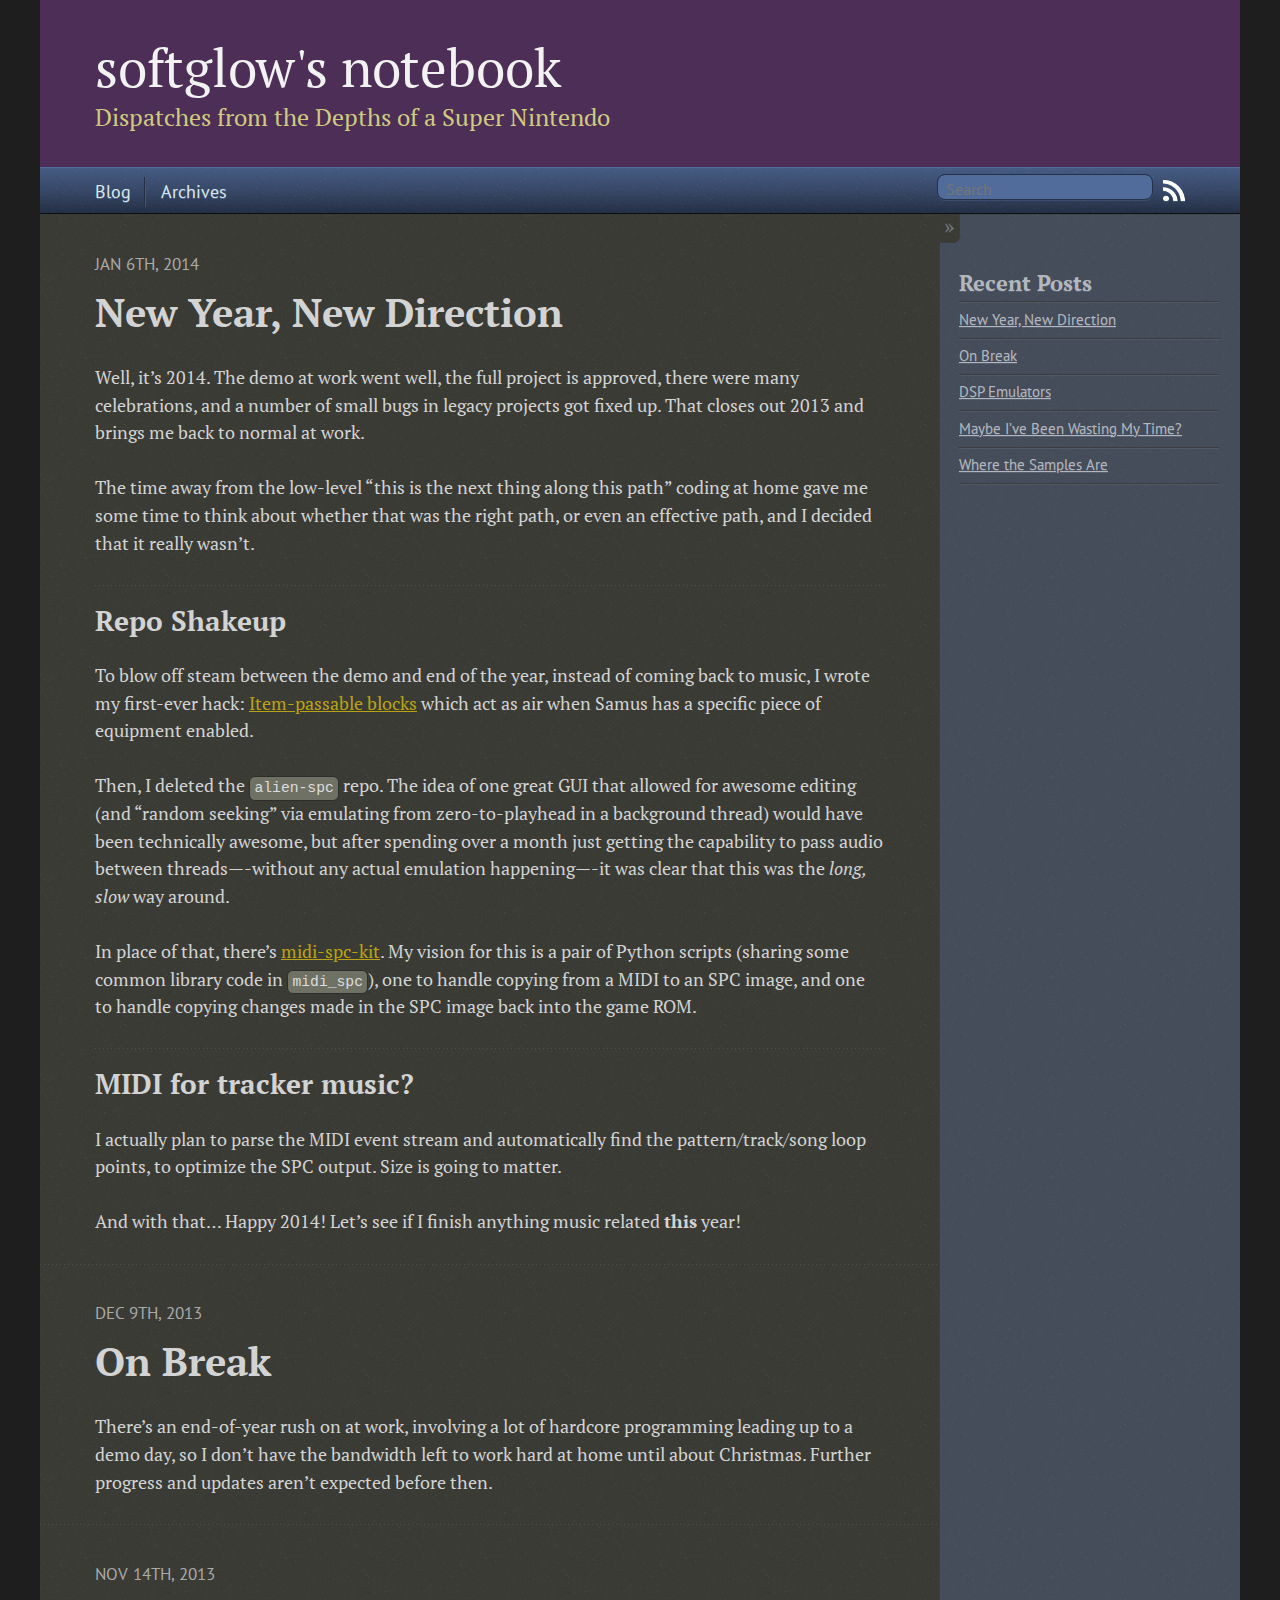
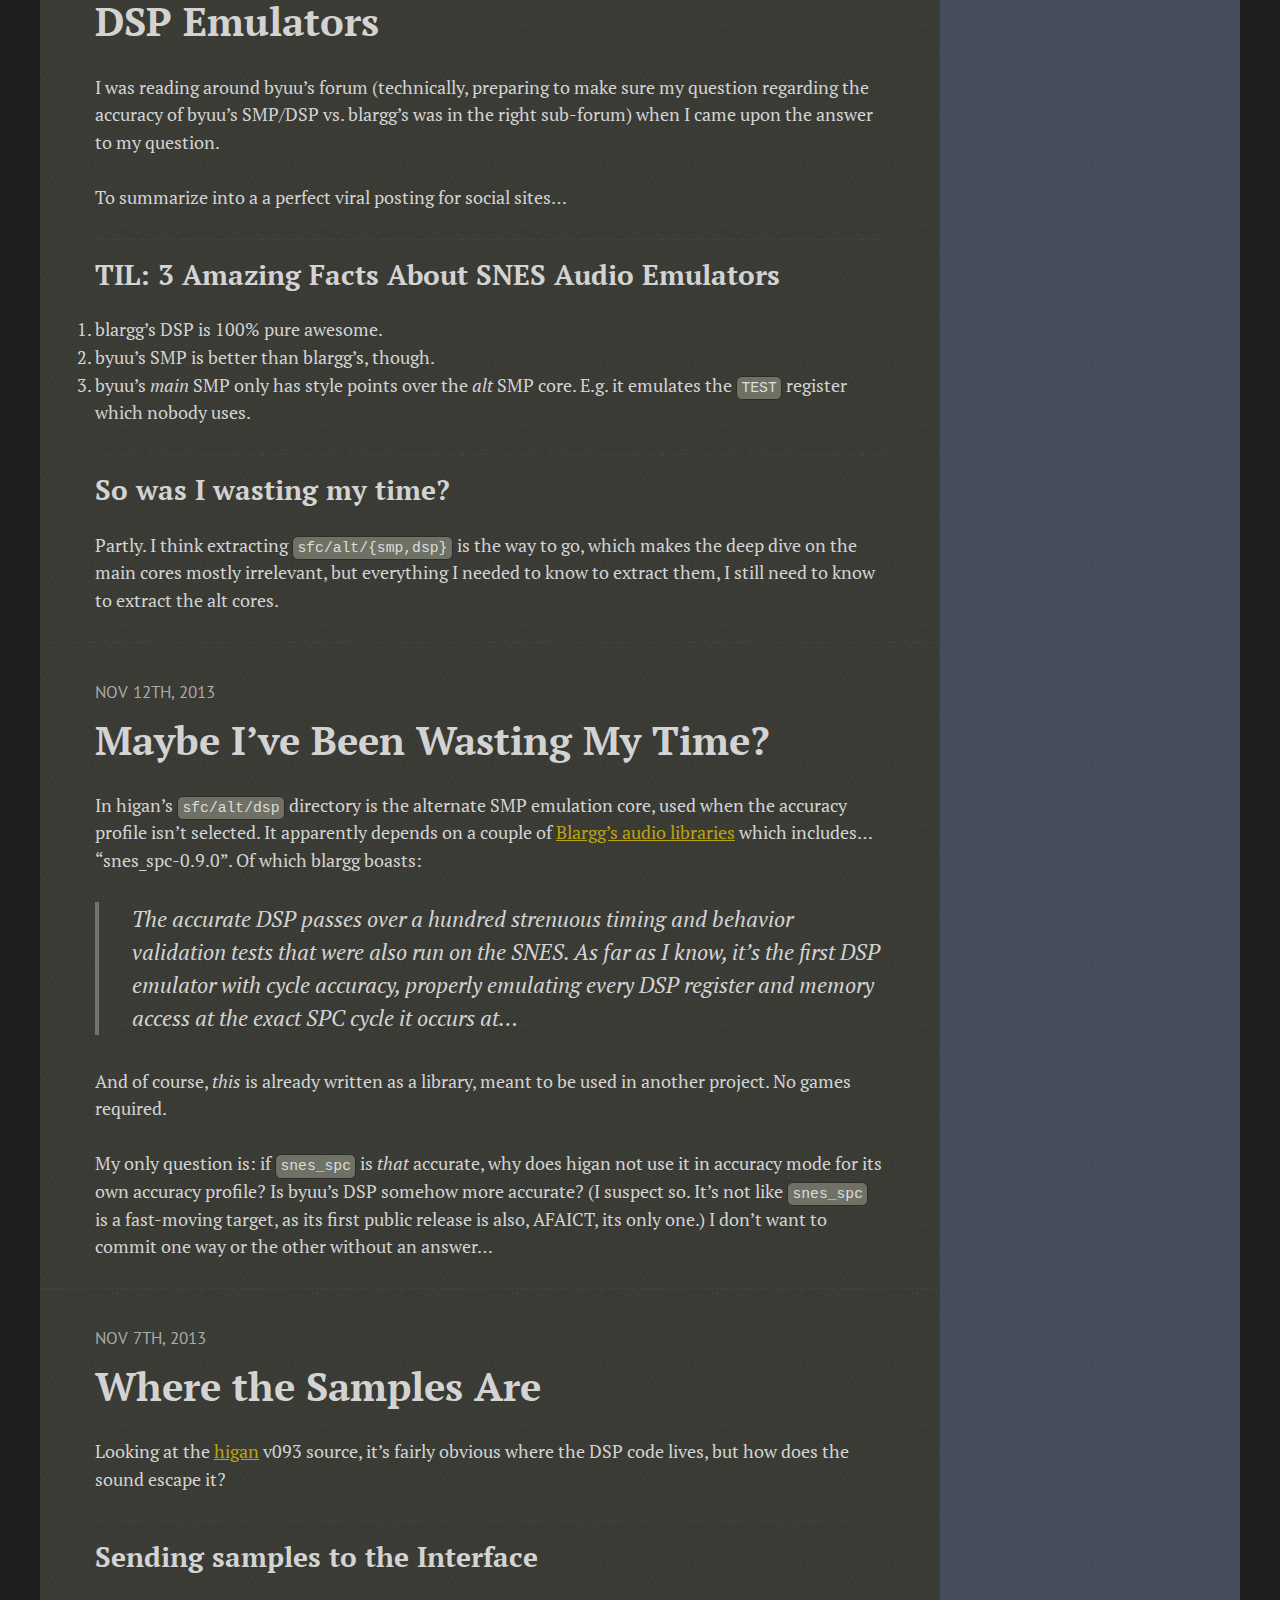
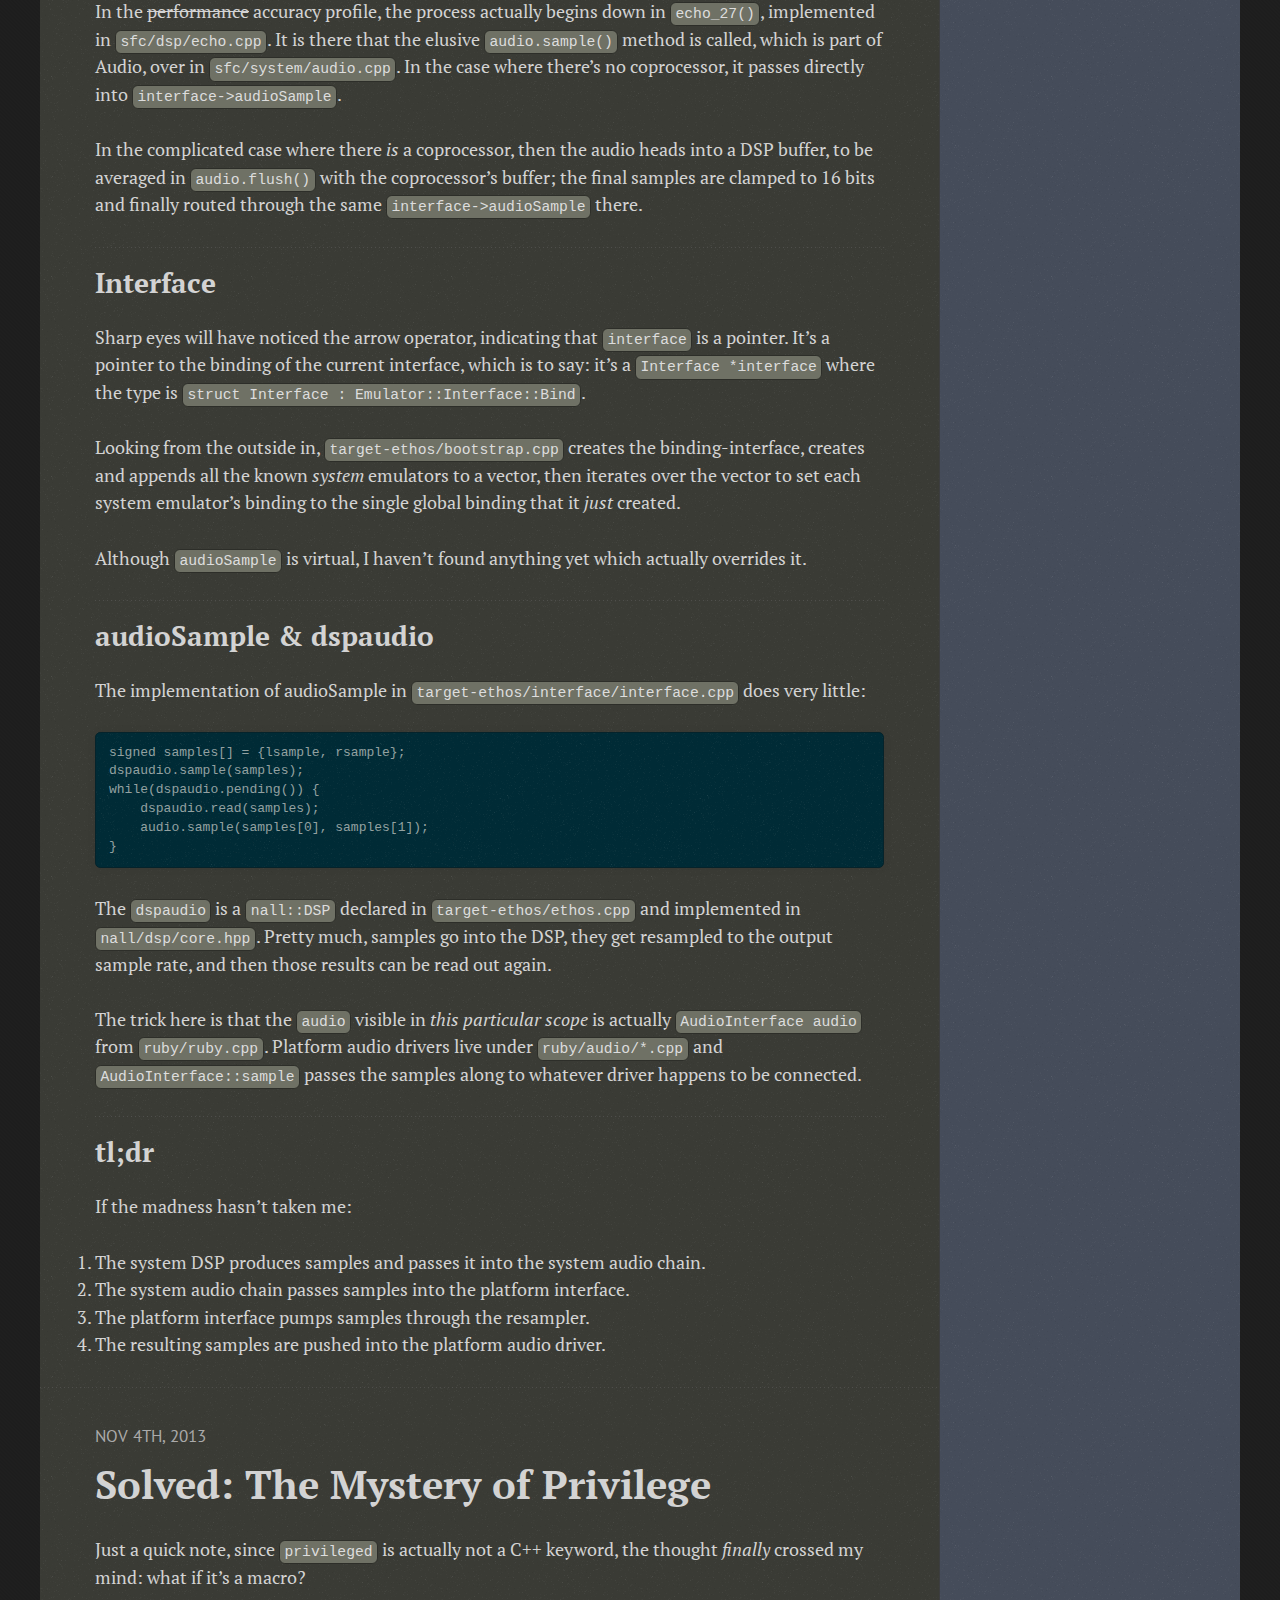
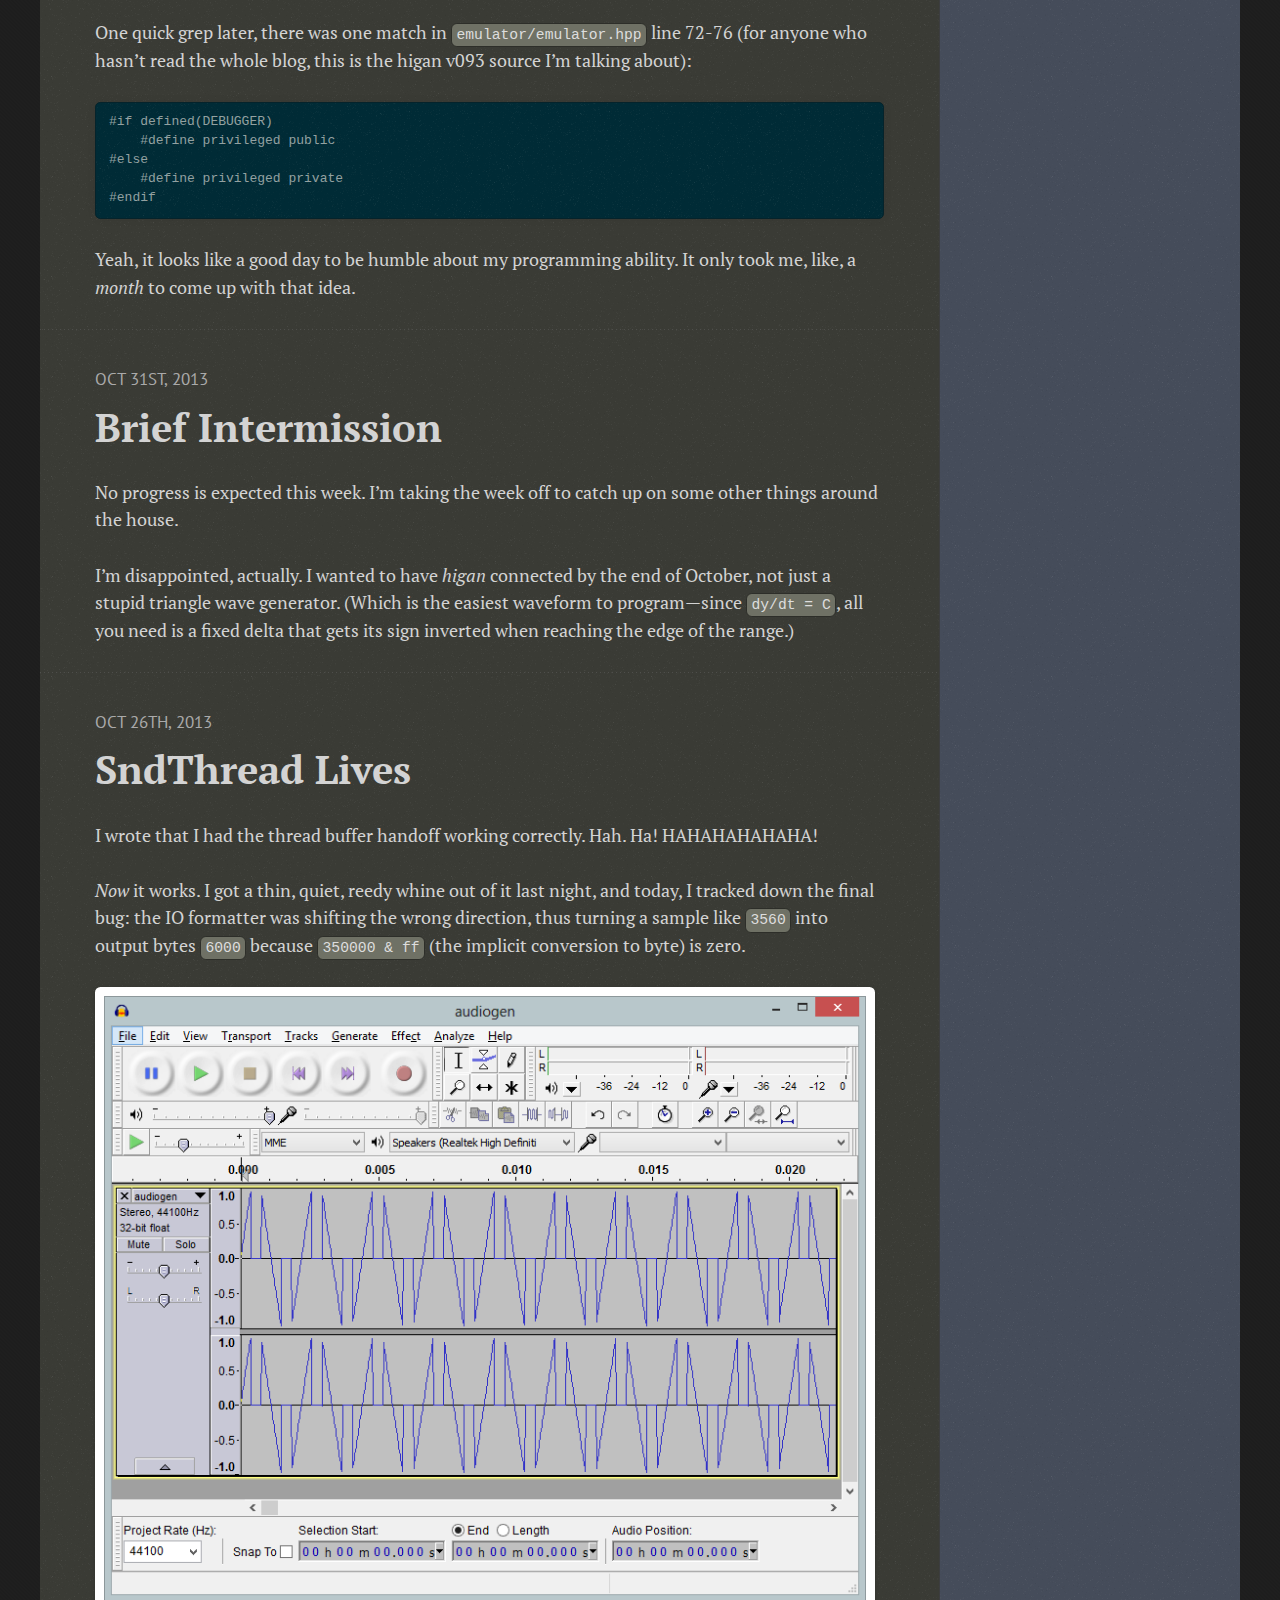
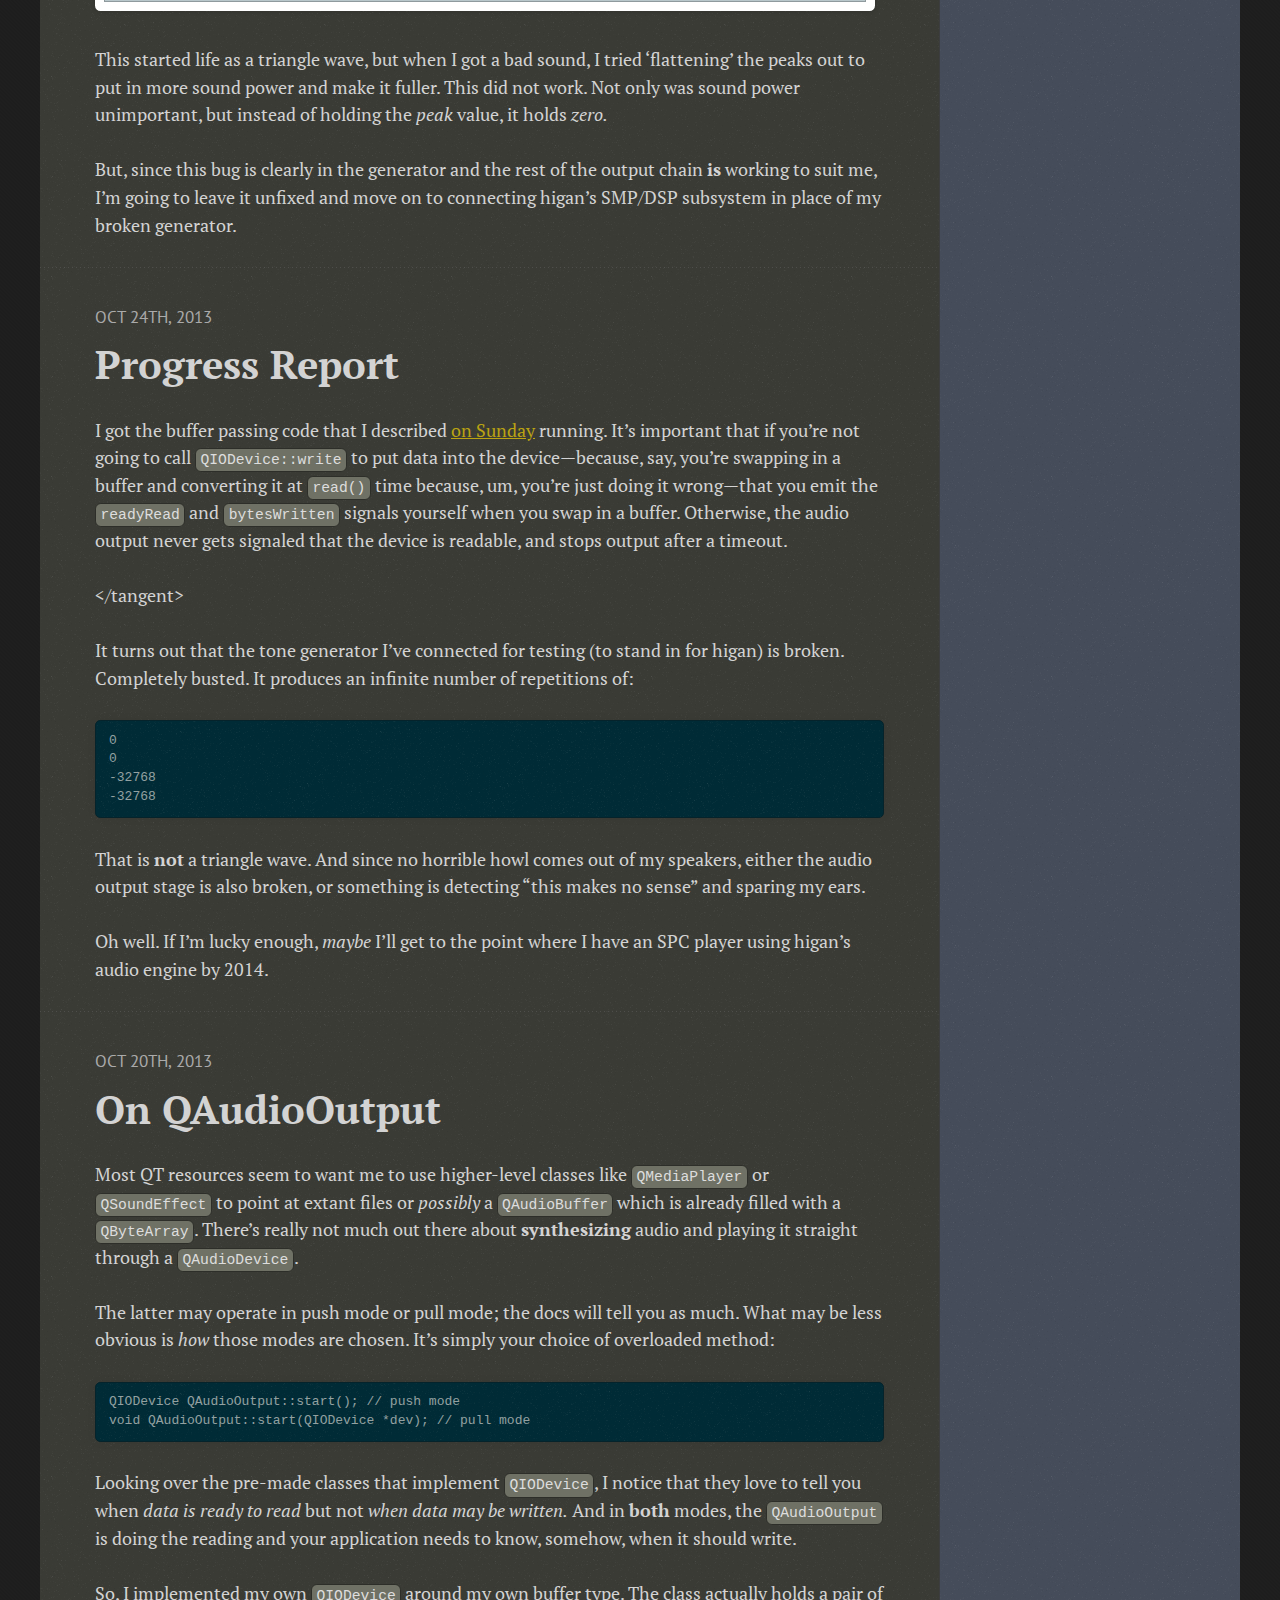
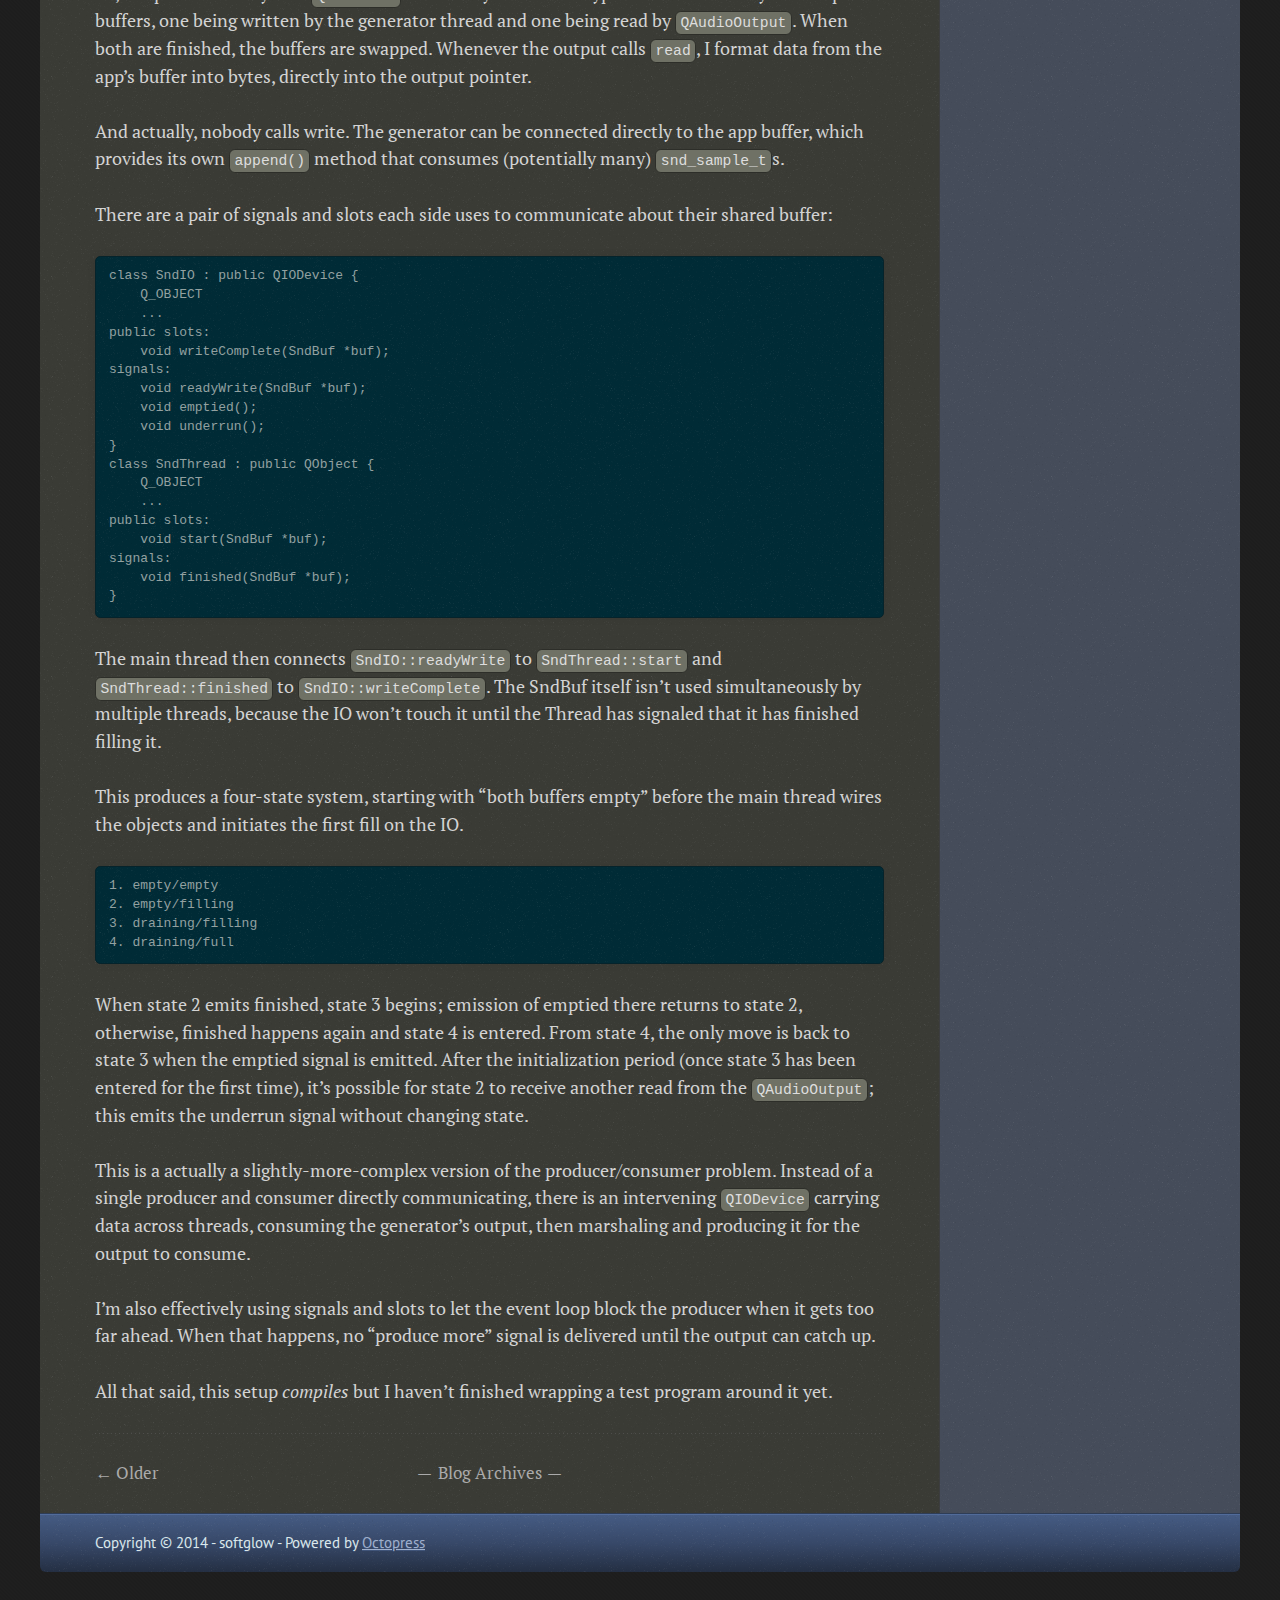
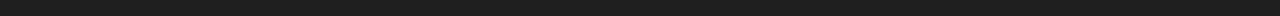
<file: index.html>
<!DOCTYPE html>
<!--[if IEMobile 7 ]><html class="no-js iem7"><![endif]-->
<!--[if lt IE 9]><html class="no-js lte-ie8"><![endif]-->
<!--[if (gt IE 8)|(gt IEMobile 7)|!(IEMobile)|!(IE)]><!--><html class="no-js" lang="en"><!--<![endif]-->
<head>
  <meta charset="utf-8">
  <title>softglow's notebook</title>
  <meta name="author" content="softglow">

  
  <meta name="description" content="Well, it&rsquo;s 2014. The demo at work went well, the full project is approved,
there were many celebrations, and a number of small bugs in legacy &hellip;">
  

  <!-- http://t.co/dKP3o1e -->
  <meta name="HandheldFriendly" content="True">
  <meta name="MobileOptimized" content="320">
  <meta name="viewport" content="width=device-width, initial-scale=1">

  
  <link rel="canonical" href="http://softglow.github.io">
  <link href="/favicon.png" rel="icon">
  <link href="/stylesheets/screen.css" media="screen, projection" rel="stylesheet" type="text/css">
  <link href="/atom.xml" rel="alternate" title="softglow's notebook" type="application/atom+xml">
  <script src="/javascripts/modernizr-2.0.js"></script>
  <script src="//ajax.googleapis.com/ajax/libs/jquery/1.9.1/jquery.min.js"></script>
  <script>!window.jQuery && document.write(unescape('%3Cscript src="./javascripts/lib/jquery.min.js"%3E%3C/script%3E'))</script>
  <script src="/javascripts/octopress.js" type="text/javascript"></script>
  <!--Fonts from Google"s Web font directory at http://google.com/webfonts -->
<link href="http://fonts.googleapis.com/css?family=PT+Serif:regular,italic,bold,bolditalic" rel="stylesheet" type="text/css">
<link href="http://fonts.googleapis.com/css?family=PT+Sans:regular,italic,bold,bolditalic" rel="stylesheet" type="text/css">

  

</head>

<body   >
  <header role="banner"><hgroup>
  <h1><a href="/">softglow's notebook</a></h1>
  
    <h2>Dispatches from the Depths of a Super Nintendo</h2>
  
</hgroup>

</header>
  <nav role="navigation"><ul class="subscription" data-subscription="rss">
  <li><a href="/atom.xml" rel="subscribe-rss" title="subscribe via RSS">RSS</a></li>
  
</ul>
  
<form action="http://google.com/search" method="get">
  <fieldset role="search">
    <input type="hidden" name="q" value="site:softglow.github.io" />
    <input class="search" type="text" name="q" results="0" placeholder="Search"/>
  </fieldset>
</form>
  
<ul class="main-navigation">
  <li><a href="/">Blog</a></li>
  <li><a href="/blog/archives">Archives</a></li>
</ul>

</nav>
  <div id="main">
    <div id="content">
      <div class="blog-index">
  
  
  
    <article>
      
  <header>
    
      <h1 class="entry-title"><a href="/blog/2014/01/06/new-year/">New Year, New Direction</a></h1>
    
    
      <p class="meta">
        








  


<time datetime="2014-01-06T18:57:00-05:00" pubdate data-updated="true">Jan 6<span>th</span>, 2014</time>
        
      </p>
    
  </header>


  <div class="entry-content"><p>Well, it&rsquo;s 2014.  The demo at work went well, the full project is approved,
there were many celebrations, and a number of small bugs in legacy projects
got fixed up.  That closes out 2013 and brings me back to normal at work.</p>

<p>The time away from the low-level &ldquo;this is the next thing along this path&rdquo;
coding at home gave me some time to think about whether that was the right
path, or even an effective path, and I decided that it really wasn&rsquo;t.</p>

<h2>Repo Shakeup</h2>

<p>To blow off steam between the demo and end of the year, instead of coming back
to music, I wrote my first-ever hack:
<a href="https://github.com/softglow/sm-item-pass-blocks">Item-passable blocks</a> which
act as air when Samus has a specific piece of equipment enabled.</p>

<p>Then, I deleted the <code>alien-spc</code> repo.  The idea of one great GUI that allowed
for awesome editing (and &ldquo;random seeking&rdquo; via emulating from zero-to-playhead
in a background thread) would have been technically awesome, but after
spending over a month just getting the capability to pass audio between
threads&mdash;-without any actual emulation happening&mdash;-it was clear that this was
the <em>long, slow</em> way around.</p>

<p>In place of that, there&rsquo;s
<a href="https://github.com/softglow/midi-spc-kit/tree/wip">midi-spc-kit</a>.  My vision
for this is a pair of Python scripts (sharing some common library code in
<code>midi_spc</code>), one to handle copying from a MIDI to an SPC image, and one to
handle copying changes made in the SPC image back into the game ROM.</p>

<h2>MIDI for tracker music?</h2>

<p>I actually plan to parse the MIDI event stream and automatically find the
pattern/track/song loop points, to optimize the SPC output.  Size is going to
matter.</p>

<p>And with that&hellip; Happy 2014!  Let&rsquo;s see if I finish anything music related
<strong>this</strong> year!</p>
</div>
  
  


    </article>
  
  
    <article>
      
  <header>
    
      <h1 class="entry-title"><a href="/blog/2013/12/09/on-break/">On Break</a></h1>
    
    
      <p class="meta">
        








  


<time datetime="2013-12-09T18:46:00-05:00" pubdate data-updated="true">Dec 9<span>th</span>, 2013</time>
        
      </p>
    
  </header>


  <div class="entry-content"><p>There&rsquo;s an end-of-year rush on at work, involving a lot of hardcore
programming leading up to a demo day, so I don&rsquo;t have the bandwidth left to
work hard at home until about Christmas.  Further progress and updates aren&rsquo;t
expected before then.</p>
</div>
  
  


    </article>
  
  
    <article>
      
  <header>
    
      <h1 class="entry-title"><a href="/blog/2013/11/14/dsp-emulators/">DSP Emulators</a></h1>
    
    
      <p class="meta">
        








  


<time datetime="2013-11-14T21:15:00-05:00" pubdate data-updated="true">Nov 14<span>th</span>, 2013</time>
        
      </p>
    
  </header>


  <div class="entry-content"><p>I was reading around byuu&rsquo;s forum (technically, preparing to make sure my
question regarding the accuracy of byuu&rsquo;s SMP/DSP vs. blargg&rsquo;s was in the
right sub-forum) when I came upon the answer to my question.</p>

<p>To summarize into a a perfect viral posting for social sites&hellip;</p>

<h2>TIL: 3 Amazing Facts About SNES Audio Emulators</h2>

<ol>
<li>blargg&rsquo;s DSP is 100% pure awesome.</li>
<li>byuu&rsquo;s SMP is better than blargg&rsquo;s, though.</li>
<li>byuu&rsquo;s <em>main</em> SMP only has style points over the <em>alt</em> SMP core.  E.g. it
emulates the <code>TEST</code> register which nobody uses.</li>
</ol>


<h2>So was I wasting my time?</h2>

<p>Partly.  I think extracting <code>sfc/alt/{smp,dsp}</code> is the way to go, which makes
the deep dive on the main cores mostly irrelevant, but everything I needed to
know to extract them, I still need to know to extract the alt cores.</p>
</div>
  
  


    </article>
  
  
    <article>
      
  <header>
    
      <h1 class="entry-title"><a href="/blog/2013/11/12/maybe-ive-been-wasting-my-time/">Maybe I&#8217;ve Been Wasting My Time?</a></h1>
    
    
      <p class="meta">
        








  


<time datetime="2013-11-12T20:17:00-05:00" pubdate data-updated="true">Nov 12<span>th</span>, 2013</time>
        
      </p>
    
  </header>


  <div class="entry-content"><p>In higan&rsquo;s <code>sfc/alt/dsp</code> directory is the alternate SMP emulation core, used
when the accuracy profile isn&rsquo;t selected.  It apparently depends on a couple
of <a href="http://slack.net/~ant/libs/audio.html">Blargg&rsquo;s audio libraries</a> which
includes&hellip; &ldquo;snes_spc-0.9.0&rdquo;.  Of which blargg boasts:</p>

<blockquote><p>The accurate DSP passes over a hundred strenuous timing and behavior
validation tests that were also run on the SNES. As far as I know, it&rsquo;s the
first DSP emulator with cycle accuracy, properly emulating every DSP
register and memory access at the exact SPC cycle it occurs at&hellip;</p></blockquote>

<p>And of course, <em>this</em> is already written as a library, meant to be used in
another project.  No games required.</p>

<p>My only question is: if <code>snes_spc</code> is <em>that</em> accurate, why does higan not use
it in accuracy mode for its own accuracy profile?  Is byuu&rsquo;s DSP somehow more
accurate?  (I suspect so.  It&rsquo;s not like <code>snes_spc</code> is a fast-moving target,
as its first public release is also, AFAICT, its only one.)  I don&rsquo;t want to
commit one way or the other without an answer&hellip;</p>
</div>
  
  


    </article>
  
  
    <article>
      
  <header>
    
      <h1 class="entry-title"><a href="/blog/2013/11/07/where-the-samples-are/">Where the Samples Are</a></h1>
    
    
      <p class="meta">
        








  


<time datetime="2013-11-07T20:58:00-05:00" pubdate data-updated="true">Nov 7<span>th</span>, 2013</time>
        
      </p>
    
  </header>


  <div class="entry-content"><p>Looking at the <a href="http://byuu.org/higan/">higan</a> v093 source, it&rsquo;s fairly
obvious where the DSP code lives, but how does the sound escape it?</p>

<h2>Sending samples to the Interface</h2>

<p>In the <del>performance</del> accuracy profile, the process actually begins down in
<code>echo_27()</code>, implemented in <code>sfc/dsp/echo.cpp</code>.  It is there that the elusive
<code>audio.sample()</code> method is called, which is part of Audio, over in
<code>sfc/system/audio.cpp</code>.  In the case where there&rsquo;s no coprocessor, it passes
directly into <code>interface-&gt;audioSample</code>.</p>

<p>In the complicated case where there <em>is</em> a coprocessor, then the audio heads
into a DSP buffer, to be averaged in <code>audio.flush()</code> with the coprocessor&rsquo;s
buffer; the final samples are clamped to 16 bits and finally routed through
the same <code>interface-&gt;audioSample</code> there.</p>

<h2>Interface</h2>

<p>Sharp eyes will have noticed the arrow operator, indicating that <code>interface</code>
is a pointer.  It&rsquo;s a pointer to the binding of the current interface, which
is to say: it&rsquo;s a <code>Interface *interface</code> where the type is <code>struct Interface :
Emulator::Interface::Bind</code>.</p>

<p>Looking from the outside in, <code>target-ethos/bootstrap.cpp</code> creates the
binding-interface, creates and appends all the known <em>system</em> emulators to a
vector, then iterates over the vector to set each system emulator&rsquo;s binding to
the single global binding that it <em>just</em> created.</p>

<p>Although <code>audioSample</code> is virtual, I haven&rsquo;t found anything yet which actually
overrides it.</p>

<h2>audioSample &amp; dspaudio</h2>

<p>The implementation of audioSample in <code>target-ethos/interface/interface.cpp</code>
does very little:</p>

<pre><code>signed samples[] = {lsample, rsample};
dspaudio.sample(samples);
while(dspaudio.pending()) {
    dspaudio.read(samples);
    audio.sample(samples[0], samples[1]);
}
</code></pre>

<p>The <code>dspaudio</code> is a <code>nall::DSP</code> declared in <code>target-ethos/ethos.cpp</code> and
implemented in <code>nall/dsp/core.hpp</code>.  Pretty much, samples go into the DSP,
they get resampled to the output sample rate, and then those results can be
read out again.</p>

<p>The trick here is that the <code>audio</code> visible in <em>this particular scope</em> is
actually <code>AudioInterface audio</code> from <code>ruby/ruby.cpp</code>.  Platform audio drivers
live under <code>ruby/audio/*.cpp</code> and <code>AudioInterface::sample</code> passes the samples
along to whatever driver happens to be connected.</p>

<h2>tl;dr</h2>

<p>If the madness hasn&rsquo;t taken me:</p>

<ol>
<li>The system DSP produces samples and passes it into the system audio chain.</li>
<li>The system audio chain passes samples into the platform interface.</li>
<li>The platform interface pumps samples through the resampler.</li>
<li>The resulting samples are pushed into the platform audio driver.</li>
</ol>

</div>
  
  


    </article>
  
  
    <article>
      
  <header>
    
      <h1 class="entry-title"><a href="/blog/2013/11/04/solved-the-mystery-of-privilege/">Solved: The Mystery of Privilege</a></h1>
    
    
      <p class="meta">
        








  


<time datetime="2013-11-04T19:30:00-05:00" pubdate data-updated="true">Nov 4<span>th</span>, 2013</time>
        
      </p>
    
  </header>


  <div class="entry-content"><p>Just a quick note, since <code>privileged</code> is actually not a C++ keyword, the
thought <em>finally</em> crossed my mind: what if it&rsquo;s a macro?</p>

<p>One quick grep later, there was one match in <code>emulator/emulator.hpp</code> line
72-76 (for anyone who hasn&rsquo;t read the whole blog, this is the higan v093
source I&rsquo;m talking about):</p>

<pre><code>#if defined(DEBUGGER)
    #define privileged public
#else
    #define privileged private
#endif
</code></pre>

<p>Yeah, it looks like a good day to be humble about my programming ability.  It
only took me, like, a <em>month</em> to come up with that idea.</p>
</div>
  
  


    </article>
  
  
    <article>
      
  <header>
    
      <h1 class="entry-title"><a href="/blog/2013/10/31/brief-intermission/">Brief Intermission</a></h1>
    
    
      <p class="meta">
        








  


<time datetime="2013-10-31T21:04:00-04:00" pubdate data-updated="true">Oct 31<span>st</span>, 2013</time>
        
      </p>
    
  </header>


  <div class="entry-content"><p>No progress is expected this week.  I&rsquo;m taking the week off to catch up on
some other things around the house.</p>

<p>I&rsquo;m disappointed, actually.  I wanted to have <em>higan</em> connected by the end of
October, not just a stupid triangle wave generator.  (Which is the easiest
waveform to program&mdash;since <code>dy/dt = C</code>, all you need is a fixed delta that
gets its sign inverted when reaching the edge of the range.)</p>
</div>
  
  


    </article>
  
  
    <article>
      
  <header>
    
      <h1 class="entry-title"><a href="/blog/2013/10/26/sndthread-lives/">SndThread Lives</a></h1>
    
    
      <p class="meta">
        








  


<time datetime="2013-10-26T14:09:00-04:00" pubdate data-updated="true">Oct 26<span>th</span>, 2013</time>
        
      </p>
    
  </header>


  <div class="entry-content"><p>I wrote that I had the thread buffer handoff working correctly.  Hah.  Ha!
HAHAHAHAHAHA!</p>

<p><em>Now</em> it works.  I got a thin, quiet, reedy whine out of it last night, and
today, I tracked down the final bug: the IO formatter was shifting the wrong
direction, thus turning a sample like <code>3560</code> into output bytes <code>6000</code> because
<code>350000 &amp; ff</code> (the implicit conversion to byte) is zero.</p>

<p><img src="/blog/images/2013/10/audacity-triangle-zero.png" width="780" height="620"></p>

<p>This started life as a triangle wave, but when I got a bad sound, I tried
&lsquo;flattening&rsquo; the peaks out to put in more sound power and make it fuller.
This did not work.  Not only was sound power unimportant, but instead of
holding the <em>peak</em> value, it holds <em>zero.</em></p>

<p>But, since this bug is clearly in the generator and the rest of the output
chain <strong>is</strong> working to suit me, I&rsquo;m going to leave it unfixed and move on to
connecting higan&rsquo;s SMP/DSP subsystem in place of my broken generator.</p>
</div>
  
  


    </article>
  
  
    <article>
      
  <header>
    
      <h1 class="entry-title"><a href="/blog/2013/10/24/progress-report/">Progress Report</a></h1>
    
    
      <p class="meta">
        








  


<time datetime="2013-10-24T20:02:00-04:00" pubdate data-updated="true">Oct 24<span>th</span>, 2013</time>
        
      </p>
    
  </header>


  <div class="entry-content"><p>I got the buffer passing code that I described
<a href="/blog/2013/10/20/on-qaudiooutput/">on Sunday</a> running.  It&rsquo;s important that
if you&rsquo;re not going to call <code>QIODevice::write</code> to put data into the
device&mdash;because, say, you&rsquo;re swapping in a buffer and converting it at
<code>read()</code> time because, um, you&rsquo;re just doing it wrong&mdash;that you emit the
<code>readyRead</code> and <code>bytesWritten</code> signals yourself when you swap in a buffer.
Otherwise, the audio output never gets signaled that the device is readable,
and stops output after a timeout.</p>

<p>&lt;/tangent&gt;</p>

<p>It turns out that the tone generator I&rsquo;ve connected for testing (to stand in
for higan) is broken.  Completely busted.  It produces an infinite number of
repetitions of:</p>

<pre><code>0
0
-32768
-32768
</code></pre>

<p>That is <strong>not</strong> a triangle wave.  And since no horrible howl comes out of my
speakers, either the audio output stage is also broken, or something is
detecting &ldquo;this makes no sense&rdquo; and sparing my ears.</p>

<p>Oh well.  If I&rsquo;m lucky enough, <em>maybe</em> I&rsquo;ll get to the point where I have an
SPC player using higan&rsquo;s audio engine by 2014.</p>
</div>
  
  


    </article>
  
  
    <article>
      
  <header>
    
      <h1 class="entry-title"><a href="/blog/2013/10/20/on-qaudiooutput/">On QAudioOutput</a></h1>
    
    
      <p class="meta">
        








  


<time datetime="2013-10-20T16:31:00-04:00" pubdate data-updated="true">Oct 20<span>th</span>, 2013</time>
        
      </p>
    
  </header>


  <div class="entry-content"><p>Most QT resources seem to want me to use higher-level classes like
<code>QMediaPlayer</code> or <code>QSoundEffect</code> to point at extant files or <em>possibly</em> a
<code>QAudioBuffer</code> which is already filled with a <code>QByteArray</code>.  There&rsquo;s really
not much out there about <strong>synthesizing</strong> audio and playing it straight
through a <code>QAudioDevice</code>.</p>

<p>The latter may operate in push mode or pull mode; the docs will tell you as
much.  What may be less obvious is <em>how</em> those modes are chosen.  It&rsquo;s simply
your choice of overloaded method:</p>

<pre><code>QIODevice QAudioOutput::start(); // push mode
void QAudioOutput::start(QIODevice *dev); // pull mode
</code></pre>

<p>Looking over the pre-made classes that implement <code>QIODevice</code>, I notice that
they love to tell you when <em>data is ready to read</em> but not <em>when data may be
written.</em>  And in <strong>both</strong> modes, the <code>QAudioOutput</code> is doing the reading and
your application needs to know, somehow, when it should write.</p>

<p>So, I implemented my own <code>QIODevice</code> around my own buffer type.  The class
actually holds a pair of buffers, one being written by the generator thread
and one being read by <code>QAudioOutput</code>.  When both are finished, the buffers are
swapped.  Whenever the output calls <code>read</code>, I format data from the app&rsquo;s
buffer into bytes, directly into the output pointer.</p>

<p>And actually, nobody calls write.  The generator can be connected directly to
the app buffer, which provides its own <code>append()</code> method that consumes
(potentially many) <code>snd_sample_t</code>s.</p>

<p>There are a pair of signals and slots each side uses to communicate about
their shared buffer:</p>

<pre><code>class SndIO : public QIODevice {
    Q_OBJECT
    ...
public slots:
    void writeComplete(SndBuf *buf);
signals:
    void readyWrite(SndBuf *buf);
    void emptied();
    void underrun();
}
class SndThread : public QObject {
    Q_OBJECT
    ...
public slots:
    void start(SndBuf *buf);
signals:
    void finished(SndBuf *buf);
}
</code></pre>

<p>The main thread then connects <code>SndIO::readyWrite</code> to <code>SndThread::start</code> and
<code>SndThread::finished</code> to <code>SndIO::writeComplete</code>.  The SndBuf itself isn&rsquo;t used
simultaneously by multiple threads, because the IO won&rsquo;t touch it until the
Thread has signaled that it has finished filling it.</p>

<p>This produces a four-state system, starting with &ldquo;both buffers empty&rdquo; before
the main thread wires the objects and initiates the first fill on the IO.</p>

<pre><code>1. empty/empty
2. empty/filling
3. draining/filling
4. draining/full
</code></pre>

<p>When state 2 emits finished, state 3 begins; emission of emptied there returns
to state 2, otherwise, finished happens again and state 4 is entered.  From
state 4, the only move is back to state 3 when the emptied signal is emitted.
After the initialization period (once state 3 has been entered for the first
time), it&rsquo;s possible for state 2 to receive another read from the
<code>QAudioOutput</code>; this emits the underrun signal without changing state.</p>

<p>This is a actually a slightly-more-complex version of the producer/consumer
problem.  Instead of a single producer and consumer directly communicating,
there is an intervening <code>QIODevice</code> carrying data across threads, consuming
the generator&rsquo;s output, then marshaling and producing it for the output to
consume.</p>

<p>I&rsquo;m also effectively using signals and slots to let the event loop block the
producer when it gets too far ahead.  When that happens, no &ldquo;produce more&rdquo;
signal is delivered until the output can catch up.</p>

<p>All that said, this setup <em>compiles</em> but I haven&rsquo;t finished wrapping a test
program around it yet.</p>
</div>
  
  


    </article>
  
  <div class="pagination">
    
      <a class="prev" href="/blog/page/2/">&larr; Older</a>
    
    <a href="/blog/archives">Blog Archives</a>
    
  </div>
</div>
<aside class="sidebar">
  
    <section>
  <h1>Recent Posts</h1>
  <ul id="recent_posts">
    
      <li class="post">
        <a href="/blog/2014/01/06/new-year/">New Year, New Direction</a>
      </li>
    
      <li class="post">
        <a href="/blog/2013/12/09/on-break/">On Break</a>
      </li>
    
      <li class="post">
        <a href="/blog/2013/11/14/dsp-emulators/">DSP Emulators</a>
      </li>
    
      <li class="post">
        <a href="/blog/2013/11/12/maybe-ive-been-wasting-my-time/">Maybe I&#8217;ve Been Wasting My Time?</a>
      </li>
    
      <li class="post">
        <a href="/blog/2013/11/07/where-the-samples-are/">Where the Samples Are</a>
      </li>
    
  </ul>
</section>





  
</aside>

    </div>
  </div>
  <footer role="contentinfo"><p>
  Copyright &copy; 2014 - softglow -
  <span class="credit">Powered by <a href="http://octopress.org">Octopress</a></span>
</p>

</footer>
  







  <script type="text/javascript">
    (function(){
      var twitterWidgets = document.createElement('script');
      twitterWidgets.type = 'text/javascript';
      twitterWidgets.async = true;
      twitterWidgets.src = '//platform.twitter.com/widgets.js';
      document.getElementsByTagName('head')[0].appendChild(twitterWidgets);
    })();
  </script>





</body>
</html>
</file>
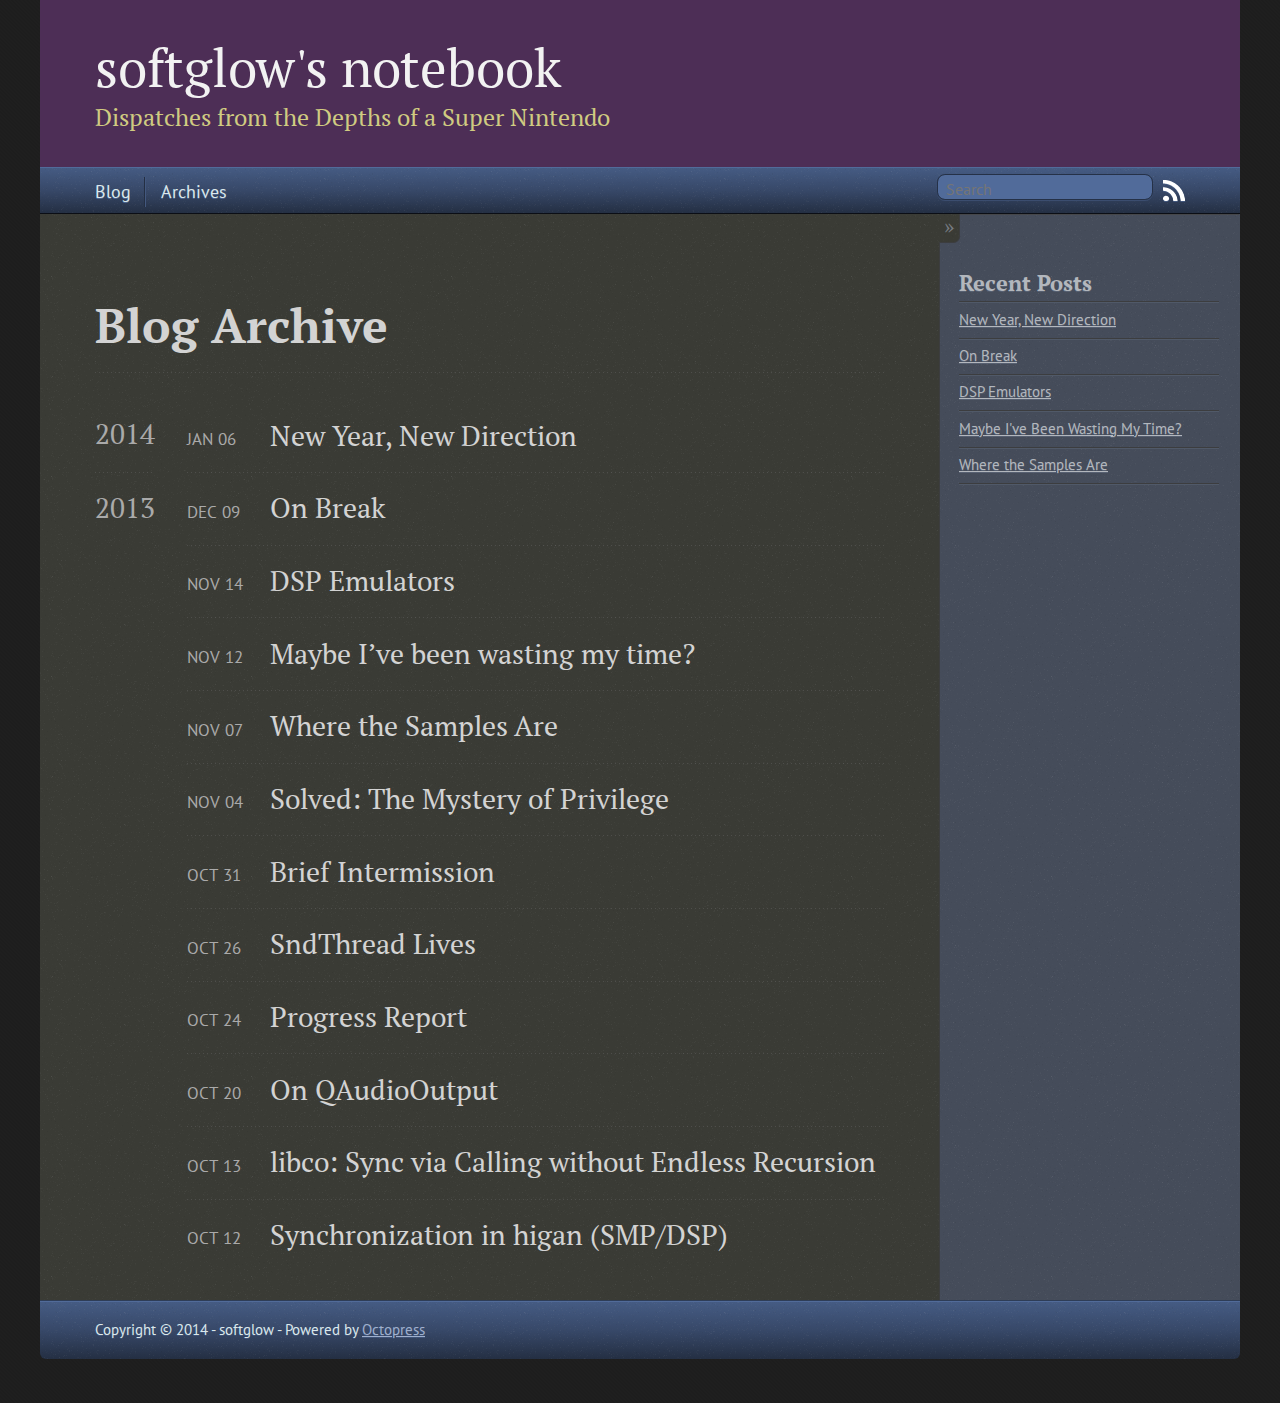
<file: blog/archives/index.html>
<!DOCTYPE html>
<!--[if IEMobile 7 ]><html class="no-js iem7"><![endif]-->
<!--[if lt IE 9]><html class="no-js lte-ie8"><![endif]-->
<!--[if (gt IE 8)|(gt IEMobile 7)|!(IEMobile)|!(IE)]><!--><html class="no-js" lang="en"><!--<![endif]-->
<head>
  <meta charset="utf-8">
  <title>Blog Archive - softglow's notebook</title>
  <meta name="author" content="softglow">

  
  <meta name="description" content="Blog Archive 2014 New Year, New Direction
Jan 06 2014 2013 On Break
Dec 09 2013 DSP Emulators
Nov 14 2013 Maybe I&#8217;ve been wasting my time?
Nov &hellip;">
  

  <!-- http://t.co/dKP3o1e -->
  <meta name="HandheldFriendly" content="True">
  <meta name="MobileOptimized" content="320">
  <meta name="viewport" content="width=device-width, initial-scale=1">

  
  <link rel="canonical" href="http://softglow.github.io/blog/archives">
  <link href="/favicon.png" rel="icon">
  <link href="/stylesheets/screen.css" media="screen, projection" rel="stylesheet" type="text/css">
  <link href="/atom.xml" rel="alternate" title="softglow's notebook" type="application/atom+xml">
  <script src="/javascripts/modernizr-2.0.js"></script>
  <script src="//ajax.googleapis.com/ajax/libs/jquery/1.9.1/jquery.min.js"></script>
  <script>!window.jQuery && document.write(unescape('%3Cscript src="./javascripts/lib/jquery.min.js"%3E%3C/script%3E'))</script>
  <script src="/javascripts/octopress.js" type="text/javascript"></script>
  <!--Fonts from Google"s Web font directory at http://google.com/webfonts -->
<link href="http://fonts.googleapis.com/css?family=PT+Serif:regular,italic,bold,bolditalic" rel="stylesheet" type="text/css">
<link href="http://fonts.googleapis.com/css?family=PT+Sans:regular,italic,bold,bolditalic" rel="stylesheet" type="text/css">

  

</head>

<body   >
  <header role="banner"><hgroup>
  <h1><a href="/">softglow's notebook</a></h1>
  
    <h2>Dispatches from the Depths of a Super Nintendo</h2>
  
</hgroup>

</header>
  <nav role="navigation"><ul class="subscription" data-subscription="rss">
  <li><a href="/atom.xml" rel="subscribe-rss" title="subscribe via RSS">RSS</a></li>
  
</ul>
  
<form action="http://google.com/search" method="get">
  <fieldset role="search">
    <input type="hidden" name="q" value="site:softglow.github.io" />
    <input class="search" type="text" name="q" results="0" placeholder="Search"/>
  </fieldset>
</form>
  
<ul class="main-navigation">
  <li><a href="/">Blog</a></li>
  <li><a href="/blog/archives">Archives</a></li>
</ul>

</nav>
  <div id="main">
    <div id="content">
      <div>
<article role="article">
  
  <header>
    <h1 class="entry-title">Blog Archive</h1>
    
  </header>
  
  <div id="blog-archives">



  
  <h2>2014</h2>

<article>
  
<h1><a href="/blog/2014/01/06/new-year/">New Year, New Direction</a></h1>
<time datetime="2014-01-06T18:57:00-05:00" pubdate><span class='month'>Jan</span> <span class='day'>06</span> <span class='year'>2014</span></time>


</article>



  
  <h2>2013</h2>

<article>
  
<h1><a href="/blog/2013/12/09/on-break/">On Break</a></h1>
<time datetime="2013-12-09T18:46:00-05:00" pubdate><span class='month'>Dec</span> <span class='day'>09</span> <span class='year'>2013</span></time>


</article>



<article>
  
<h1><a href="/blog/2013/11/14/dsp-emulators/">DSP Emulators</a></h1>
<time datetime="2013-11-14T21:15:00-05:00" pubdate><span class='month'>Nov</span> <span class='day'>14</span> <span class='year'>2013</span></time>


</article>



<article>
  
<h1><a href="/blog/2013/11/12/maybe-ive-been-wasting-my-time/">Maybe I&#8217;ve been wasting my time?</a></h1>
<time datetime="2013-11-12T20:17:00-05:00" pubdate><span class='month'>Nov</span> <span class='day'>12</span> <span class='year'>2013</span></time>


</article>



<article>
  
<h1><a href="/blog/2013/11/07/where-the-samples-are/">Where the Samples Are</a></h1>
<time datetime="2013-11-07T20:58:00-05:00" pubdate><span class='month'>Nov</span> <span class='day'>07</span> <span class='year'>2013</span></time>


</article>



<article>
  
<h1><a href="/blog/2013/11/04/solved-the-mystery-of-privilege/">Solved: The Mystery of Privilege</a></h1>
<time datetime="2013-11-04T19:30:00-05:00" pubdate><span class='month'>Nov</span> <span class='day'>04</span> <span class='year'>2013</span></time>


</article>



<article>
  
<h1><a href="/blog/2013/10/31/brief-intermission/">Brief Intermission</a></h1>
<time datetime="2013-10-31T21:04:00-04:00" pubdate><span class='month'>Oct</span> <span class='day'>31</span> <span class='year'>2013</span></time>


</article>



<article>
  
<h1><a href="/blog/2013/10/26/sndthread-lives/">SndThread Lives</a></h1>
<time datetime="2013-10-26T14:09:00-04:00" pubdate><span class='month'>Oct</span> <span class='day'>26</span> <span class='year'>2013</span></time>


</article>



<article>
  
<h1><a href="/blog/2013/10/24/progress-report/">Progress Report</a></h1>
<time datetime="2013-10-24T20:02:00-04:00" pubdate><span class='month'>Oct</span> <span class='day'>24</span> <span class='year'>2013</span></time>


</article>



<article>
  
<h1><a href="/blog/2013/10/20/on-qaudiooutput/">On QAudioOutput</a></h1>
<time datetime="2013-10-20T16:31:00-04:00" pubdate><span class='month'>Oct</span> <span class='day'>20</span> <span class='year'>2013</span></time>


</article>



<article>
  
<h1><a href="/blog/2013/10/13/libco-sync-via-calling/">libco: Sync via Calling without Endless Recursion</a></h1>
<time datetime="2013-10-13T18:37:00-04:00" pubdate><span class='month'>Oct</span> <span class='day'>13</span> <span class='year'>2013</span></time>


</article>



<article>
  
<h1><a href="/blog/2013/10/12/synchronization-in-higan-smp-slash-dsp/">Synchronization in higan (SMP/DSP)</a></h1>
<time datetime="2013-10-12T16:04:00-04:00" pubdate><span class='month'>Oct</span> <span class='day'>12</span> <span class='year'>2013</span></time>


</article>

</div>

  
</article>

</div>

<aside class="sidebar">
  
    <section>
  <h1>Recent Posts</h1>
  <ul id="recent_posts">
    
      <li class="post">
        <a href="/blog/2014/01/06/new-year/">New Year, New Direction</a>
      </li>
    
      <li class="post">
        <a href="/blog/2013/12/09/on-break/">On Break</a>
      </li>
    
      <li class="post">
        <a href="/blog/2013/11/14/dsp-emulators/">DSP Emulators</a>
      </li>
    
      <li class="post">
        <a href="/blog/2013/11/12/maybe-ive-been-wasting-my-time/">Maybe I've Been Wasting My Time?</a>
      </li>
    
      <li class="post">
        <a href="/blog/2013/11/07/where-the-samples-are/">Where the Samples Are</a>
      </li>
    
  </ul>
</section>





  
</aside>


    </div>
  </div>
  <footer role="contentinfo"><p>
  Copyright &copy; 2014 - softglow -
  <span class="credit">Powered by <a href="http://octopress.org">Octopress</a></span>
</p>

</footer>
  







  <script type="text/javascript">
    (function(){
      var twitterWidgets = document.createElement('script');
      twitterWidgets.type = 'text/javascript';
      twitterWidgets.async = true;
      twitterWidgets.src = '//platform.twitter.com/widgets.js';
      document.getElementsByTagName('head')[0].appendChild(twitterWidgets);
    })();
  </script>





</body>
</html>
</file>
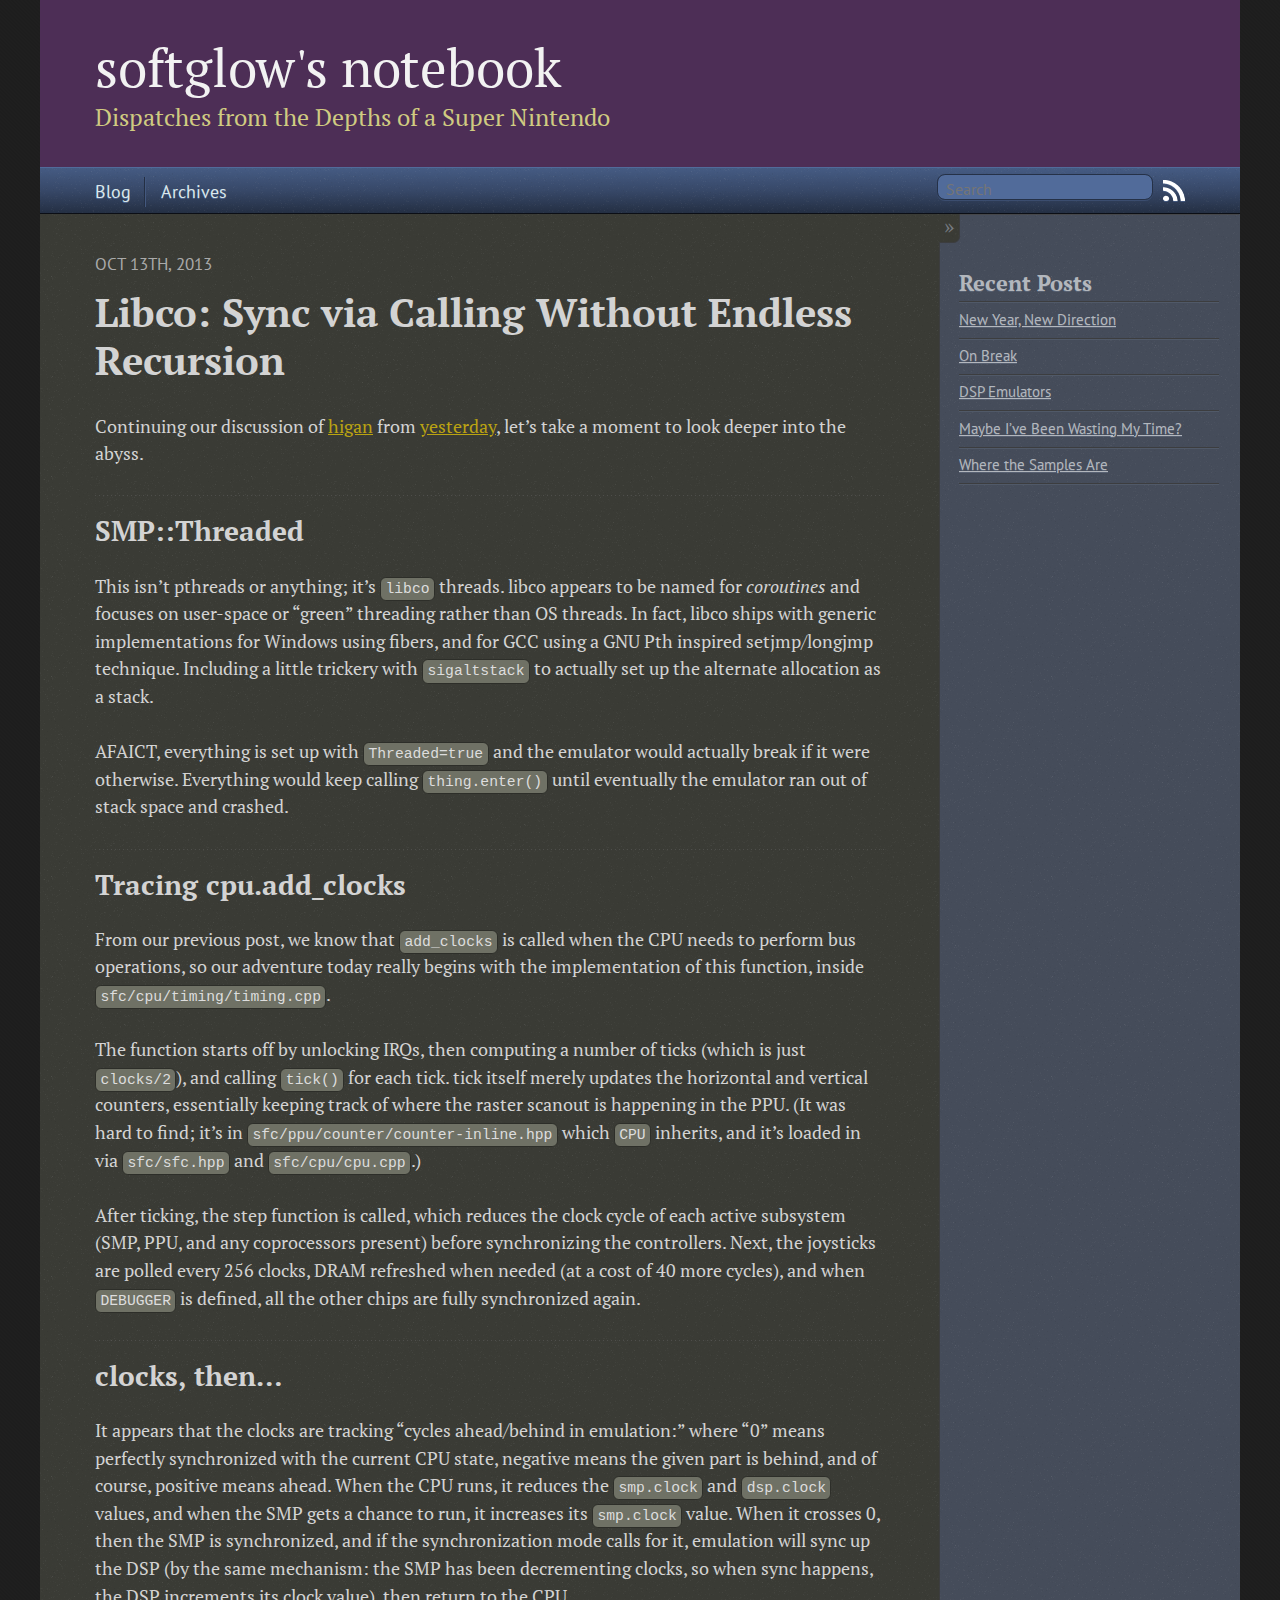
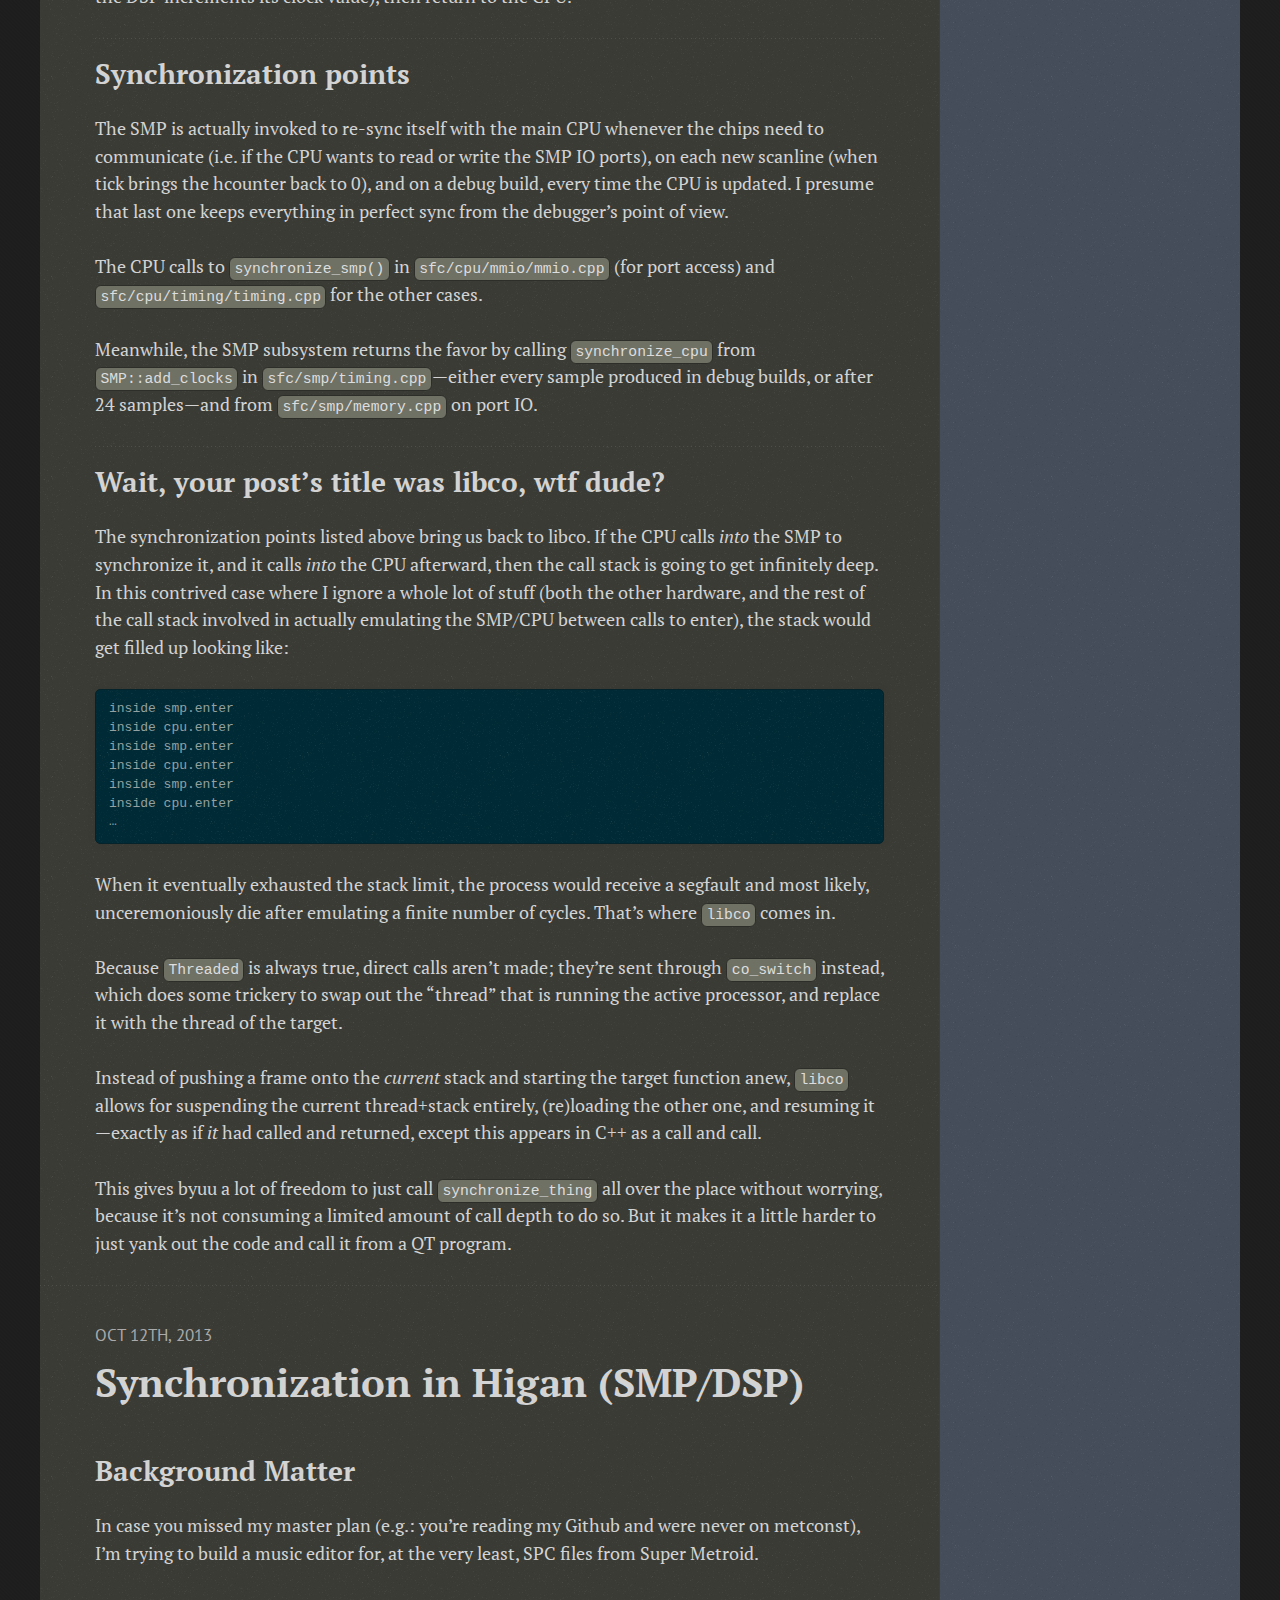
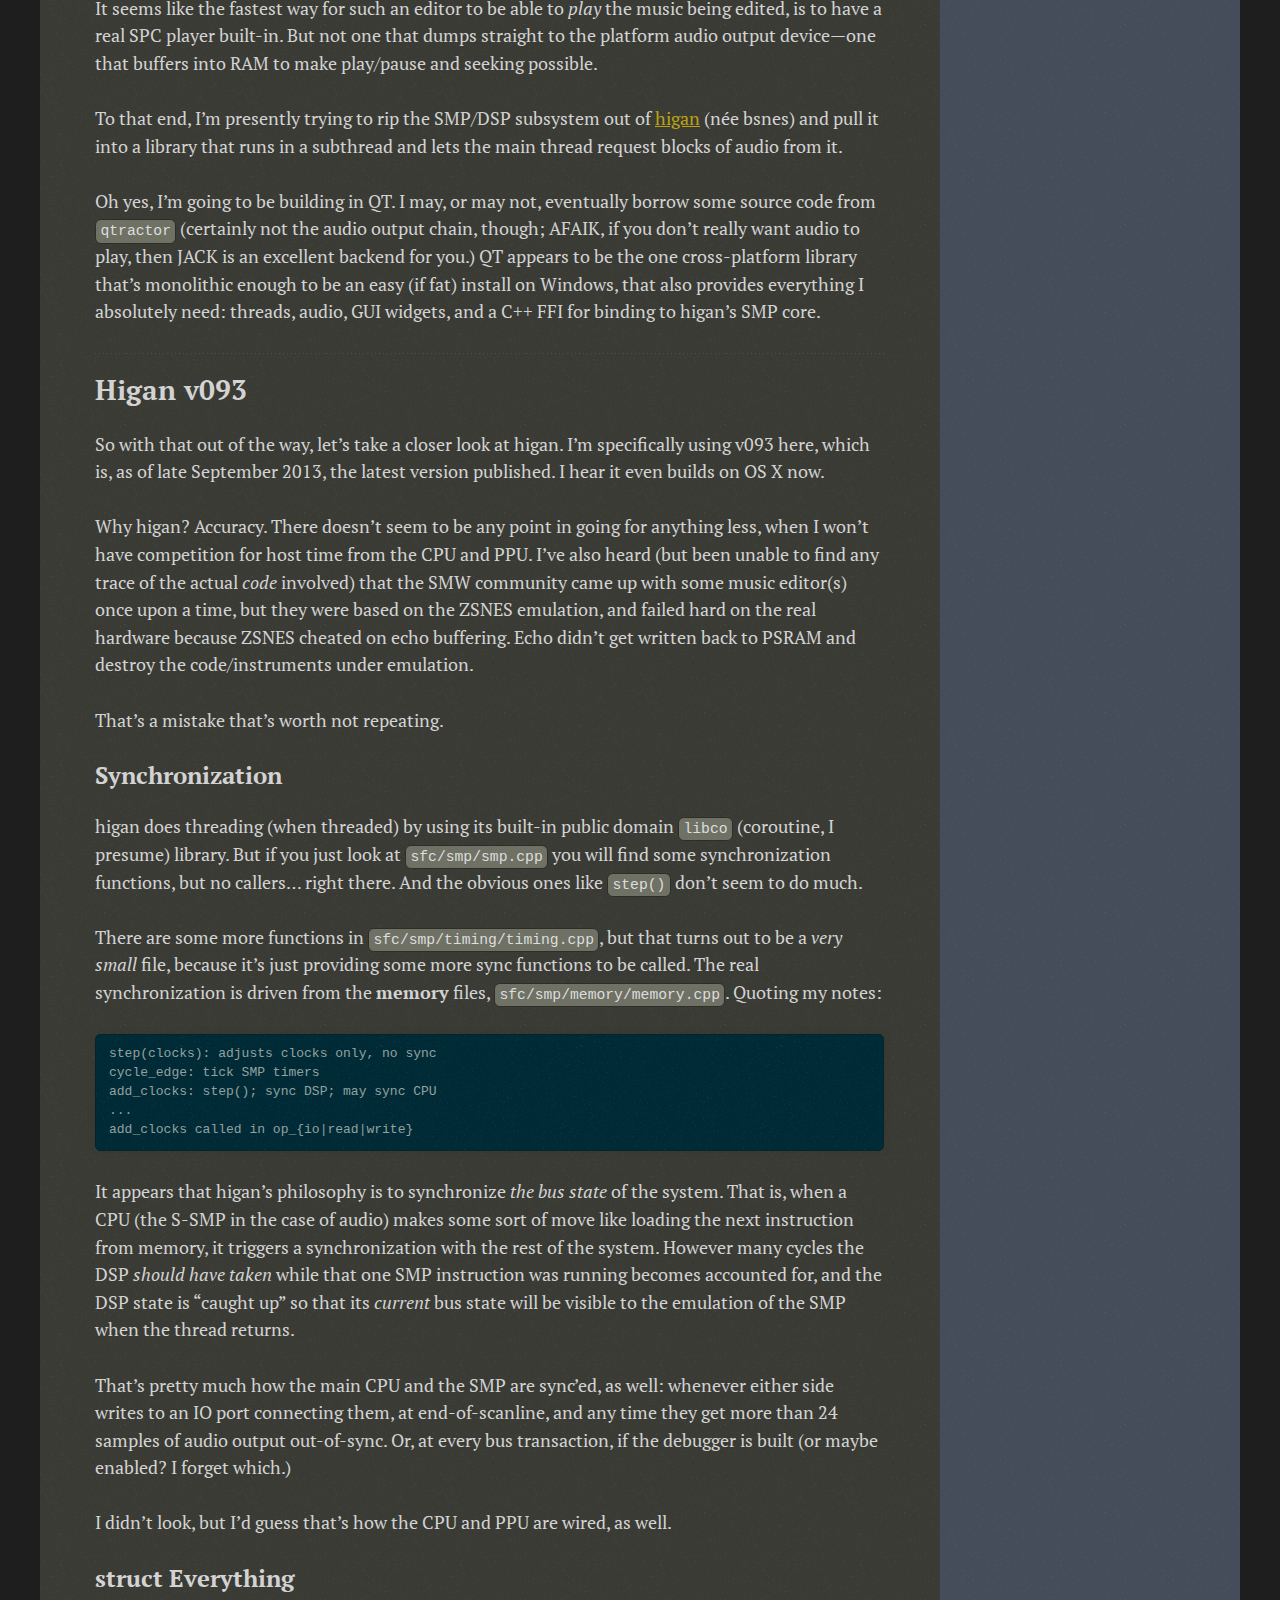
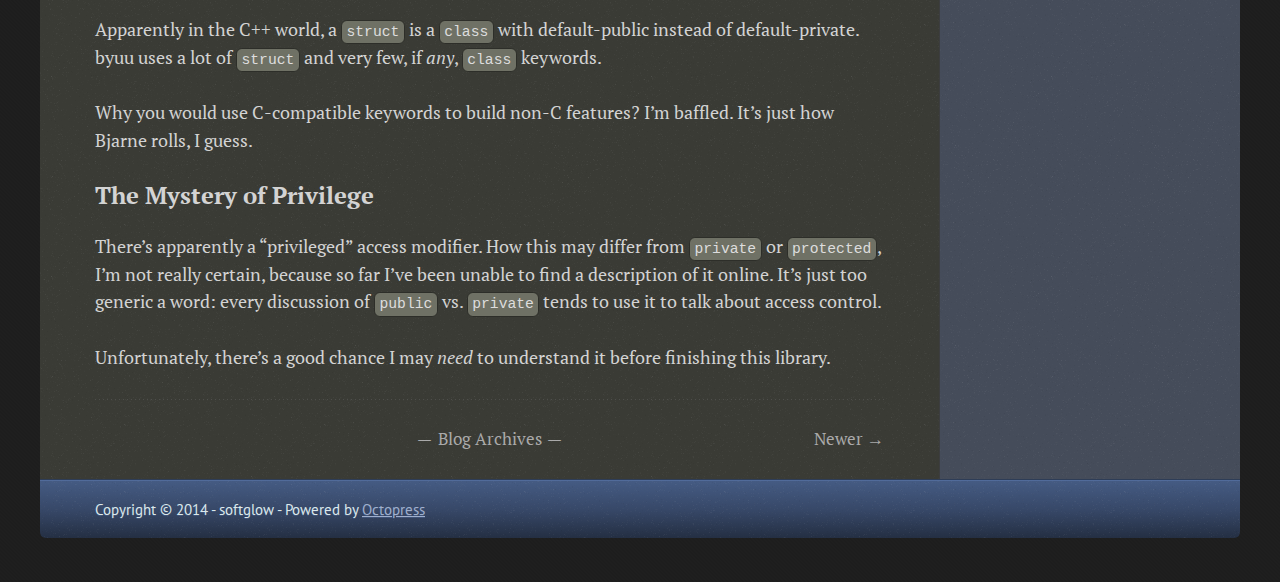
<file: blog/page/2/index.html>
<!DOCTYPE html>
<!--[if IEMobile 7 ]><html class="no-js iem7"><![endif]-->
<!--[if lt IE 9]><html class="no-js lte-ie8"><![endif]-->
<!--[if (gt IE 8)|(gt IEMobile 7)|!(IEMobile)|!(IE)]><!--><html class="no-js" lang="en"><!--<![endif]-->
<head>
  <meta charset="utf-8">
  <title>softglow's notebook</title>
  <meta name="author" content="softglow">

  
  <meta name="description" content="Continuing our discussion of higan from
yesterday, let’s
take a moment to look deeper into the abyss. SMP::Threaded This isn’t pthreads or anything; &hellip;">
  

  <!-- http://t.co/dKP3o1e -->
  <meta name="HandheldFriendly" content="True">
  <meta name="MobileOptimized" content="320">
  <meta name="viewport" content="width=device-width, initial-scale=1">

  
  <link rel="canonical" href="http://softglow.github.io/blog/page/2">
  <link href="/favicon.png" rel="icon">
  <link href="/stylesheets/screen.css" media="screen, projection" rel="stylesheet" type="text/css">
  <link href="/atom.xml" rel="alternate" title="softglow's notebook" type="application/atom+xml">
  <script src="/javascripts/modernizr-2.0.js"></script>
  <script src="//ajax.googleapis.com/ajax/libs/jquery/1.9.1/jquery.min.js"></script>
  <script>!window.jQuery && document.write(unescape('%3Cscript src="./javascripts/lib/jquery.min.js"%3E%3C/script%3E'))</script>
  <script src="/javascripts/octopress.js" type="text/javascript"></script>
  <!--Fonts from Google"s Web font directory at http://google.com/webfonts -->
<link href="http://fonts.googleapis.com/css?family=PT+Serif:regular,italic,bold,bolditalic" rel="stylesheet" type="text/css">
<link href="http://fonts.googleapis.com/css?family=PT+Sans:regular,italic,bold,bolditalic" rel="stylesheet" type="text/css">

  

</head>

<body   >
  <header role="banner"><hgroup>
  <h1><a href="/">softglow's notebook</a></h1>
  
    <h2>Dispatches from the Depths of a Super Nintendo</h2>
  
</hgroup>

</header>
  <nav role="navigation"><ul class="subscription" data-subscription="rss">
  <li><a href="/atom.xml" rel="subscribe-rss" title="subscribe via RSS">RSS</a></li>
  
</ul>
  
<form action="http://google.com/search" method="get">
  <fieldset role="search">
    <input type="hidden" name="q" value="site:softglow.github.io" />
    <input class="search" type="text" name="q" results="0" placeholder="Search"/>
  </fieldset>
</form>
  
<ul class="main-navigation">
  <li><a href="/">Blog</a></li>
  <li><a href="/blog/archives">Archives</a></li>
</ul>

</nav>
  <div id="main">
    <div id="content">
      <div class="blog-index">
  
  
  
    <article>
      
  <header>
    
      <h1 class="entry-title"><a href="/blog/2013/10/13/libco-sync-via-calling/">Libco: Sync via Calling Without Endless Recursion</a></h1>
    
    
      <p class="meta">
        








  


<time datetime="2013-10-13T18:37:00-04:00" pubdate data-updated="true">Oct 13<span>th</span>, 2013</time>
        
      </p>
    
  </header>


  <div class="entry-content"><p>Continuing our discussion of <a href="http://byuu.org/higan/">higan</a> from
<a href="/blog/2013/10/12/synchronization-in-higan-smp-slash-dsp/">yesterday</a>, let’s
take a moment to look deeper into the abyss.</p>

<h2>SMP::Threaded</h2>

<p>This isn’t pthreads or anything; it’s <code>libco</code> threads.  libco appears to be
named for <em>coroutines</em> and focuses on user-space or “green” threading rather
than OS threads.  In fact, libco ships with generic implementations for
Windows using fibers, and for GCC using a GNU Pth inspired setjmp/longjmp
technique.  Including a little trickery with <code>sigaltstack</code> to actually set up
the alternate allocation as a stack.</p>

<p>AFAICT, everything is set up with <code>Threaded=true</code> and the emulator would
actually break if it were otherwise.  Everything would keep calling
<code>thing.enter()</code> until eventually the emulator ran out of stack space and
crashed.</p>

<h2>Tracing cpu.add_clocks</h2>

<p>From our previous post, we know that <code>add_clocks</code> is called when the CPU needs
to perform bus operations, so our adventure today really begins with the
implementation of this function, inside <code>sfc/cpu/timing/timing.cpp</code>.</p>

<p>The function starts off by unlocking IRQs, then computing a number of ticks
(which is just <code>clocks/2</code>), and calling <code>tick()</code> for each tick.  tick itself
merely updates the horizontal and vertical counters, essentially keeping track
of where the raster scanout is happening in the PPU.  (It was hard to find;
it’s in <code>sfc/ppu/counter/counter-inline.hpp</code> which <code>CPU</code> inherits, and it’s
loaded in via <code>sfc/sfc.hpp</code> and <code>sfc/cpu/cpu.cpp</code>.)</p>

<p>After ticking, the step function is called, which reduces the clock cycle of
each active subsystem (SMP, PPU, and any coprocessors present) before
synchronizing the controllers.  Next, the joysticks are polled every 256
clocks, DRAM refreshed when needed (at a cost of 40 more cycles), and when
<code>DEBUGGER</code> is defined, all the other chips are fully synchronized again.</p>

<h2>clocks, then&hellip;</h2>

<p>It appears that the clocks are tracking “cycles ahead/behind in emulation:”
where “0” means perfectly synchronized with the current CPU state, negative
means the given part is behind, and of course, positive means ahead.  When the
CPU runs, it reduces the <code>smp.clock</code> and <code>dsp.clock</code> values, and when the SMP
gets a chance to run, it increases its <code>smp.clock</code> value.  When it crosses 0,
then the SMP is synchronized, and if the synchronization mode calls for it,
emulation will sync up the DSP (by the same mechanism: the SMP has been
decrementing clocks, so when sync happens, the DSP increments its clock
value), then return to the CPU.</p>

<h2>Synchronization points</h2>

<p>The SMP is actually invoked to re-sync itself with the main CPU whenever the
chips need to communicate (i.e. if the CPU wants to read or write the SMP IO
ports), on each new scanline (when tick brings the hcounter back to 0), and on
a debug build, every time the CPU is updated.  I presume that last one keeps
everything in perfect sync from the debugger’s point of view.</p>

<p>The CPU calls to <code>synchronize_smp()</code> in <code>sfc/cpu/mmio/mmio.cpp</code> (for port
access) and <code>sfc/cpu/timing/timing.cpp</code> for the other cases.</p>

<p>Meanwhile, the SMP subsystem returns the favor by calling <code>synchronize_cpu</code>
from <code>SMP::add_clocks</code> in <code>sfc/smp/timing.cpp</code>—either every sample produced in
debug builds, or after 24 samples—and from <code>sfc/smp/memory.cpp</code> on port IO.</p>

<h2>Wait, your post’s title was libco, wtf dude?</h2>

<p>The synchronization points listed above bring us back to libco.  If the CPU
calls <em>into</em> the SMP to synchronize it, and it calls <em>into</em> the CPU afterward,
then the call stack is going to get infinitely deep.  In this contrived case
where I ignore a whole lot of stuff (both the other hardware, and the rest of
the call stack involved in actually emulating the SMP/CPU between calls to
enter), the stack would get filled up looking like:</p>

<pre><code>inside smp.enter
inside cpu.enter
inside smp.enter
inside cpu.enter
inside smp.enter
inside cpu.enter
…
</code></pre>

<p>When it eventually exhausted the stack limit, the process would receive a
segfault and most likely, unceremoniously die after emulating a finite number
of cycles.  That’s where <code>libco</code> comes in.</p>

<p>Because <code>Threaded</code> is always true, direct calls aren’t made; they’re sent
through <code>co_switch</code> instead, which does some trickery to swap out the “thread”
that is running the active processor, and replace it with the thread of the
target.</p>

<p>Instead of pushing a frame onto the <em>current</em> stack and starting the target
function anew, <code>libco</code> allows for suspending the current thread+stack
entirely, (re)loading the other one, and resuming it—exactly as if <em>it</em> had
called and returned, except this appears in C++ as a call and call.</p>

<p>This gives byuu a lot of freedom to just call <code>synchronize_thing</code> all over the
place without worrying, because it’s not consuming a limited amount of call
depth to do so.  But it makes it a little harder to just yank out the code and
call it from a QT program.</p>
</div>
  
  


    </article>
  
  
    <article>
      
  <header>
    
      <h1 class="entry-title"><a href="/blog/2013/10/12/synchronization-in-higan-smp-slash-dsp/">Synchronization in Higan (SMP/DSP)</a></h1>
    
    
      <p class="meta">
        








  


<time datetime="2013-10-12T16:04:00-04:00" pubdate data-updated="true">Oct 12<span>th</span>, 2013</time>
        
      </p>
    
  </header>


  <div class="entry-content"><h2>Background Matter</h2>

<p>In case you missed my master plan (e.g.: you&rsquo;re reading my Github and were
never on metconst), I&rsquo;m trying to build a music editor for, at the very least,
SPC files from Super Metroid.</p>

<p>It seems like the fastest way for such an editor to be able to <em>play</em> the
music being edited, is to have a real SPC player built-in.  But not one that
dumps straight to the platform audio output device&mdash;one that buffers into RAM
to make play/pause and seeking possible.</p>

<p>To that end, I&rsquo;m presently trying to rip the SMP/DSP subsystem out of
<a href="http://byuu.org/higan/">higan</a> (née bsnes) and pull it into a library that
runs in a subthread and lets the main thread request blocks of audio from it.</p>

<p>Oh yes, I&rsquo;m going to be building in QT.  I may, or may not, eventually borrow
some source code from <code>qtractor</code> (certainly not the audio output chain,
though; AFAIK, if you don&rsquo;t really want audio to play, then JACK is an
excellent backend for you.)  QT appears to be the one cross-platform library
that&rsquo;s monolithic enough to be an easy (if fat) install on Windows, that also
provides everything I absolutely need: threads, audio, GUI widgets, and a C++
FFI for binding to higan&rsquo;s SMP core.</p>

<h2>Higan v093</h2>

<p>So with that out of the way, let&rsquo;s take a closer look at higan.  I&rsquo;m
specifically using v093 here, which is, as of late September 2013, the latest
version published.  I hear it even builds on OS X now.</p>

<p>Why higan?  Accuracy.  There doesn&rsquo;t seem to be any point in going for
anything less, when I won&rsquo;t have competition for host time from the CPU and
PPU.  I&rsquo;ve also heard (but been unable to find any trace of the actual <em>code</em>
involved) that the SMW community came up with some music editor(s) once upon a
time, but they were based on the ZSNES emulation, and failed hard on the real
hardware because ZSNES cheated on echo buffering.  Echo didn&rsquo;t get written
back to PSRAM and destroy the code/instruments under emulation.</p>

<p>That&rsquo;s a mistake that&rsquo;s worth not repeating.</p>

<h3>Synchronization</h3>

<p>higan does threading (when threaded) by using its built-in public domain
<code>libco</code> (coroutine, I presume) library.  But if you just look at
<code>sfc/smp/smp.cpp</code> you will find some synchronization functions, but no
callers&hellip; right there.  And the obvious ones like <code>step()</code> don&rsquo;t seem to do
much.</p>

<p>There are some more functions in <code>sfc/smp/timing/timing.cpp</code>, but that turns
out to be a <em>very small</em> file, because it&rsquo;s just providing some more sync
functions to be called.  The real synchronization is driven from the
<strong>memory</strong> files, <code>sfc/smp/memory/memory.cpp</code>.  Quoting my notes:</p>

<pre><code>step(clocks): adjusts clocks only, no sync
cycle_edge: tick SMP timers
add_clocks: step(); sync DSP; may sync CPU
...
add_clocks called in op_{io|read|write}
</code></pre>

<p>It appears that higan&rsquo;s philosophy is to synchronize <em>the bus state</em> of the
system.  That is, when a CPU (the S-SMP in the case of audio) makes some sort
of move like loading the next instruction from memory, it triggers a
synchronization with the rest of the system.  However many cycles the DSP
<em>should have taken</em> while that one SMP instruction was running becomes
accounted for, and the DSP state is &ldquo;caught up&rdquo; so that its <em>current</em> bus
state will be visible to the emulation of the SMP when the thread returns.</p>

<p>That&rsquo;s pretty much how the main CPU and the SMP are sync&#8217;ed, as well: whenever
either side writes to an IO port connecting them, at end-of-scanline, and any
time they get more than 24 samples of audio output out-of-sync.  Or, at every
bus transaction, if the debugger is built (or maybe enabled?  I forget which.)</p>

<p>I didn&rsquo;t look, but I&rsquo;d guess that&rsquo;s how the CPU and PPU are wired, as well.</p>

<h3>struct Everything</h3>

<p>Apparently in the C++ world, a <code>struct</code> is a <code>class</code> with default-public
instead of default-private.  byuu uses a lot of <code>struct</code> and very few, if
<em>any</em>, <code>class</code> keywords.</p>

<p>Why you would use C-compatible keywords to build non-C features?  I&rsquo;m baffled.
It&rsquo;s just how Bjarne rolls, I guess.</p>

<h3>The Mystery of Privilege</h3>

<p>There&rsquo;s apparently a &ldquo;privileged&rdquo; access modifier.  How this may differ from
<code>private</code> or <code>protected</code>, I&rsquo;m not really certain, because so far I&rsquo;ve been
unable to find a description of it online.  It&rsquo;s just too generic a word:
every discussion of <code>public</code> vs. <code>private</code> tends to use it to talk about
access control.</p>

<p>Unfortunately, there&rsquo;s a good chance I may <em>need</em> to understand it before
finishing this library.</p>
</div>
  
  


    </article>
  
  <div class="pagination">
    
    <a href="/blog/archives">Blog Archives</a>
    
    <a class="next" href="/">Newer &rarr;</a>
    
  </div>
</div>
<aside class="sidebar">
  
    <section>
  <h1>Recent Posts</h1>
  <ul id="recent_posts">
    
      <li class="post">
        <a href="/blog/2014/01/06/new-year/">New Year, New Direction</a>
      </li>
    
      <li class="post">
        <a href="/blog/2013/12/09/on-break/">On Break</a>
      </li>
    
      <li class="post">
        <a href="/blog/2013/11/14/dsp-emulators/">DSP Emulators</a>
      </li>
    
      <li class="post">
        <a href="/blog/2013/11/12/maybe-ive-been-wasting-my-time/">Maybe I&#8217;ve Been Wasting My Time?</a>
      </li>
    
      <li class="post">
        <a href="/blog/2013/11/07/where-the-samples-are/">Where the Samples Are</a>
      </li>
    
  </ul>
</section>





  
</aside>

    </div>
  </div>
  <footer role="contentinfo"><p>
  Copyright &copy; 2014 - softglow -
  <span class="credit">Powered by <a href="http://octopress.org">Octopress</a></span>
</p>

</footer>
  







  <script type="text/javascript">
    (function(){
      var twitterWidgets = document.createElement('script');
      twitterWidgets.type = 'text/javascript';
      twitterWidgets.async = true;
      twitterWidgets.src = '//platform.twitter.com/widgets.js';
      document.getElementsByTagName('head')[0].appendChild(twitterWidgets);
    })();
  </script>





</body>
</html>
</file>
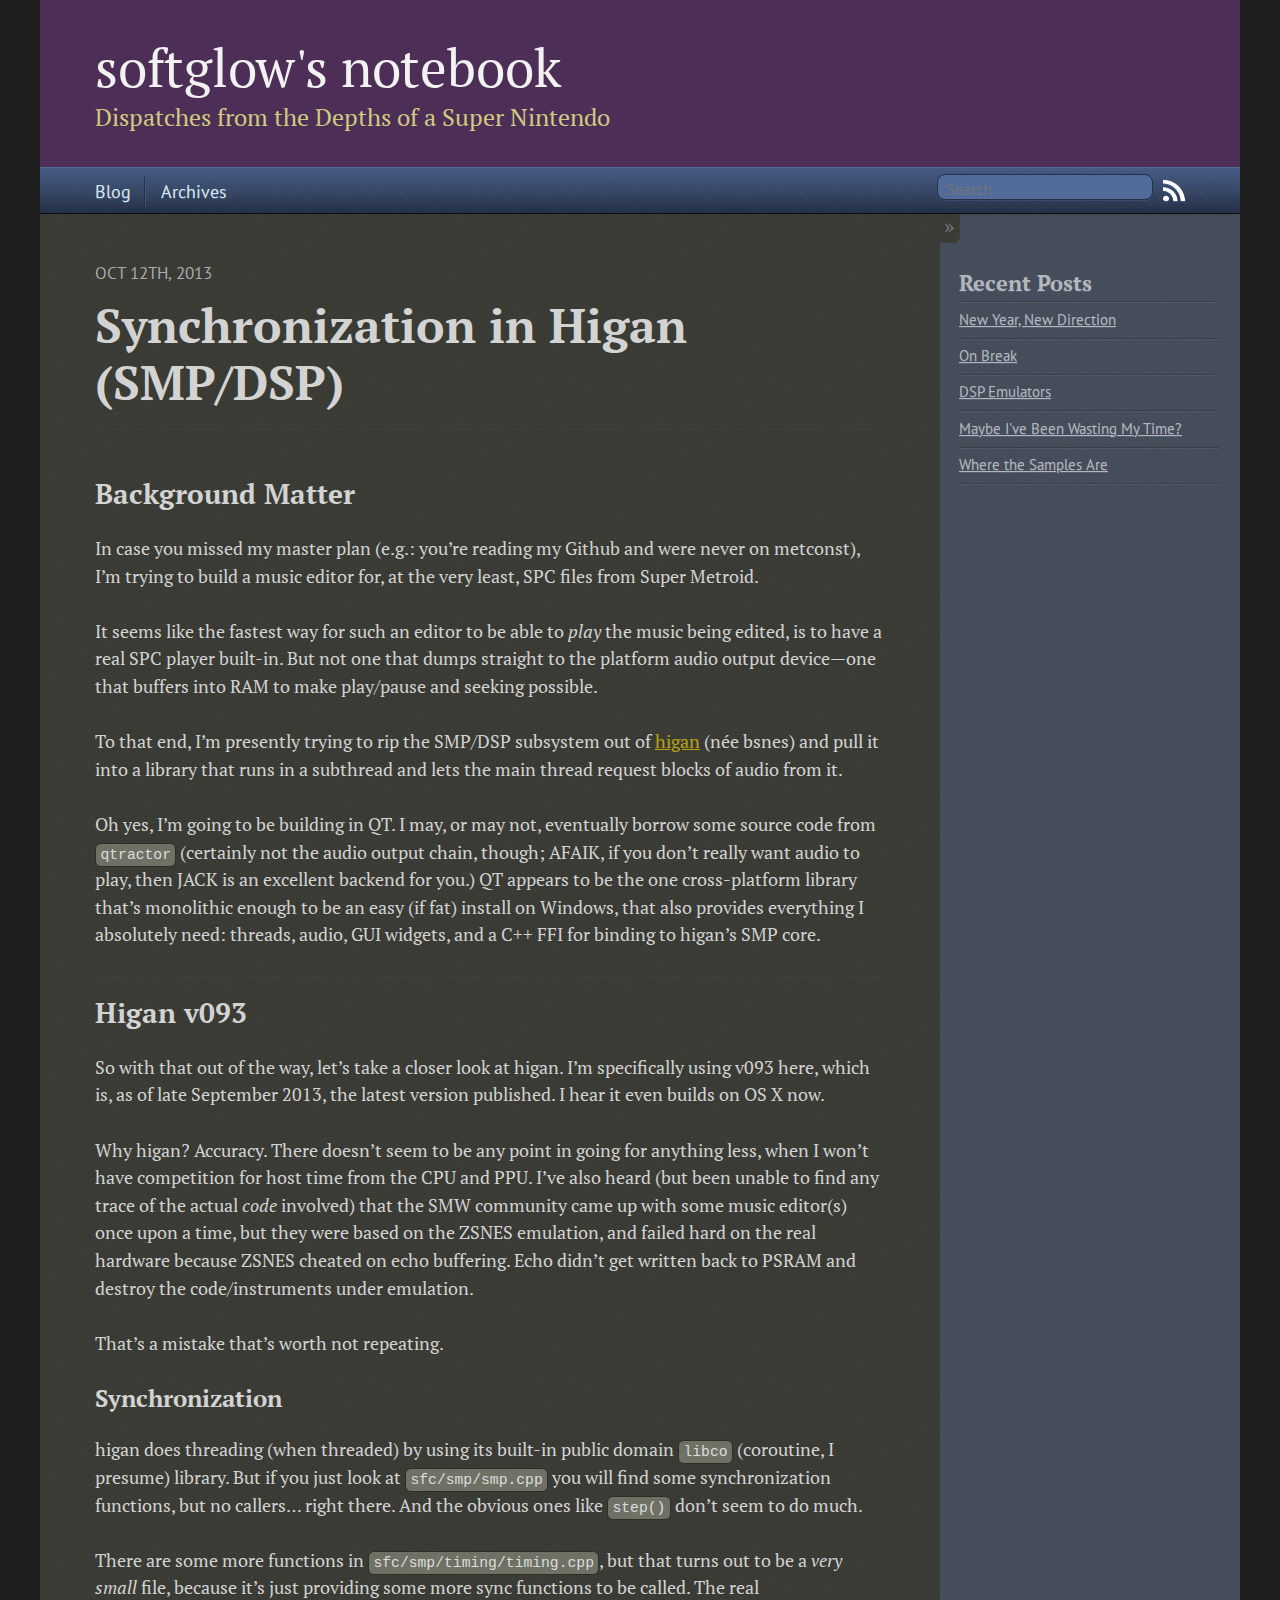
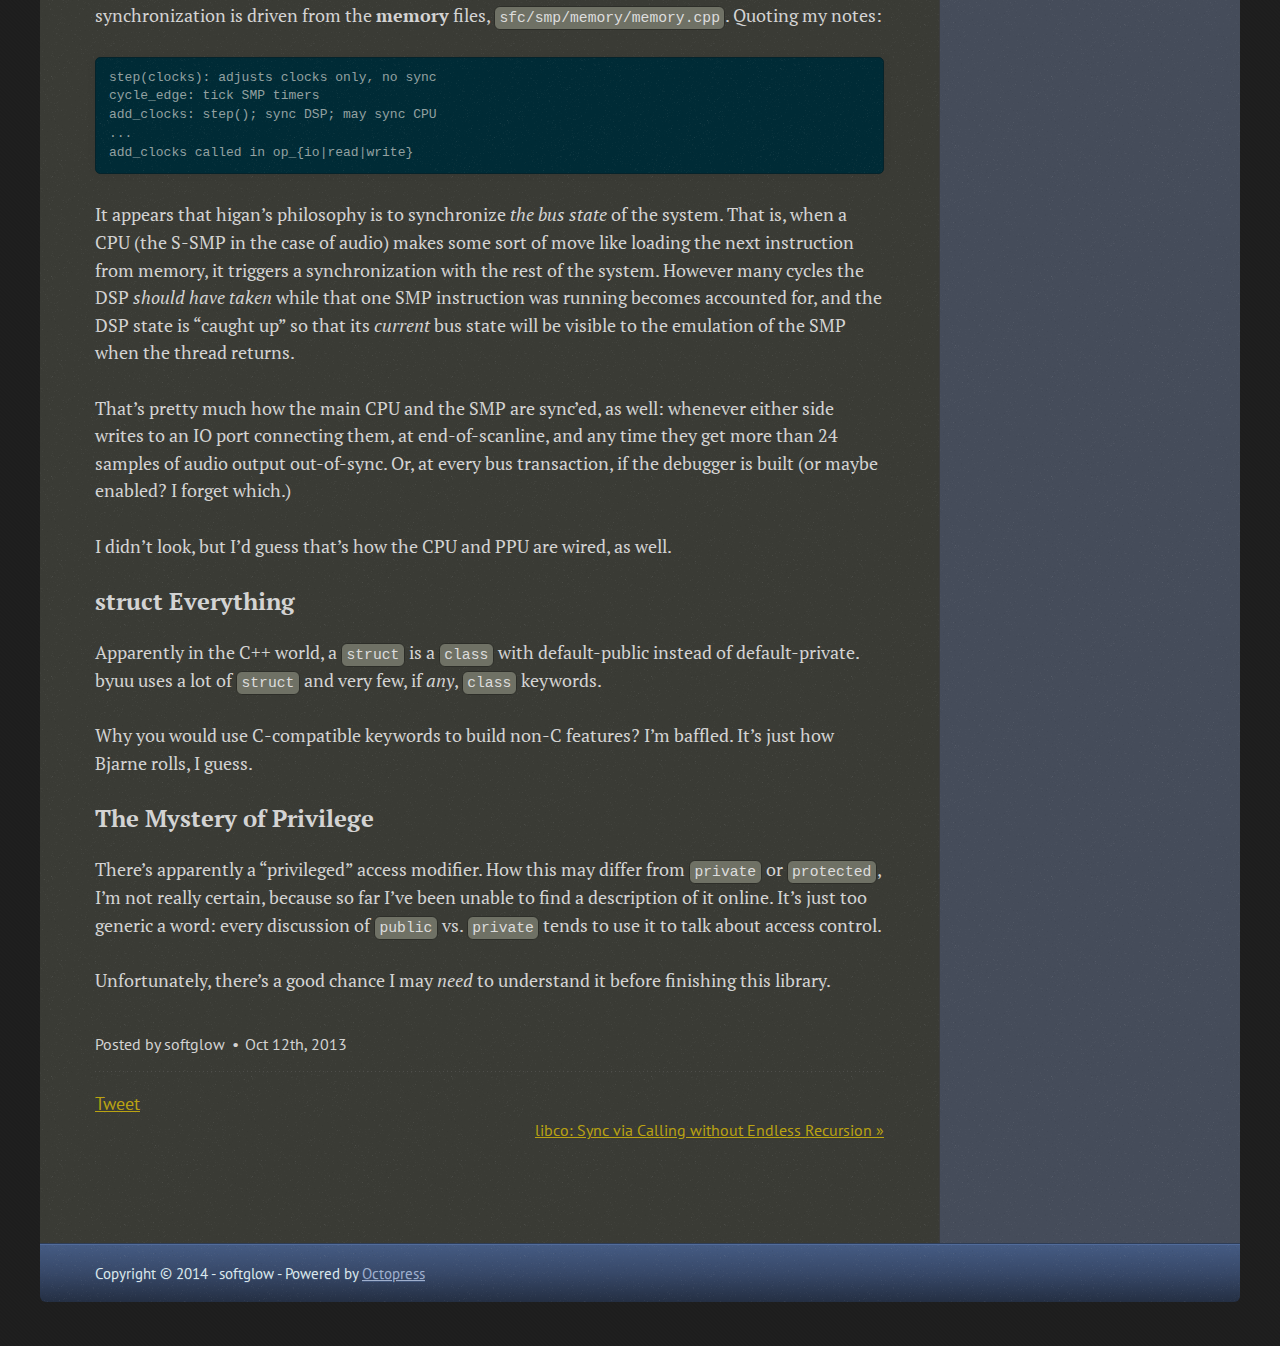
<file: blog/2013/10/12/synchronization-in-higan-smp-slash-dsp/index.html>
<!DOCTYPE html>
<!--[if IEMobile 7 ]><html class="no-js iem7"><![endif]-->
<!--[if lt IE 9]><html class="no-js lte-ie8"><![endif]-->
<!--[if (gt IE 8)|(gt IEMobile 7)|!(IEMobile)|!(IE)]><!--><html class="no-js" lang="en"><!--<![endif]-->
<head>
  <meta charset="utf-8">
  <title>Synchronization in higan (SMP/DSP) - softglow's notebook</title>
  <meta name="author" content="softglow">

  
  <meta name="description" content="Background Matter In case you missed my master plan (e.g.: you&rsquo;re reading my Github and were
never on metconst), I&rsquo;m trying to build a &hellip;">
  

  <!-- http://t.co/dKP3o1e -->
  <meta name="HandheldFriendly" content="True">
  <meta name="MobileOptimized" content="320">
  <meta name="viewport" content="width=device-width, initial-scale=1">

  
  <link rel="canonical" href="http://softglow.github.io/blog/2013/10/12/synchronization-in-higan-smp-slash-dsp">
  <link href="/favicon.png" rel="icon">
  <link href="/stylesheets/screen.css" media="screen, projection" rel="stylesheet" type="text/css">
  <link href="/atom.xml" rel="alternate" title="softglow's notebook" type="application/atom+xml">
  <script src="/javascripts/modernizr-2.0.js"></script>
  <script src="//ajax.googleapis.com/ajax/libs/jquery/1.9.1/jquery.min.js"></script>
  <script>!window.jQuery && document.write(unescape('%3Cscript src="./javascripts/lib/jquery.min.js"%3E%3C/script%3E'))</script>
  <script src="/javascripts/octopress.js" type="text/javascript"></script>
  <!--Fonts from Google"s Web font directory at http://google.com/webfonts -->
<link href="http://fonts.googleapis.com/css?family=PT+Serif:regular,italic,bold,bolditalic" rel="stylesheet" type="text/css">
<link href="http://fonts.googleapis.com/css?family=PT+Sans:regular,italic,bold,bolditalic" rel="stylesheet" type="text/css">

  

</head>

<body   >
  <header role="banner"><hgroup>
  <h1><a href="/">softglow's notebook</a></h1>
  
    <h2>Dispatches from the Depths of a Super Nintendo</h2>
  
</hgroup>

</header>
  <nav role="navigation"><ul class="subscription" data-subscription="rss">
  <li><a href="/atom.xml" rel="subscribe-rss" title="subscribe via RSS">RSS</a></li>
  
</ul>
  
<form action="http://google.com/search" method="get">
  <fieldset role="search">
    <input type="hidden" name="q" value="site:softglow.github.io" />
    <input class="search" type="text" name="q" results="0" placeholder="Search"/>
  </fieldset>
</form>
  
<ul class="main-navigation">
  <li><a href="/">Blog</a></li>
  <li><a href="/blog/archives">Archives</a></li>
</ul>

</nav>
  <div id="main">
    <div id="content">
      <div>
<article class="hentry" role="article">
  
  <header>
    
      <h1 class="entry-title">Synchronization in Higan (SMP/DSP)</h1>
    
    
      <p class="meta">
        








  


<time datetime="2013-10-12T16:04:00-04:00" pubdate data-updated="true">Oct 12<span>th</span>, 2013</time>
        
      </p>
    
  </header>


<div class="entry-content"><h2>Background Matter</h2>

<p>In case you missed my master plan (e.g.: you&rsquo;re reading my Github and were
never on metconst), I&rsquo;m trying to build a music editor for, at the very least,
SPC files from Super Metroid.</p>

<p>It seems like the fastest way for such an editor to be able to <em>play</em> the
music being edited, is to have a real SPC player built-in.  But not one that
dumps straight to the platform audio output device&mdash;one that buffers into RAM
to make play/pause and seeking possible.</p>

<p>To that end, I&rsquo;m presently trying to rip the SMP/DSP subsystem out of
<a href="http://byuu.org/higan/">higan</a> (née bsnes) and pull it into a library that
runs in a subthread and lets the main thread request blocks of audio from it.</p>

<p>Oh yes, I&rsquo;m going to be building in QT.  I may, or may not, eventually borrow
some source code from <code>qtractor</code> (certainly not the audio output chain,
though; AFAIK, if you don&rsquo;t really want audio to play, then JACK is an
excellent backend for you.)  QT appears to be the one cross-platform library
that&rsquo;s monolithic enough to be an easy (if fat) install on Windows, that also
provides everything I absolutely need: threads, audio, GUI widgets, and a C++
FFI for binding to higan&rsquo;s SMP core.</p>

<h2>Higan v093</h2>

<p>So with that out of the way, let&rsquo;s take a closer look at higan.  I&rsquo;m
specifically using v093 here, which is, as of late September 2013, the latest
version published.  I hear it even builds on OS X now.</p>

<p>Why higan?  Accuracy.  There doesn&rsquo;t seem to be any point in going for
anything less, when I won&rsquo;t have competition for host time from the CPU and
PPU.  I&rsquo;ve also heard (but been unable to find any trace of the actual <em>code</em>
involved) that the SMW community came up with some music editor(s) once upon a
time, but they were based on the ZSNES emulation, and failed hard on the real
hardware because ZSNES cheated on echo buffering.  Echo didn&rsquo;t get written
back to PSRAM and destroy the code/instruments under emulation.</p>

<p>That&rsquo;s a mistake that&rsquo;s worth not repeating.</p>

<h3>Synchronization</h3>

<p>higan does threading (when threaded) by using its built-in public domain
<code>libco</code> (coroutine, I presume) library.  But if you just look at
<code>sfc/smp/smp.cpp</code> you will find some synchronization functions, but no
callers&hellip; right there.  And the obvious ones like <code>step()</code> don&rsquo;t seem to do
much.</p>

<p>There are some more functions in <code>sfc/smp/timing/timing.cpp</code>, but that turns
out to be a <em>very small</em> file, because it&rsquo;s just providing some more sync
functions to be called.  The real synchronization is driven from the
<strong>memory</strong> files, <code>sfc/smp/memory/memory.cpp</code>.  Quoting my notes:</p>

<pre><code>step(clocks): adjusts clocks only, no sync
cycle_edge: tick SMP timers
add_clocks: step(); sync DSP; may sync CPU
...
add_clocks called in op_{io|read|write}
</code></pre>

<p>It appears that higan&rsquo;s philosophy is to synchronize <em>the bus state</em> of the
system.  That is, when a CPU (the S-SMP in the case of audio) makes some sort
of move like loading the next instruction from memory, it triggers a
synchronization with the rest of the system.  However many cycles the DSP
<em>should have taken</em> while that one SMP instruction was running becomes
accounted for, and the DSP state is &ldquo;caught up&rdquo; so that its <em>current</em> bus
state will be visible to the emulation of the SMP when the thread returns.</p>

<p>That&rsquo;s pretty much how the main CPU and the SMP are sync&#8217;ed, as well: whenever
either side writes to an IO port connecting them, at end-of-scanline, and any
time they get more than 24 samples of audio output out-of-sync.  Or, at every
bus transaction, if the debugger is built (or maybe enabled?  I forget which.)</p>

<p>I didn&rsquo;t look, but I&rsquo;d guess that&rsquo;s how the CPU and PPU are wired, as well.</p>

<h3>struct Everything</h3>

<p>Apparently in the C++ world, a <code>struct</code> is a <code>class</code> with default-public
instead of default-private.  byuu uses a lot of <code>struct</code> and very few, if
<em>any</em>, <code>class</code> keywords.</p>

<p>Why you would use C-compatible keywords to build non-C features?  I&rsquo;m baffled.
It&rsquo;s just how Bjarne rolls, I guess.</p>

<h3>The Mystery of Privilege</h3>

<p>There&rsquo;s apparently a &ldquo;privileged&rdquo; access modifier.  How this may differ from
<code>private</code> or <code>protected</code>, I&rsquo;m not really certain, because so far I&rsquo;ve been
unable to find a description of it online.  It&rsquo;s just too generic a word:
every discussion of <code>public</code> vs. <code>private</code> tends to use it to talk about
access control.</p>

<p>Unfortunately, there&rsquo;s a good chance I may <em>need</em> to understand it before
finishing this library.</p>
</div>


  <footer>
    <p class="meta">
      
  

<span class="byline author vcard">Posted by <span class="fn">softglow</span></span>

      








  


<time datetime="2013-10-12T16:04:00-04:00" pubdate data-updated="true">Oct 12<span>th</span>, 2013</time>
      


    </p>
    
      <div class="sharing">
  
  <a href="//twitter.com/share" class="twitter-share-button" data-url="http://softglow.github.io/blog/2013/10/12/synchronization-in-higan-smp-slash-dsp/" data-via="" data-counturl="http://softglow.github.io/blog/2013/10/12/synchronization-in-higan-smp-slash-dsp/" >Tweet</a>
  
  
  
</div>

    
    <p class="meta">
      
      
        <a class="basic-alignment right" href="/blog/2013/10/13/libco-sync-via-calling/" title="Next Post: libco: Sync via Calling without Endless Recursion">libco: Sync via Calling without Endless Recursion &raquo;</a>
      
    </p>
  </footer>
</article>

</div>

<aside class="sidebar">
  
    <section>
  <h1>Recent Posts</h1>
  <ul id="recent_posts">
    
      <li class="post">
        <a href="/blog/2014/01/06/new-year/">New Year, New Direction</a>
      </li>
    
      <li class="post">
        <a href="/blog/2013/12/09/on-break/">On Break</a>
      </li>
    
      <li class="post">
        <a href="/blog/2013/11/14/dsp-emulators/">DSP Emulators</a>
      </li>
    
      <li class="post">
        <a href="/blog/2013/11/12/maybe-ive-been-wasting-my-time/">Maybe I've Been Wasting My Time?</a>
      </li>
    
      <li class="post">
        <a href="/blog/2013/11/07/where-the-samples-are/">Where the Samples Are</a>
      </li>
    
  </ul>
</section>





  
</aside>


    </div>
  </div>
  <footer role="contentinfo"><p>
  Copyright &copy; 2014 - softglow -
  <span class="credit">Powered by <a href="http://octopress.org">Octopress</a></span>
</p>

</footer>
  







  <script type="text/javascript">
    (function(){
      var twitterWidgets = document.createElement('script');
      twitterWidgets.type = 'text/javascript';
      twitterWidgets.async = true;
      twitterWidgets.src = '//platform.twitter.com/widgets.js';
      document.getElementsByTagName('head')[0].appendChild(twitterWidgets);
    })();
  </script>





</body>
</html>
</file>
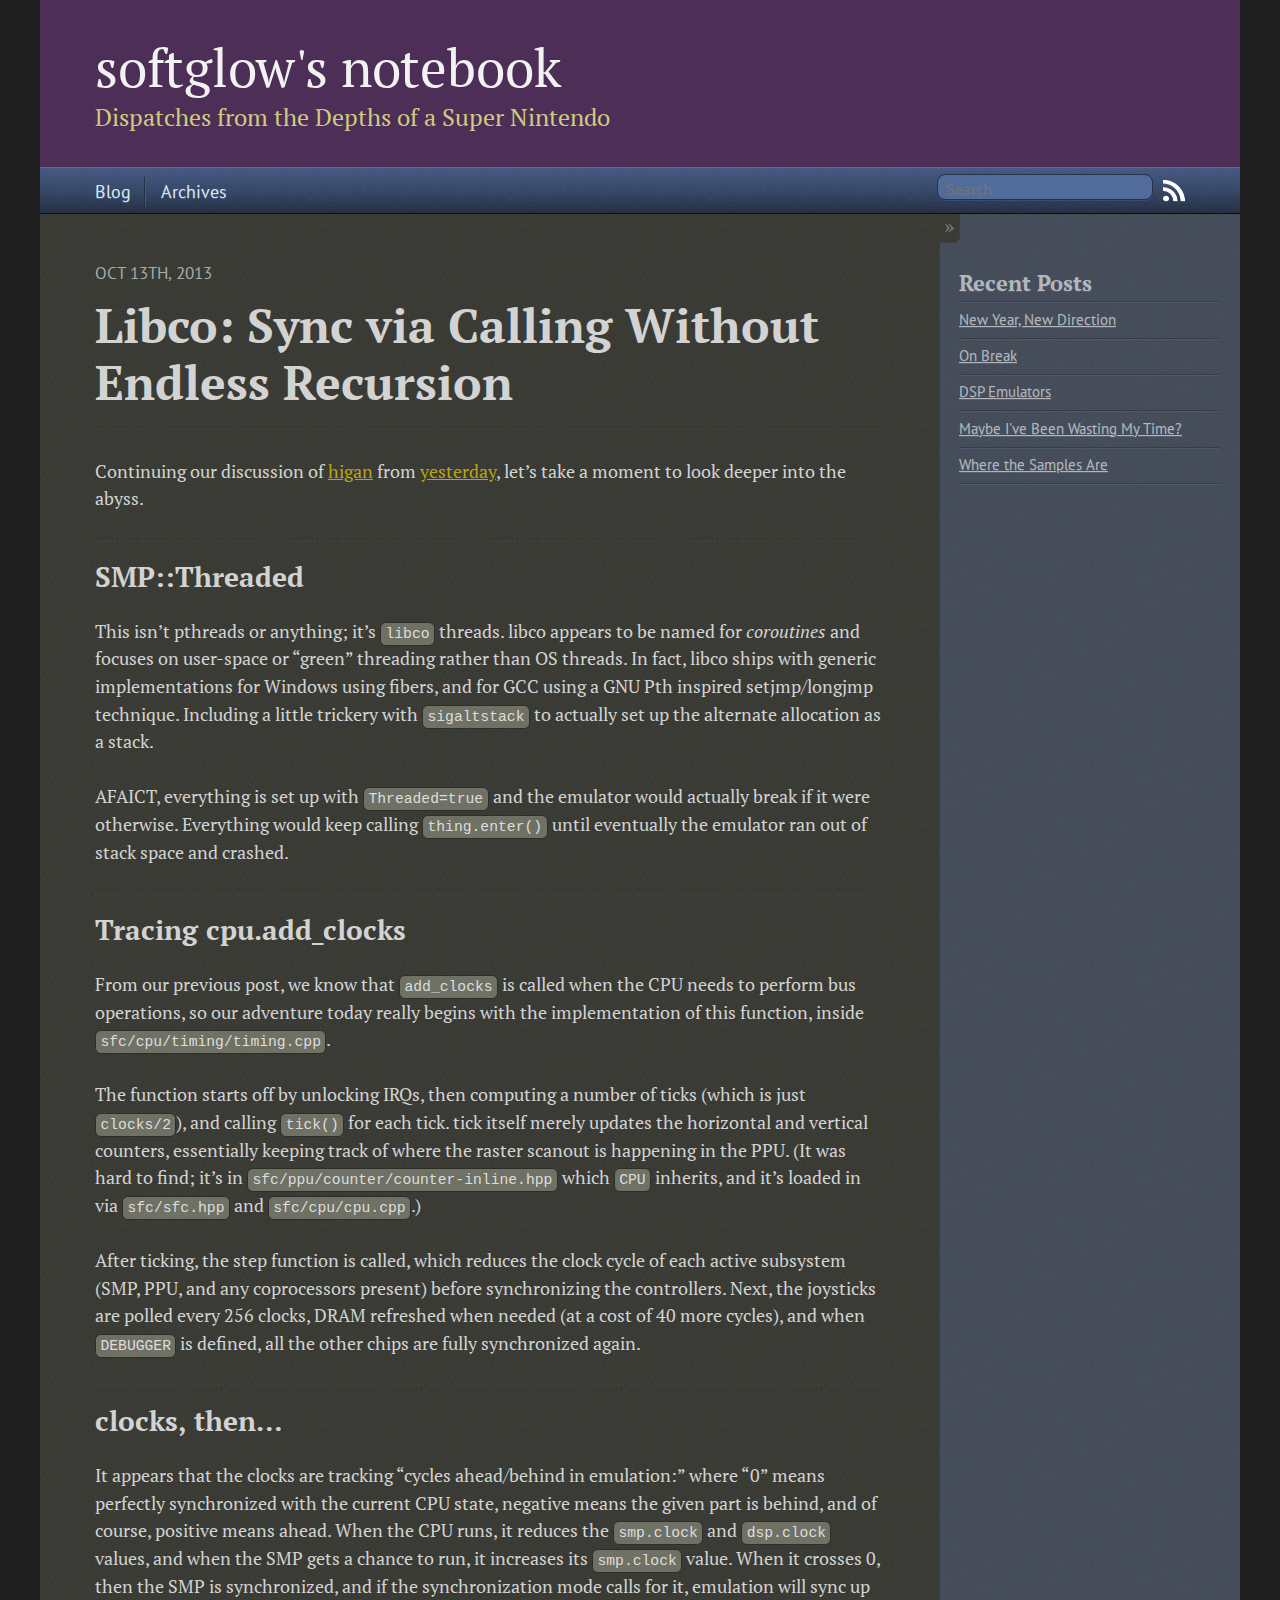
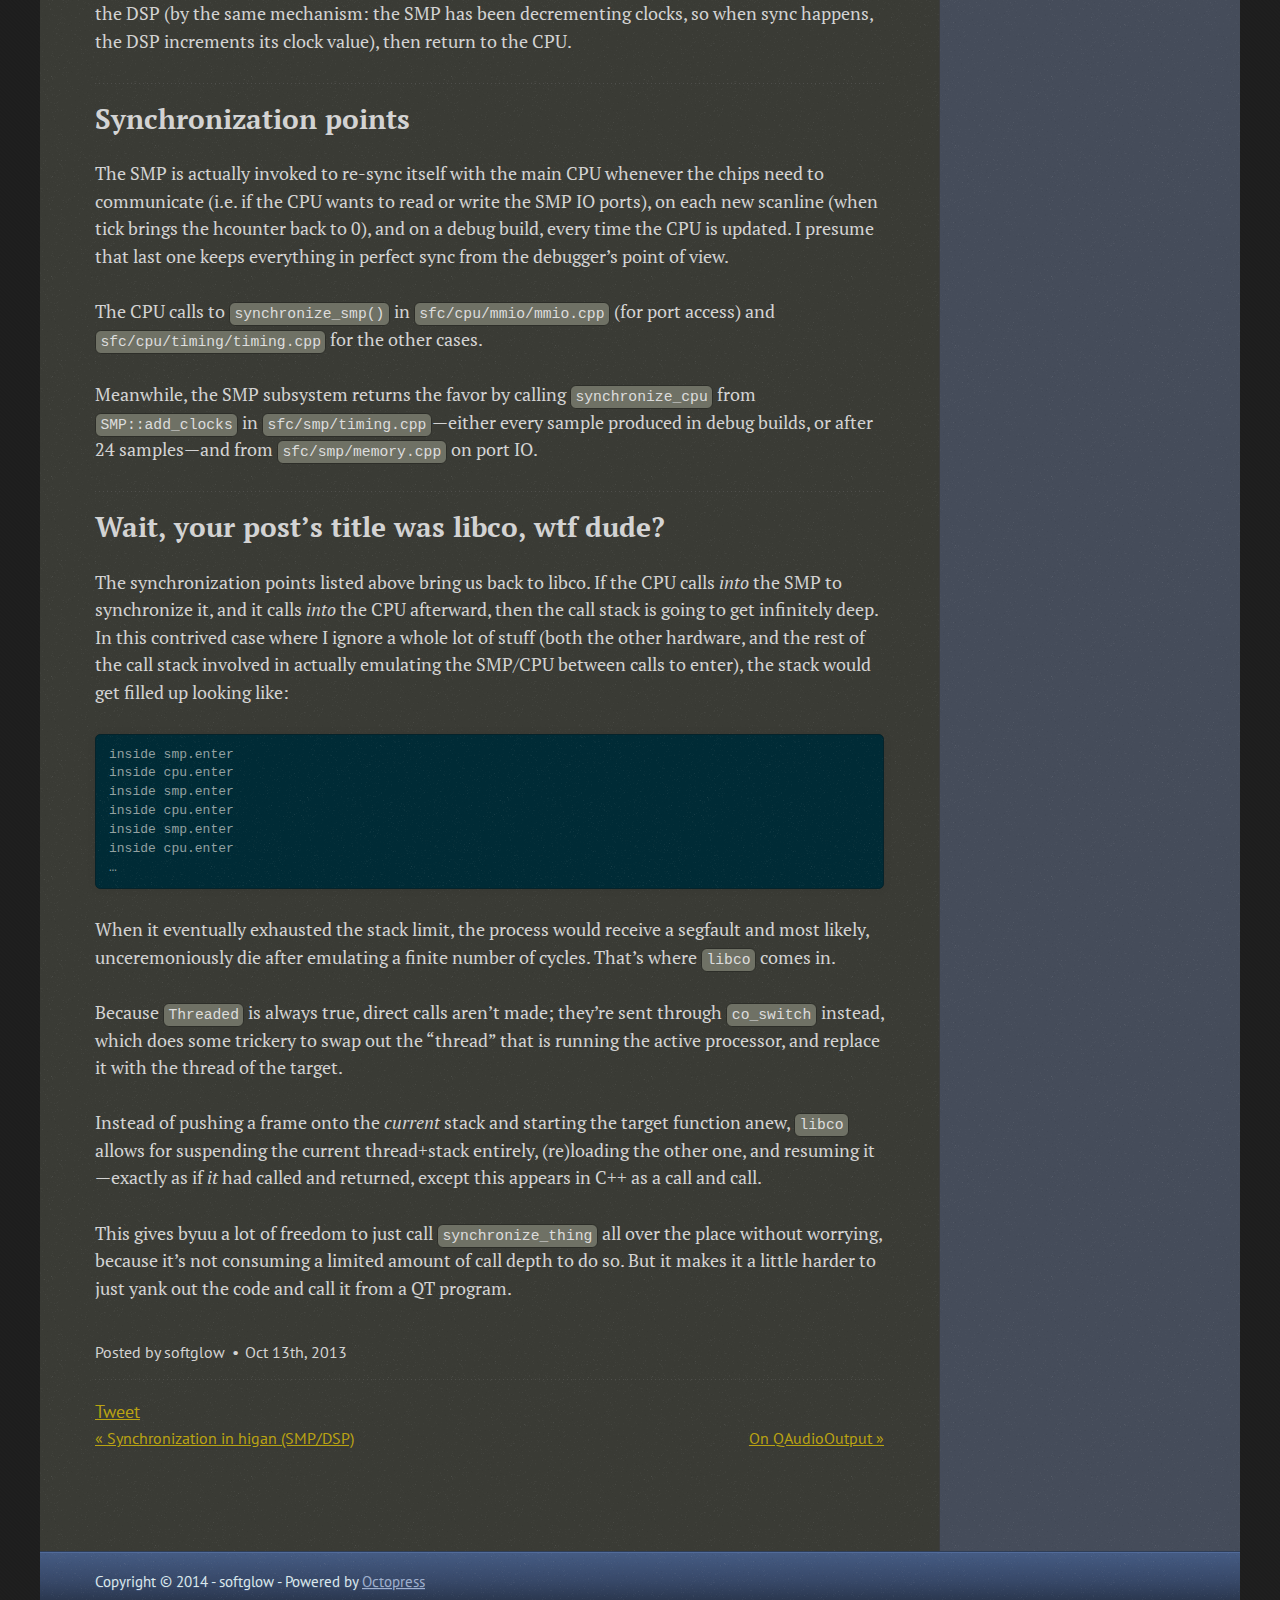
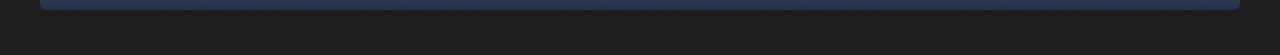
<file: blog/2013/10/13/libco-sync-via-calling/index.html>
<!DOCTYPE html>
<!--[if IEMobile 7 ]><html class="no-js iem7"><![endif]-->
<!--[if lt IE 9]><html class="no-js lte-ie8"><![endif]-->
<!--[if (gt IE 8)|(gt IEMobile 7)|!(IEMobile)|!(IE)]><!--><html class="no-js" lang="en"><!--<![endif]-->
<head>
  <meta charset="utf-8">
  <title>libco: Sync via Calling without Endless Recursion - softglow's notebook</title>
  <meta name="author" content="softglow">

  
  <meta name="description" content="Continuing our discussion of higan from
yesterday, let’s
take a moment to look deeper into the abyss. SMP::Threaded This isn’t pthreads or anything; &hellip;">
  

  <!-- http://t.co/dKP3o1e -->
  <meta name="HandheldFriendly" content="True">
  <meta name="MobileOptimized" content="320">
  <meta name="viewport" content="width=device-width, initial-scale=1">

  
  <link rel="canonical" href="http://softglow.github.io/blog/2013/10/13/libco-sync-via-calling">
  <link href="/favicon.png" rel="icon">
  <link href="/stylesheets/screen.css" media="screen, projection" rel="stylesheet" type="text/css">
  <link href="/atom.xml" rel="alternate" title="softglow's notebook" type="application/atom+xml">
  <script src="/javascripts/modernizr-2.0.js"></script>
  <script src="//ajax.googleapis.com/ajax/libs/jquery/1.9.1/jquery.min.js"></script>
  <script>!window.jQuery && document.write(unescape('%3Cscript src="./javascripts/lib/jquery.min.js"%3E%3C/script%3E'))</script>
  <script src="/javascripts/octopress.js" type="text/javascript"></script>
  <!--Fonts from Google"s Web font directory at http://google.com/webfonts -->
<link href="http://fonts.googleapis.com/css?family=PT+Serif:regular,italic,bold,bolditalic" rel="stylesheet" type="text/css">
<link href="http://fonts.googleapis.com/css?family=PT+Sans:regular,italic,bold,bolditalic" rel="stylesheet" type="text/css">

  

</head>

<body   >
  <header role="banner"><hgroup>
  <h1><a href="/">softglow's notebook</a></h1>
  
    <h2>Dispatches from the Depths of a Super Nintendo</h2>
  
</hgroup>

</header>
  <nav role="navigation"><ul class="subscription" data-subscription="rss">
  <li><a href="/atom.xml" rel="subscribe-rss" title="subscribe via RSS">RSS</a></li>
  
</ul>
  
<form action="http://google.com/search" method="get">
  <fieldset role="search">
    <input type="hidden" name="q" value="site:softglow.github.io" />
    <input class="search" type="text" name="q" results="0" placeholder="Search"/>
  </fieldset>
</form>
  
<ul class="main-navigation">
  <li><a href="/">Blog</a></li>
  <li><a href="/blog/archives">Archives</a></li>
</ul>

</nav>
  <div id="main">
    <div id="content">
      <div>
<article class="hentry" role="article">
  
  <header>
    
      <h1 class="entry-title">Libco: Sync via Calling Without Endless Recursion</h1>
    
    
      <p class="meta">
        








  


<time datetime="2013-10-13T18:37:00-04:00" pubdate data-updated="true">Oct 13<span>th</span>, 2013</time>
        
      </p>
    
  </header>


<div class="entry-content"><p>Continuing our discussion of <a href="http://byuu.org/higan/">higan</a> from
<a href="/blog/2013/10/12/synchronization-in-higan-smp-slash-dsp/">yesterday</a>, let’s
take a moment to look deeper into the abyss.</p>

<h2>SMP::Threaded</h2>

<p>This isn’t pthreads or anything; it’s <code>libco</code> threads.  libco appears to be
named for <em>coroutines</em> and focuses on user-space or “green” threading rather
than OS threads.  In fact, libco ships with generic implementations for
Windows using fibers, and for GCC using a GNU Pth inspired setjmp/longjmp
technique.  Including a little trickery with <code>sigaltstack</code> to actually set up
the alternate allocation as a stack.</p>

<p>AFAICT, everything is set up with <code>Threaded=true</code> and the emulator would
actually break if it were otherwise.  Everything would keep calling
<code>thing.enter()</code> until eventually the emulator ran out of stack space and
crashed.</p>

<h2>Tracing cpu.add_clocks</h2>

<p>From our previous post, we know that <code>add_clocks</code> is called when the CPU needs
to perform bus operations, so our adventure today really begins with the
implementation of this function, inside <code>sfc/cpu/timing/timing.cpp</code>.</p>

<p>The function starts off by unlocking IRQs, then computing a number of ticks
(which is just <code>clocks/2</code>), and calling <code>tick()</code> for each tick.  tick itself
merely updates the horizontal and vertical counters, essentially keeping track
of where the raster scanout is happening in the PPU.  (It was hard to find;
it’s in <code>sfc/ppu/counter/counter-inline.hpp</code> which <code>CPU</code> inherits, and it’s
loaded in via <code>sfc/sfc.hpp</code> and <code>sfc/cpu/cpu.cpp</code>.)</p>

<p>After ticking, the step function is called, which reduces the clock cycle of
each active subsystem (SMP, PPU, and any coprocessors present) before
synchronizing the controllers.  Next, the joysticks are polled every 256
clocks, DRAM refreshed when needed (at a cost of 40 more cycles), and when
<code>DEBUGGER</code> is defined, all the other chips are fully synchronized again.</p>

<h2>clocks, then&hellip;</h2>

<p>It appears that the clocks are tracking “cycles ahead/behind in emulation:”
where “0” means perfectly synchronized with the current CPU state, negative
means the given part is behind, and of course, positive means ahead.  When the
CPU runs, it reduces the <code>smp.clock</code> and <code>dsp.clock</code> values, and when the SMP
gets a chance to run, it increases its <code>smp.clock</code> value.  When it crosses 0,
then the SMP is synchronized, and if the synchronization mode calls for it,
emulation will sync up the DSP (by the same mechanism: the SMP has been
decrementing clocks, so when sync happens, the DSP increments its clock
value), then return to the CPU.</p>

<h2>Synchronization points</h2>

<p>The SMP is actually invoked to re-sync itself with the main CPU whenever the
chips need to communicate (i.e. if the CPU wants to read or write the SMP IO
ports), on each new scanline (when tick brings the hcounter back to 0), and on
a debug build, every time the CPU is updated.  I presume that last one keeps
everything in perfect sync from the debugger’s point of view.</p>

<p>The CPU calls to <code>synchronize_smp()</code> in <code>sfc/cpu/mmio/mmio.cpp</code> (for port
access) and <code>sfc/cpu/timing/timing.cpp</code> for the other cases.</p>

<p>Meanwhile, the SMP subsystem returns the favor by calling <code>synchronize_cpu</code>
from <code>SMP::add_clocks</code> in <code>sfc/smp/timing.cpp</code>—either every sample produced in
debug builds, or after 24 samples—and from <code>sfc/smp/memory.cpp</code> on port IO.</p>

<h2>Wait, your post’s title was libco, wtf dude?</h2>

<p>The synchronization points listed above bring us back to libco.  If the CPU
calls <em>into</em> the SMP to synchronize it, and it calls <em>into</em> the CPU afterward,
then the call stack is going to get infinitely deep.  In this contrived case
where I ignore a whole lot of stuff (both the other hardware, and the rest of
the call stack involved in actually emulating the SMP/CPU between calls to
enter), the stack would get filled up looking like:</p>

<pre><code>inside smp.enter
inside cpu.enter
inside smp.enter
inside cpu.enter
inside smp.enter
inside cpu.enter
…
</code></pre>

<p>When it eventually exhausted the stack limit, the process would receive a
segfault and most likely, unceremoniously die after emulating a finite number
of cycles.  That’s where <code>libco</code> comes in.</p>

<p>Because <code>Threaded</code> is always true, direct calls aren’t made; they’re sent
through <code>co_switch</code> instead, which does some trickery to swap out the “thread”
that is running the active processor, and replace it with the thread of the
target.</p>

<p>Instead of pushing a frame onto the <em>current</em> stack and starting the target
function anew, <code>libco</code> allows for suspending the current thread+stack
entirely, (re)loading the other one, and resuming it—exactly as if <em>it</em> had
called and returned, except this appears in C++ as a call and call.</p>

<p>This gives byuu a lot of freedom to just call <code>synchronize_thing</code> all over the
place without worrying, because it’s not consuming a limited amount of call
depth to do so.  But it makes it a little harder to just yank out the code and
call it from a QT program.</p>
</div>


  <footer>
    <p class="meta">
      
  

<span class="byline author vcard">Posted by <span class="fn">softglow</span></span>

      








  


<time datetime="2013-10-13T18:37:00-04:00" pubdate data-updated="true">Oct 13<span>th</span>, 2013</time>
      


    </p>
    
      <div class="sharing">
  
  <a href="//twitter.com/share" class="twitter-share-button" data-url="http://softglow.github.io/blog/2013/10/13/libco-sync-via-calling/" data-via="" data-counturl="http://softglow.github.io/blog/2013/10/13/libco-sync-via-calling/" >Tweet</a>
  
  
  
</div>

    
    <p class="meta">
      
        <a class="basic-alignment left" href="/blog/2013/10/12/synchronization-in-higan-smp-slash-dsp/" title="Previous Post: Synchronization in higan (SMP/DSP)">&laquo; Synchronization in higan (SMP/DSP)</a>
      
      
        <a class="basic-alignment right" href="/blog/2013/10/20/on-qaudiooutput/" title="Next Post: On QAudioOutput">On QAudioOutput &raquo;</a>
      
    </p>
  </footer>
</article>

</div>

<aside class="sidebar">
  
    <section>
  <h1>Recent Posts</h1>
  <ul id="recent_posts">
    
      <li class="post">
        <a href="/blog/2014/01/06/new-year/">New Year, New Direction</a>
      </li>
    
      <li class="post">
        <a href="/blog/2013/12/09/on-break/">On Break</a>
      </li>
    
      <li class="post">
        <a href="/blog/2013/11/14/dsp-emulators/">DSP Emulators</a>
      </li>
    
      <li class="post">
        <a href="/blog/2013/11/12/maybe-ive-been-wasting-my-time/">Maybe I've Been Wasting My Time?</a>
      </li>
    
      <li class="post">
        <a href="/blog/2013/11/07/where-the-samples-are/">Where the Samples Are</a>
      </li>
    
  </ul>
</section>





  
</aside>


    </div>
  </div>
  <footer role="contentinfo"><p>
  Copyright &copy; 2014 - softglow -
  <span class="credit">Powered by <a href="http://octopress.org">Octopress</a></span>
</p>

</footer>
  







  <script type="text/javascript">
    (function(){
      var twitterWidgets = document.createElement('script');
      twitterWidgets.type = 'text/javascript';
      twitterWidgets.async = true;
      twitterWidgets.src = '//platform.twitter.com/widgets.js';
      document.getElementsByTagName('head')[0].appendChild(twitterWidgets);
    })();
  </script>





</body>
</html>
</file>
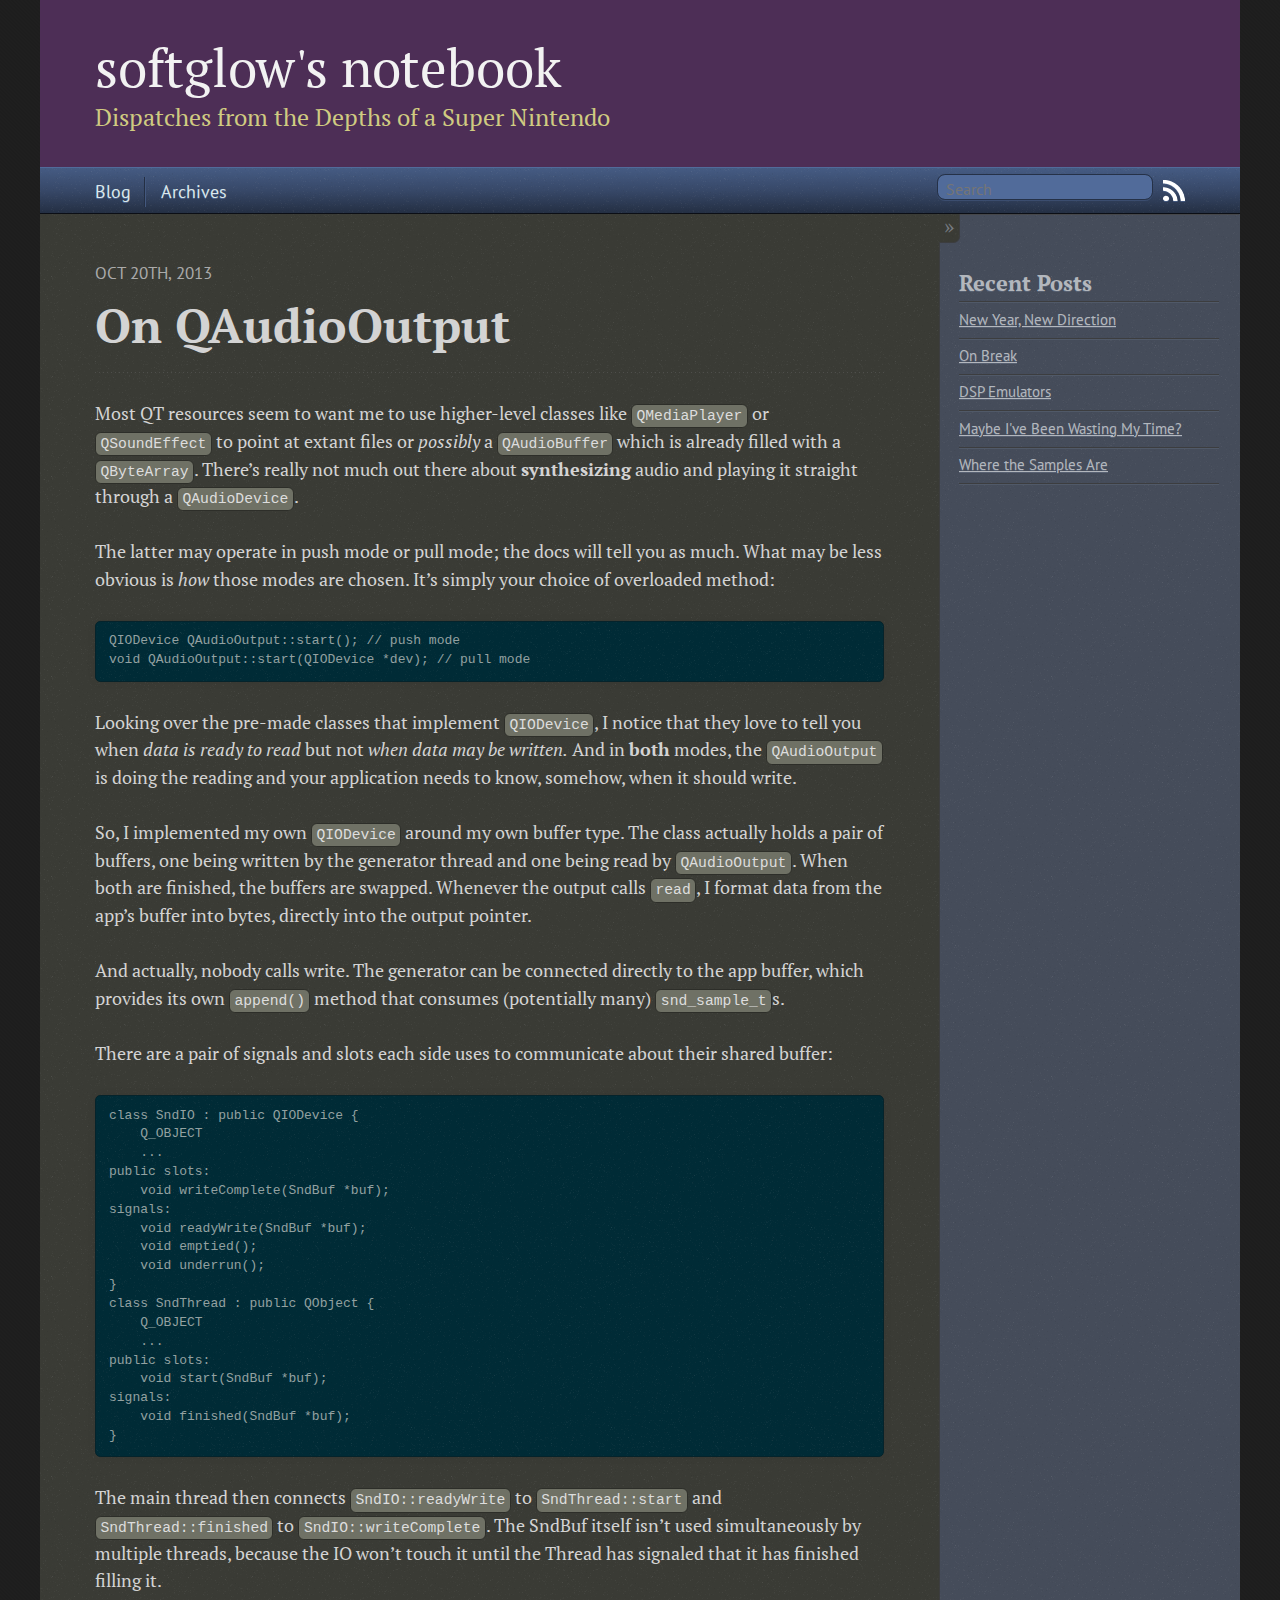
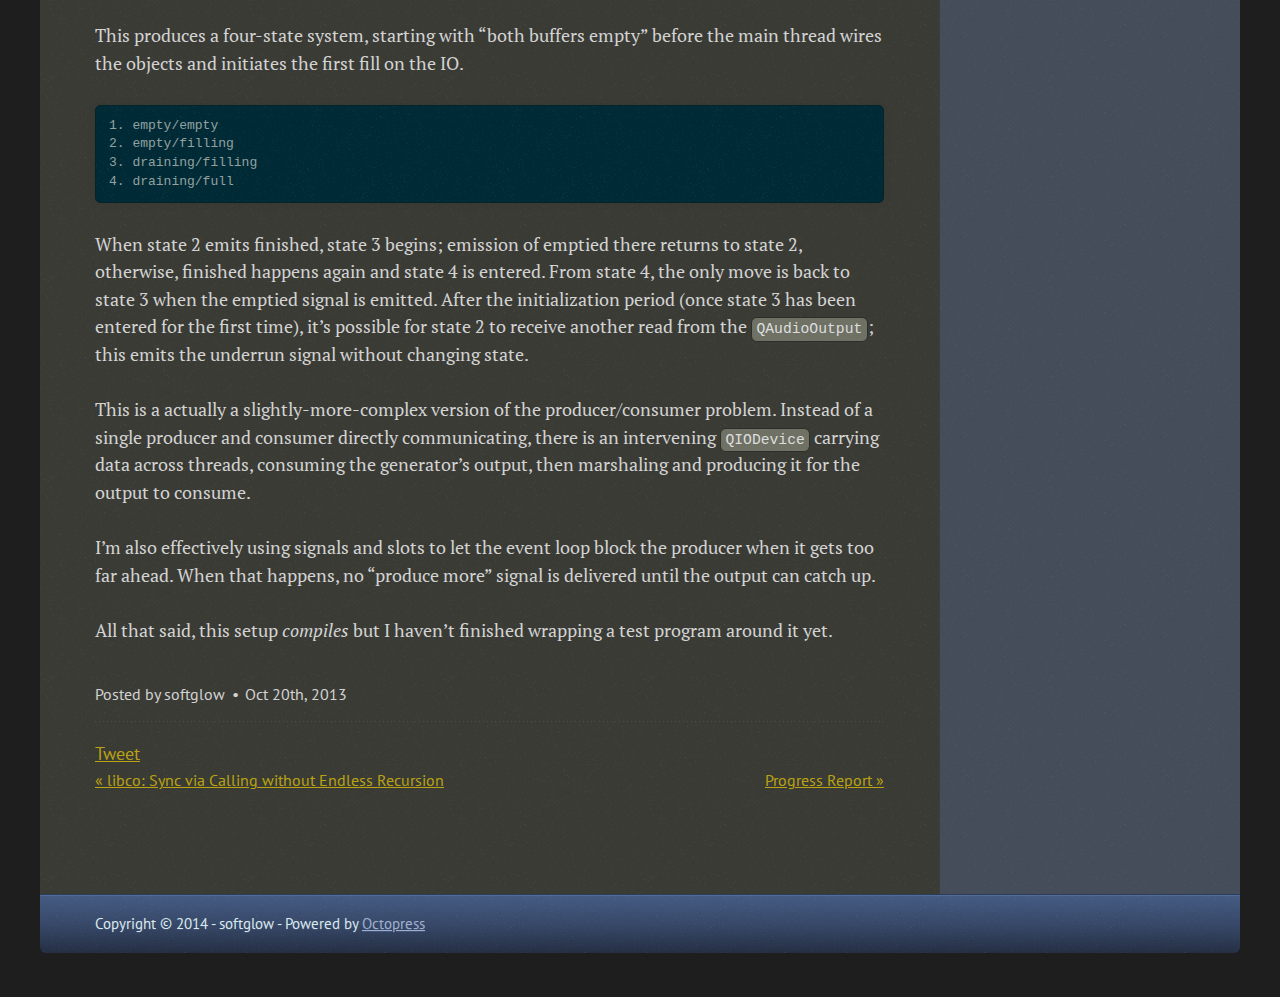
<file: blog/2013/10/20/on-qaudiooutput/index.html>
<!DOCTYPE html>
<!--[if IEMobile 7 ]><html class="no-js iem7"><![endif]-->
<!--[if lt IE 9]><html class="no-js lte-ie8"><![endif]-->
<!--[if (gt IE 8)|(gt IEMobile 7)|!(IEMobile)|!(IE)]><!--><html class="no-js" lang="en"><!--<![endif]-->
<head>
  <meta charset="utf-8">
  <title>On QAudioOutput - softglow's notebook</title>
  <meta name="author" content="softglow">

  
  <meta name="description" content="Most QT resources seem to want me to use higher-level classes like
QMediaPlayer or QSoundEffect to point at extant files or possibly a
QAudioBuffer &hellip;">
  

  <!-- http://t.co/dKP3o1e -->
  <meta name="HandheldFriendly" content="True">
  <meta name="MobileOptimized" content="320">
  <meta name="viewport" content="width=device-width, initial-scale=1">

  
  <link rel="canonical" href="http://softglow.github.io/blog/2013/10/20/on-qaudiooutput">
  <link href="/favicon.png" rel="icon">
  <link href="/stylesheets/screen.css" media="screen, projection" rel="stylesheet" type="text/css">
  <link href="/atom.xml" rel="alternate" title="softglow's notebook" type="application/atom+xml">
  <script src="/javascripts/modernizr-2.0.js"></script>
  <script src="//ajax.googleapis.com/ajax/libs/jquery/1.9.1/jquery.min.js"></script>
  <script>!window.jQuery && document.write(unescape('%3Cscript src="./javascripts/lib/jquery.min.js"%3E%3C/script%3E'))</script>
  <script src="/javascripts/octopress.js" type="text/javascript"></script>
  <!--Fonts from Google"s Web font directory at http://google.com/webfonts -->
<link href="http://fonts.googleapis.com/css?family=PT+Serif:regular,italic,bold,bolditalic" rel="stylesheet" type="text/css">
<link href="http://fonts.googleapis.com/css?family=PT+Sans:regular,italic,bold,bolditalic" rel="stylesheet" type="text/css">

  

</head>

<body   >
  <header role="banner"><hgroup>
  <h1><a href="/">softglow's notebook</a></h1>
  
    <h2>Dispatches from the Depths of a Super Nintendo</h2>
  
</hgroup>

</header>
  <nav role="navigation"><ul class="subscription" data-subscription="rss">
  <li><a href="/atom.xml" rel="subscribe-rss" title="subscribe via RSS">RSS</a></li>
  
</ul>
  
<form action="http://google.com/search" method="get">
  <fieldset role="search">
    <input type="hidden" name="q" value="site:softglow.github.io" />
    <input class="search" type="text" name="q" results="0" placeholder="Search"/>
  </fieldset>
</form>
  
<ul class="main-navigation">
  <li><a href="/">Blog</a></li>
  <li><a href="/blog/archives">Archives</a></li>
</ul>

</nav>
  <div id="main">
    <div id="content">
      <div>
<article class="hentry" role="article">
  
  <header>
    
      <h1 class="entry-title">On QAudioOutput</h1>
    
    
      <p class="meta">
        








  


<time datetime="2013-10-20T16:31:00-04:00" pubdate data-updated="true">Oct 20<span>th</span>, 2013</time>
        
      </p>
    
  </header>


<div class="entry-content"><p>Most QT resources seem to want me to use higher-level classes like
<code>QMediaPlayer</code> or <code>QSoundEffect</code> to point at extant files or <em>possibly</em> a
<code>QAudioBuffer</code> which is already filled with a <code>QByteArray</code>.  There&rsquo;s really
not much out there about <strong>synthesizing</strong> audio and playing it straight
through a <code>QAudioDevice</code>.</p>

<p>The latter may operate in push mode or pull mode; the docs will tell you as
much.  What may be less obvious is <em>how</em> those modes are chosen.  It&rsquo;s simply
your choice of overloaded method:</p>

<pre><code>QIODevice QAudioOutput::start(); // push mode
void QAudioOutput::start(QIODevice *dev); // pull mode
</code></pre>

<p>Looking over the pre-made classes that implement <code>QIODevice</code>, I notice that
they love to tell you when <em>data is ready to read</em> but not <em>when data may be
written.</em>  And in <strong>both</strong> modes, the <code>QAudioOutput</code> is doing the reading and
your application needs to know, somehow, when it should write.</p>

<p>So, I implemented my own <code>QIODevice</code> around my own buffer type.  The class
actually holds a pair of buffers, one being written by the generator thread
and one being read by <code>QAudioOutput</code>.  When both are finished, the buffers are
swapped.  Whenever the output calls <code>read</code>, I format data from the app&rsquo;s
buffer into bytes, directly into the output pointer.</p>

<p>And actually, nobody calls write.  The generator can be connected directly to
the app buffer, which provides its own <code>append()</code> method that consumes
(potentially many) <code>snd_sample_t</code>s.</p>

<p>There are a pair of signals and slots each side uses to communicate about
their shared buffer:</p>

<pre><code>class SndIO : public QIODevice {
    Q_OBJECT
    ...
public slots:
    void writeComplete(SndBuf *buf);
signals:
    void readyWrite(SndBuf *buf);
    void emptied();
    void underrun();
}
class SndThread : public QObject {
    Q_OBJECT
    ...
public slots:
    void start(SndBuf *buf);
signals:
    void finished(SndBuf *buf);
}
</code></pre>

<p>The main thread then connects <code>SndIO::readyWrite</code> to <code>SndThread::start</code> and
<code>SndThread::finished</code> to <code>SndIO::writeComplete</code>.  The SndBuf itself isn&rsquo;t used
simultaneously by multiple threads, because the IO won&rsquo;t touch it until the
Thread has signaled that it has finished filling it.</p>

<p>This produces a four-state system, starting with &ldquo;both buffers empty&rdquo; before
the main thread wires the objects and initiates the first fill on the IO.</p>

<pre><code>1. empty/empty
2. empty/filling
3. draining/filling
4. draining/full
</code></pre>

<p>When state 2 emits finished, state 3 begins; emission of emptied there returns
to state 2, otherwise, finished happens again and state 4 is entered.  From
state 4, the only move is back to state 3 when the emptied signal is emitted.
After the initialization period (once state 3 has been entered for the first
time), it&rsquo;s possible for state 2 to receive another read from the
<code>QAudioOutput</code>; this emits the underrun signal without changing state.</p>

<p>This is a actually a slightly-more-complex version of the producer/consumer
problem.  Instead of a single producer and consumer directly communicating,
there is an intervening <code>QIODevice</code> carrying data across threads, consuming
the generator&rsquo;s output, then marshaling and producing it for the output to
consume.</p>

<p>I&rsquo;m also effectively using signals and slots to let the event loop block the
producer when it gets too far ahead.  When that happens, no &ldquo;produce more&rdquo;
signal is delivered until the output can catch up.</p>

<p>All that said, this setup <em>compiles</em> but I haven&rsquo;t finished wrapping a test
program around it yet.</p>
</div>


  <footer>
    <p class="meta">
      
  

<span class="byline author vcard">Posted by <span class="fn">softglow</span></span>

      








  


<time datetime="2013-10-20T16:31:00-04:00" pubdate data-updated="true">Oct 20<span>th</span>, 2013</time>
      


    </p>
    
      <div class="sharing">
  
  <a href="//twitter.com/share" class="twitter-share-button" data-url="http://softglow.github.io/blog/2013/10/20/on-qaudiooutput/" data-via="" data-counturl="http://softglow.github.io/blog/2013/10/20/on-qaudiooutput/" >Tweet</a>
  
  
  
</div>

    
    <p class="meta">
      
        <a class="basic-alignment left" href="/blog/2013/10/13/libco-sync-via-calling/" title="Previous Post: libco: Sync via Calling without Endless Recursion">&laquo; libco: Sync via Calling without Endless Recursion</a>
      
      
        <a class="basic-alignment right" href="/blog/2013/10/24/progress-report/" title="Next Post: Progress Report">Progress Report &raquo;</a>
      
    </p>
  </footer>
</article>

</div>

<aside class="sidebar">
  
    <section>
  <h1>Recent Posts</h1>
  <ul id="recent_posts">
    
      <li class="post">
        <a href="/blog/2014/01/06/new-year/">New Year, New Direction</a>
      </li>
    
      <li class="post">
        <a href="/blog/2013/12/09/on-break/">On Break</a>
      </li>
    
      <li class="post">
        <a href="/blog/2013/11/14/dsp-emulators/">DSP Emulators</a>
      </li>
    
      <li class="post">
        <a href="/blog/2013/11/12/maybe-ive-been-wasting-my-time/">Maybe I've Been Wasting My Time?</a>
      </li>
    
      <li class="post">
        <a href="/blog/2013/11/07/where-the-samples-are/">Where the Samples Are</a>
      </li>
    
  </ul>
</section>





  
</aside>


    </div>
  </div>
  <footer role="contentinfo"><p>
  Copyright &copy; 2014 - softglow -
  <span class="credit">Powered by <a href="http://octopress.org">Octopress</a></span>
</p>

</footer>
  







  <script type="text/javascript">
    (function(){
      var twitterWidgets = document.createElement('script');
      twitterWidgets.type = 'text/javascript';
      twitterWidgets.async = true;
      twitterWidgets.src = '//platform.twitter.com/widgets.js';
      document.getElementsByTagName('head')[0].appendChild(twitterWidgets);
    })();
  </script>





</body>
</html>
</file>
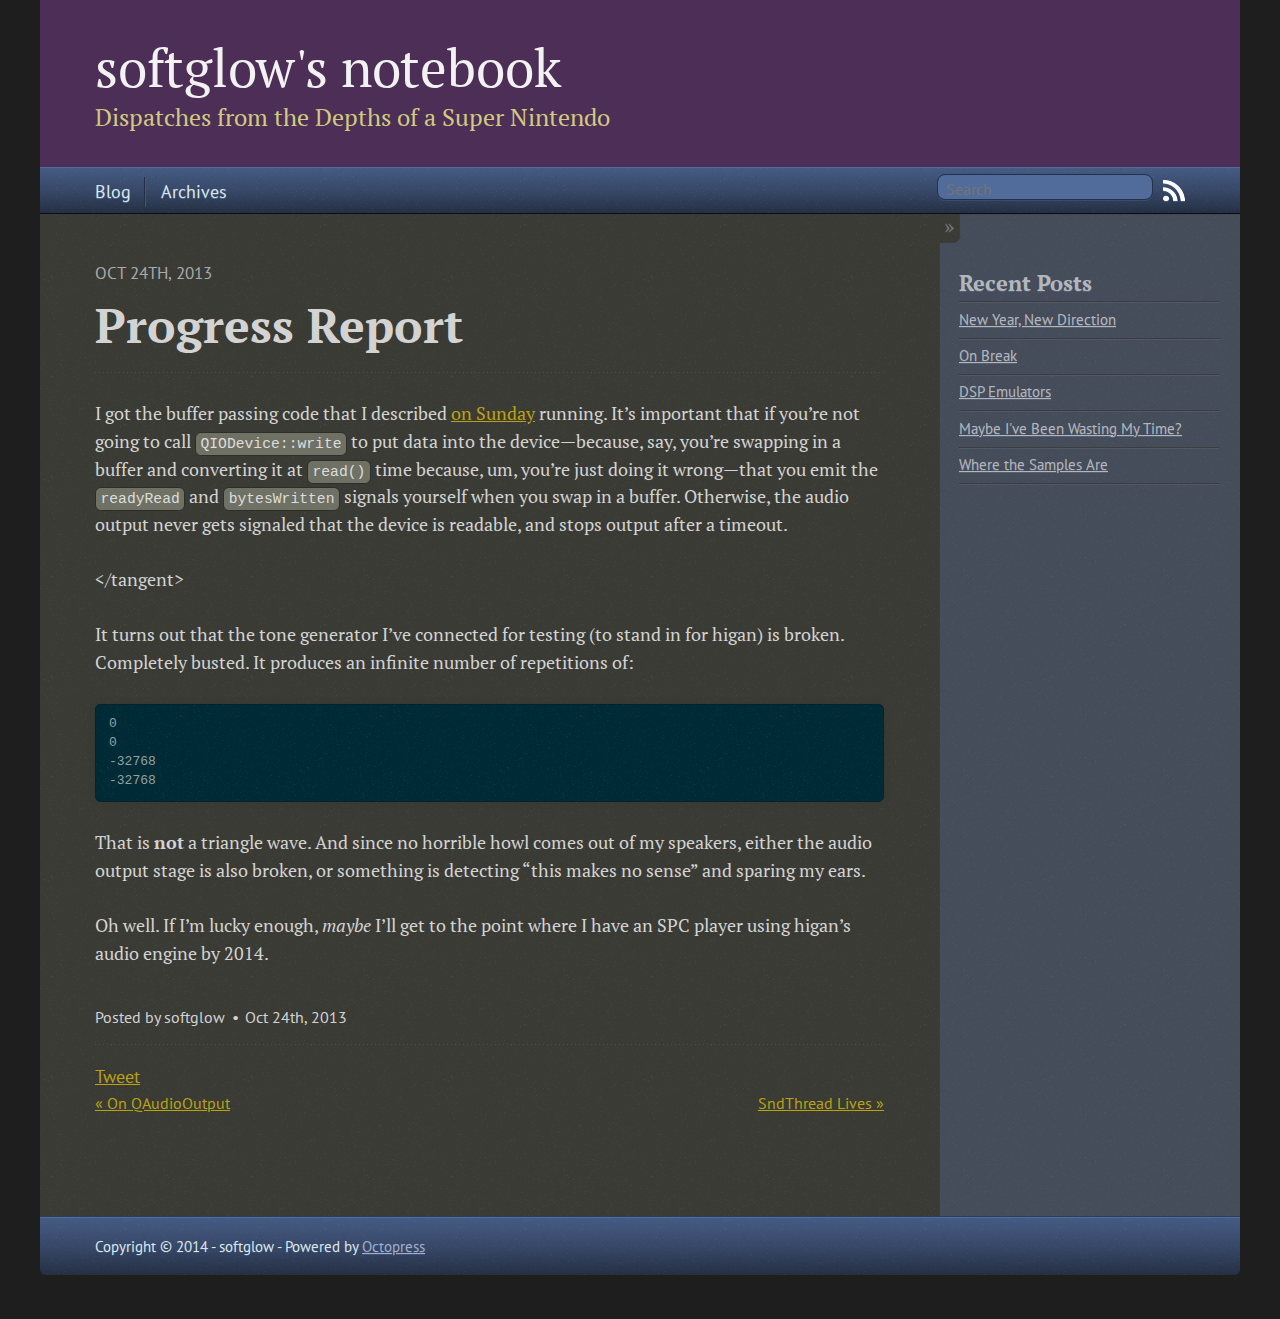
<file: blog/2013/10/24/progress-report/index.html>
<!DOCTYPE html>
<!--[if IEMobile 7 ]><html class="no-js iem7"><![endif]-->
<!--[if lt IE 9]><html class="no-js lte-ie8"><![endif]-->
<!--[if (gt IE 8)|(gt IEMobile 7)|!(IEMobile)|!(IE)]><!--><html class="no-js" lang="en"><!--<![endif]-->
<head>
  <meta charset="utf-8">
  <title>Progress Report - softglow's notebook</title>
  <meta name="author" content="softglow">

  
  <meta name="description" content="I got the buffer passing code that I described
on Sunday running. It&rsquo;s important that
if you&rsquo;re not going to call QIODevice::write to put &hellip;">
  

  <!-- http://t.co/dKP3o1e -->
  <meta name="HandheldFriendly" content="True">
  <meta name="MobileOptimized" content="320">
  <meta name="viewport" content="width=device-width, initial-scale=1">

  
  <link rel="canonical" href="http://softglow.github.io/blog/2013/10/24/progress-report">
  <link href="/favicon.png" rel="icon">
  <link href="/stylesheets/screen.css" media="screen, projection" rel="stylesheet" type="text/css">
  <link href="/atom.xml" rel="alternate" title="softglow's notebook" type="application/atom+xml">
  <script src="/javascripts/modernizr-2.0.js"></script>
  <script src="//ajax.googleapis.com/ajax/libs/jquery/1.9.1/jquery.min.js"></script>
  <script>!window.jQuery && document.write(unescape('%3Cscript src="./javascripts/lib/jquery.min.js"%3E%3C/script%3E'))</script>
  <script src="/javascripts/octopress.js" type="text/javascript"></script>
  <!--Fonts from Google"s Web font directory at http://google.com/webfonts -->
<link href="http://fonts.googleapis.com/css?family=PT+Serif:regular,italic,bold,bolditalic" rel="stylesheet" type="text/css">
<link href="http://fonts.googleapis.com/css?family=PT+Sans:regular,italic,bold,bolditalic" rel="stylesheet" type="text/css">

  

</head>

<body   >
  <header role="banner"><hgroup>
  <h1><a href="/">softglow's notebook</a></h1>
  
    <h2>Dispatches from the Depths of a Super Nintendo</h2>
  
</hgroup>

</header>
  <nav role="navigation"><ul class="subscription" data-subscription="rss">
  <li><a href="/atom.xml" rel="subscribe-rss" title="subscribe via RSS">RSS</a></li>
  
</ul>
  
<form action="http://google.com/search" method="get">
  <fieldset role="search">
    <input type="hidden" name="q" value="site:softglow.github.io" />
    <input class="search" type="text" name="q" results="0" placeholder="Search"/>
  </fieldset>
</form>
  
<ul class="main-navigation">
  <li><a href="/">Blog</a></li>
  <li><a href="/blog/archives">Archives</a></li>
</ul>

</nav>
  <div id="main">
    <div id="content">
      <div>
<article class="hentry" role="article">
  
  <header>
    
      <h1 class="entry-title">Progress Report</h1>
    
    
      <p class="meta">
        








  


<time datetime="2013-10-24T20:02:00-04:00" pubdate data-updated="true">Oct 24<span>th</span>, 2013</time>
        
      </p>
    
  </header>


<div class="entry-content"><p>I got the buffer passing code that I described
<a href="/blog/2013/10/20/on-qaudiooutput/">on Sunday</a> running.  It&rsquo;s important that
if you&rsquo;re not going to call <code>QIODevice::write</code> to put data into the
device&mdash;because, say, you&rsquo;re swapping in a buffer and converting it at
<code>read()</code> time because, um, you&rsquo;re just doing it wrong&mdash;that you emit the
<code>readyRead</code> and <code>bytesWritten</code> signals yourself when you swap in a buffer.
Otherwise, the audio output never gets signaled that the device is readable,
and stops output after a timeout.</p>

<p>&lt;/tangent&gt;</p>

<p>It turns out that the tone generator I&rsquo;ve connected for testing (to stand in
for higan) is broken.  Completely busted.  It produces an infinite number of
repetitions of:</p>

<pre><code>0
0
-32768
-32768
</code></pre>

<p>That is <strong>not</strong> a triangle wave.  And since no horrible howl comes out of my
speakers, either the audio output stage is also broken, or something is
detecting &ldquo;this makes no sense&rdquo; and sparing my ears.</p>

<p>Oh well.  If I&rsquo;m lucky enough, <em>maybe</em> I&rsquo;ll get to the point where I have an
SPC player using higan&rsquo;s audio engine by 2014.</p>
</div>


  <footer>
    <p class="meta">
      
  

<span class="byline author vcard">Posted by <span class="fn">softglow</span></span>

      








  


<time datetime="2013-10-24T20:02:00-04:00" pubdate data-updated="true">Oct 24<span>th</span>, 2013</time>
      


    </p>
    
      <div class="sharing">
  
  <a href="//twitter.com/share" class="twitter-share-button" data-url="http://softglow.github.io/blog/2013/10/24/progress-report/" data-via="" data-counturl="http://softglow.github.io/blog/2013/10/24/progress-report/" >Tweet</a>
  
  
  
</div>

    
    <p class="meta">
      
        <a class="basic-alignment left" href="/blog/2013/10/20/on-qaudiooutput/" title="Previous Post: On QAudioOutput">&laquo; On QAudioOutput</a>
      
      
        <a class="basic-alignment right" href="/blog/2013/10/26/sndthread-lives/" title="Next Post: SndThread Lives">SndThread Lives &raquo;</a>
      
    </p>
  </footer>
</article>

</div>

<aside class="sidebar">
  
    <section>
  <h1>Recent Posts</h1>
  <ul id="recent_posts">
    
      <li class="post">
        <a href="/blog/2014/01/06/new-year/">New Year, New Direction</a>
      </li>
    
      <li class="post">
        <a href="/blog/2013/12/09/on-break/">On Break</a>
      </li>
    
      <li class="post">
        <a href="/blog/2013/11/14/dsp-emulators/">DSP Emulators</a>
      </li>
    
      <li class="post">
        <a href="/blog/2013/11/12/maybe-ive-been-wasting-my-time/">Maybe I've Been Wasting My Time?</a>
      </li>
    
      <li class="post">
        <a href="/blog/2013/11/07/where-the-samples-are/">Where the Samples Are</a>
      </li>
    
  </ul>
</section>





  
</aside>


    </div>
  </div>
  <footer role="contentinfo"><p>
  Copyright &copy; 2014 - softglow -
  <span class="credit">Powered by <a href="http://octopress.org">Octopress</a></span>
</p>

</footer>
  







  <script type="text/javascript">
    (function(){
      var twitterWidgets = document.createElement('script');
      twitterWidgets.type = 'text/javascript';
      twitterWidgets.async = true;
      twitterWidgets.src = '//platform.twitter.com/widgets.js';
      document.getElementsByTagName('head')[0].appendChild(twitterWidgets);
    })();
  </script>





</body>
</html>
</file>
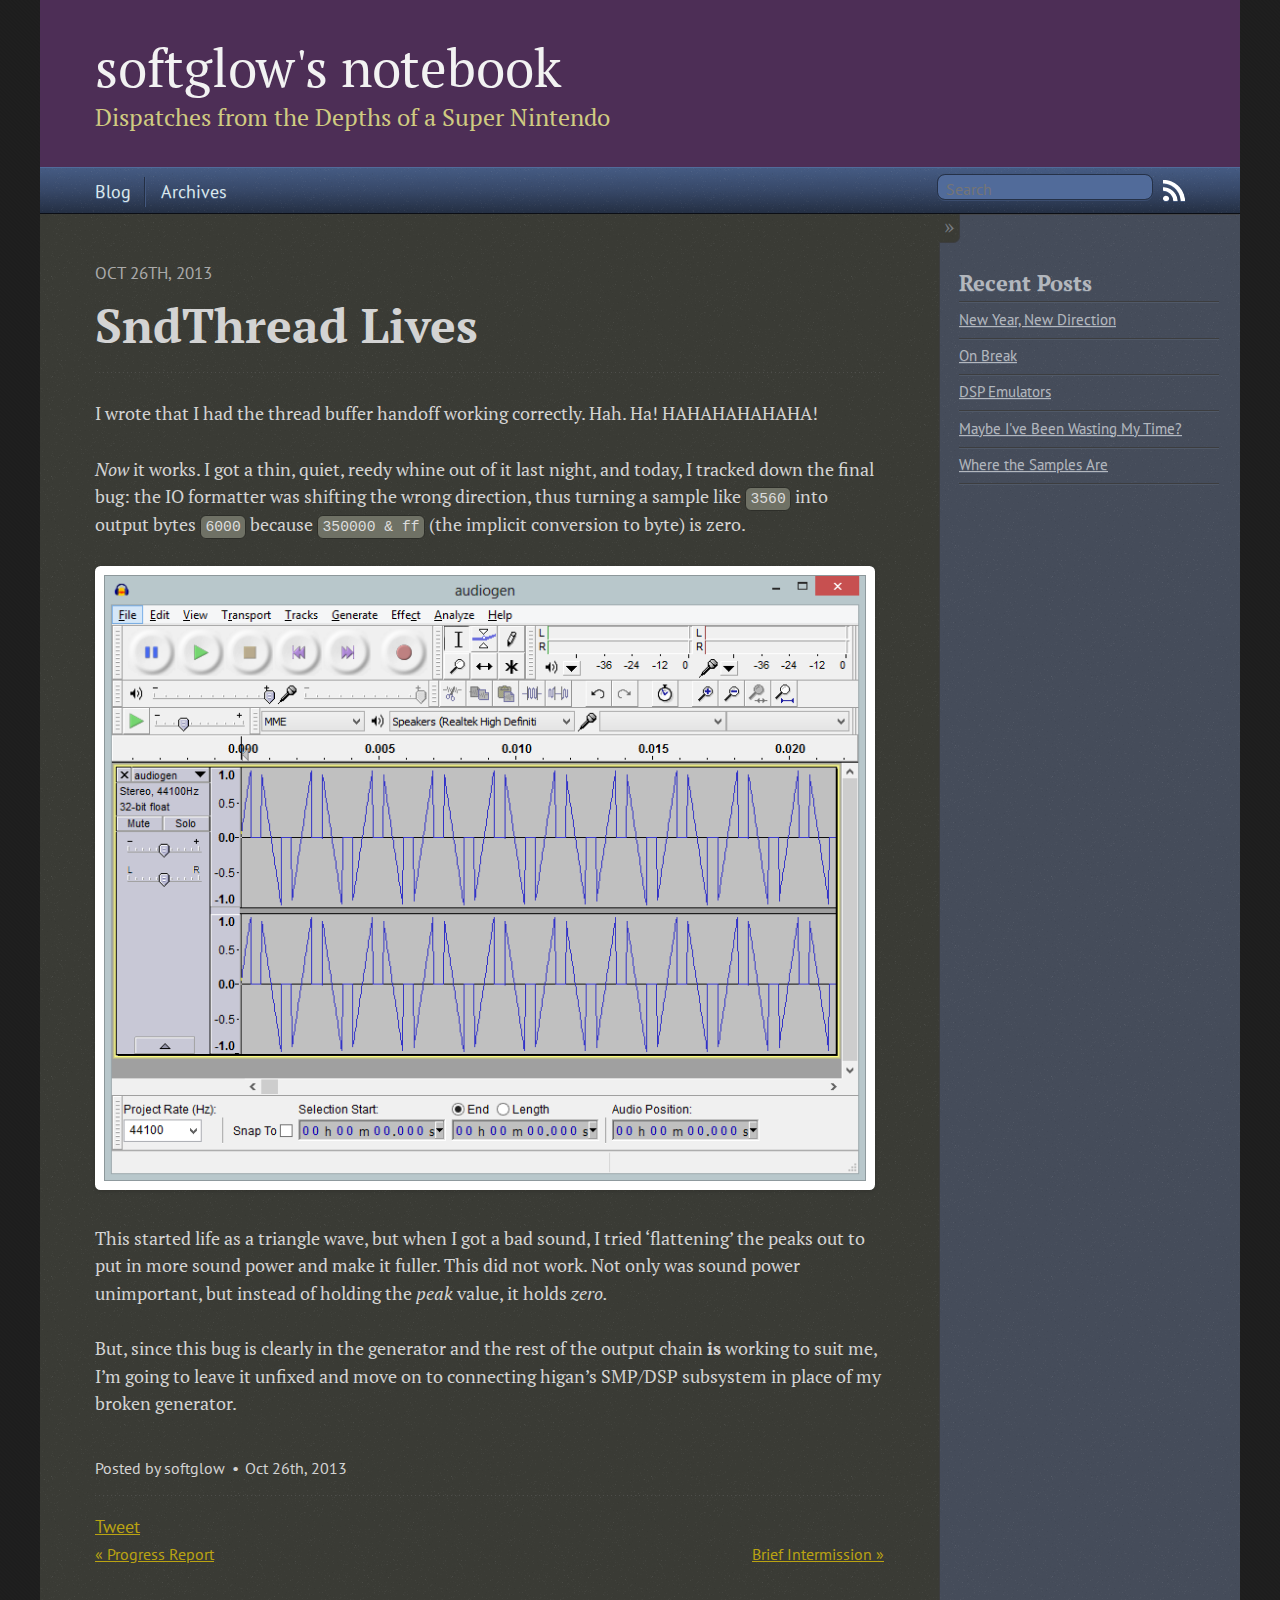
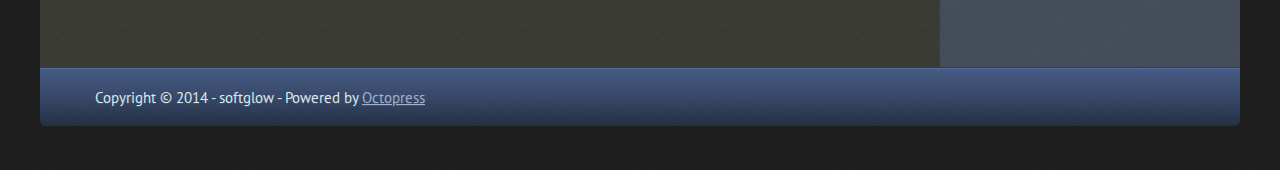
<file: blog/2013/10/26/sndthread-lives/index.html>
<!DOCTYPE html>
<!--[if IEMobile 7 ]><html class="no-js iem7"><![endif]-->
<!--[if lt IE 9]><html class="no-js lte-ie8"><![endif]-->
<!--[if (gt IE 8)|(gt IEMobile 7)|!(IEMobile)|!(IE)]><!--><html class="no-js" lang="en"><!--<![endif]-->
<head>
  <meta charset="utf-8">
  <title>SndThread Lives - softglow's notebook</title>
  <meta name="author" content="softglow">

  
  <meta name="description" content="I wrote that I had the thread buffer handoff working correctly. Hah. Ha!
HAHAHAHAHAHA! Now it works. I got a thin, quiet, reedy whine out of it last &hellip;">
  

  <!-- http://t.co/dKP3o1e -->
  <meta name="HandheldFriendly" content="True">
  <meta name="MobileOptimized" content="320">
  <meta name="viewport" content="width=device-width, initial-scale=1">

  
  <link rel="canonical" href="http://softglow.github.io/blog/2013/10/26/sndthread-lives">
  <link href="/favicon.png" rel="icon">
  <link href="/stylesheets/screen.css" media="screen, projection" rel="stylesheet" type="text/css">
  <link href="/atom.xml" rel="alternate" title="softglow's notebook" type="application/atom+xml">
  <script src="/javascripts/modernizr-2.0.js"></script>
  <script src="//ajax.googleapis.com/ajax/libs/jquery/1.9.1/jquery.min.js"></script>
  <script>!window.jQuery && document.write(unescape('%3Cscript src="./javascripts/lib/jquery.min.js"%3E%3C/script%3E'))</script>
  <script src="/javascripts/octopress.js" type="text/javascript"></script>
  <!--Fonts from Google"s Web font directory at http://google.com/webfonts -->
<link href="http://fonts.googleapis.com/css?family=PT+Serif:regular,italic,bold,bolditalic" rel="stylesheet" type="text/css">
<link href="http://fonts.googleapis.com/css?family=PT+Sans:regular,italic,bold,bolditalic" rel="stylesheet" type="text/css">

  

</head>

<body   >
  <header role="banner"><hgroup>
  <h1><a href="/">softglow's notebook</a></h1>
  
    <h2>Dispatches from the Depths of a Super Nintendo</h2>
  
</hgroup>

</header>
  <nav role="navigation"><ul class="subscription" data-subscription="rss">
  <li><a href="/atom.xml" rel="subscribe-rss" title="subscribe via RSS">RSS</a></li>
  
</ul>
  
<form action="http://google.com/search" method="get">
  <fieldset role="search">
    <input type="hidden" name="q" value="site:softglow.github.io" />
    <input class="search" type="text" name="q" results="0" placeholder="Search"/>
  </fieldset>
</form>
  
<ul class="main-navigation">
  <li><a href="/">Blog</a></li>
  <li><a href="/blog/archives">Archives</a></li>
</ul>

</nav>
  <div id="main">
    <div id="content">
      <div>
<article class="hentry" role="article">
  
  <header>
    
      <h1 class="entry-title">SndThread Lives</h1>
    
    
      <p class="meta">
        








  


<time datetime="2013-10-26T14:09:00-04:00" pubdate data-updated="true">Oct 26<span>th</span>, 2013</time>
        
      </p>
    
  </header>


<div class="entry-content"><p>I wrote that I had the thread buffer handoff working correctly.  Hah.  Ha!
HAHAHAHAHAHA!</p>

<p><em>Now</em> it works.  I got a thin, quiet, reedy whine out of it last night, and
today, I tracked down the final bug: the IO formatter was shifting the wrong
direction, thus turning a sample like <code>3560</code> into output bytes <code>6000</code> because
<code>350000 &amp; ff</code> (the implicit conversion to byte) is zero.</p>

<p><img src="/blog/images/2013/10/audacity-triangle-zero.png" width="780" height="620"></p>

<p>This started life as a triangle wave, but when I got a bad sound, I tried
&lsquo;flattening&rsquo; the peaks out to put in more sound power and make it fuller.
This did not work.  Not only was sound power unimportant, but instead of
holding the <em>peak</em> value, it holds <em>zero.</em></p>

<p>But, since this bug is clearly in the generator and the rest of the output
chain <strong>is</strong> working to suit me, I&rsquo;m going to leave it unfixed and move on to
connecting higan&rsquo;s SMP/DSP subsystem in place of my broken generator.</p>
</div>


  <footer>
    <p class="meta">
      
  

<span class="byline author vcard">Posted by <span class="fn">softglow</span></span>

      








  


<time datetime="2013-10-26T14:09:00-04:00" pubdate data-updated="true">Oct 26<span>th</span>, 2013</time>
      


    </p>
    
      <div class="sharing">
  
  <a href="//twitter.com/share" class="twitter-share-button" data-url="http://softglow.github.io/blog/2013/10/26/sndthread-lives/" data-via="" data-counturl="http://softglow.github.io/blog/2013/10/26/sndthread-lives/" >Tweet</a>
  
  
  
</div>

    
    <p class="meta">
      
        <a class="basic-alignment left" href="/blog/2013/10/24/progress-report/" title="Previous Post: Progress Report">&laquo; Progress Report</a>
      
      
        <a class="basic-alignment right" href="/blog/2013/10/31/brief-intermission/" title="Next Post: Brief Intermission">Brief Intermission &raquo;</a>
      
    </p>
  </footer>
</article>

</div>

<aside class="sidebar">
  
    <section>
  <h1>Recent Posts</h1>
  <ul id="recent_posts">
    
      <li class="post">
        <a href="/blog/2014/01/06/new-year/">New Year, New Direction</a>
      </li>
    
      <li class="post">
        <a href="/blog/2013/12/09/on-break/">On Break</a>
      </li>
    
      <li class="post">
        <a href="/blog/2013/11/14/dsp-emulators/">DSP Emulators</a>
      </li>
    
      <li class="post">
        <a href="/blog/2013/11/12/maybe-ive-been-wasting-my-time/">Maybe I've Been Wasting My Time?</a>
      </li>
    
      <li class="post">
        <a href="/blog/2013/11/07/where-the-samples-are/">Where the Samples Are</a>
      </li>
    
  </ul>
</section>





  
</aside>


    </div>
  </div>
  <footer role="contentinfo"><p>
  Copyright &copy; 2014 - softglow -
  <span class="credit">Powered by <a href="http://octopress.org">Octopress</a></span>
</p>

</footer>
  







  <script type="text/javascript">
    (function(){
      var twitterWidgets = document.createElement('script');
      twitterWidgets.type = 'text/javascript';
      twitterWidgets.async = true;
      twitterWidgets.src = '//platform.twitter.com/widgets.js';
      document.getElementsByTagName('head')[0].appendChild(twitterWidgets);
    })();
  </script>





</body>
</html>
</file>
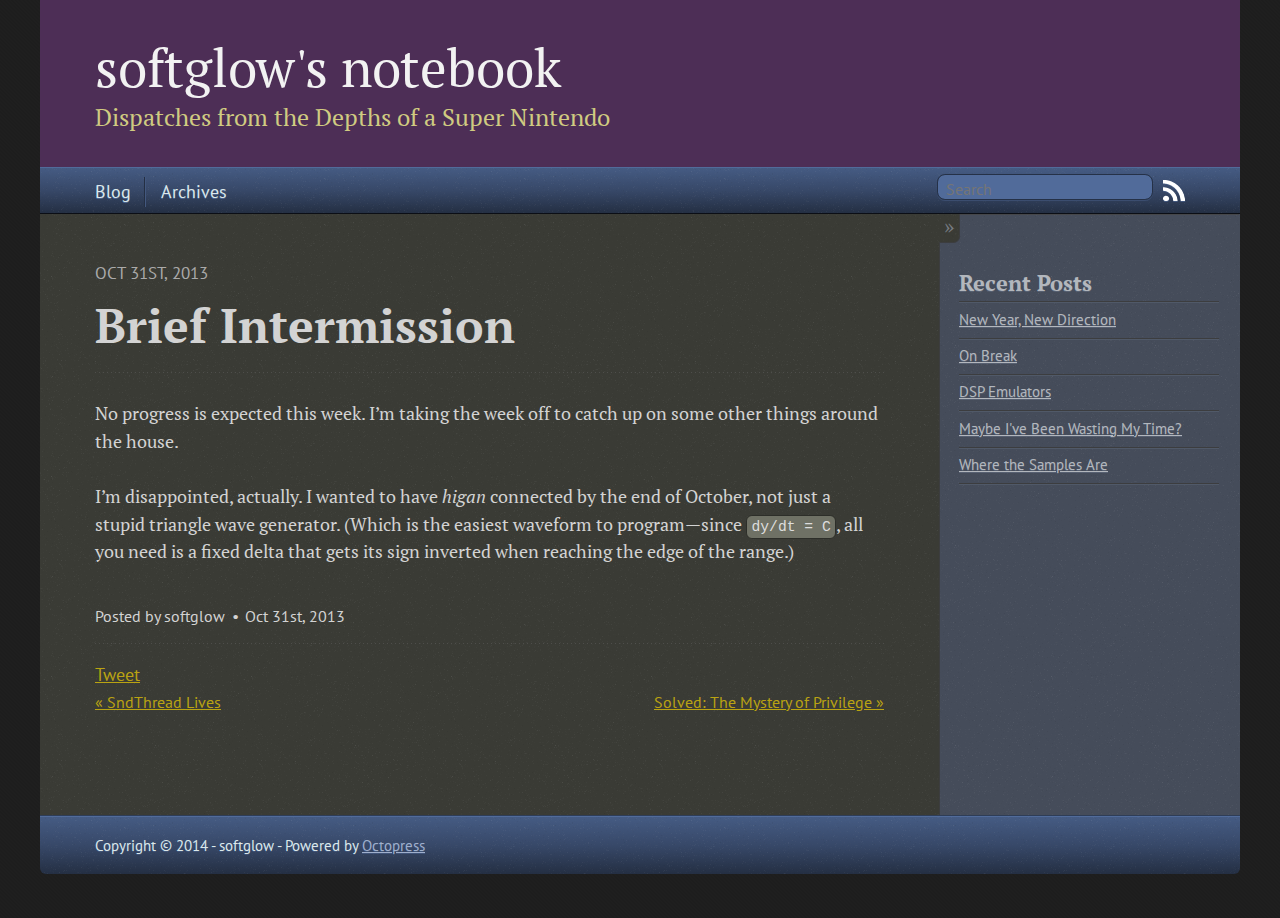
<file: blog/2013/10/31/brief-intermission/index.html>
<!DOCTYPE html>
<!--[if IEMobile 7 ]><html class="no-js iem7"><![endif]-->
<!--[if lt IE 9]><html class="no-js lte-ie8"><![endif]-->
<!--[if (gt IE 8)|(gt IEMobile 7)|!(IEMobile)|!(IE)]><!--><html class="no-js" lang="en"><!--<![endif]-->
<head>
  <meta charset="utf-8">
  <title>Brief Intermission - softglow's notebook</title>
  <meta name="author" content="softglow">

  
  <meta name="description" content="No progress is expected this week. I&rsquo;m taking the week off to catch up on
some other things around the house. I&rsquo;m disappointed, actually &hellip;">
  

  <!-- http://t.co/dKP3o1e -->
  <meta name="HandheldFriendly" content="True">
  <meta name="MobileOptimized" content="320">
  <meta name="viewport" content="width=device-width, initial-scale=1">

  
  <link rel="canonical" href="http://softglow.github.io/blog/2013/10/31/brief-intermission">
  <link href="/favicon.png" rel="icon">
  <link href="/stylesheets/screen.css" media="screen, projection" rel="stylesheet" type="text/css">
  <link href="/atom.xml" rel="alternate" title="softglow's notebook" type="application/atom+xml">
  <script src="/javascripts/modernizr-2.0.js"></script>
  <script src="//ajax.googleapis.com/ajax/libs/jquery/1.9.1/jquery.min.js"></script>
  <script>!window.jQuery && document.write(unescape('%3Cscript src="./javascripts/lib/jquery.min.js"%3E%3C/script%3E'))</script>
  <script src="/javascripts/octopress.js" type="text/javascript"></script>
  <!--Fonts from Google"s Web font directory at http://google.com/webfonts -->
<link href="http://fonts.googleapis.com/css?family=PT+Serif:regular,italic,bold,bolditalic" rel="stylesheet" type="text/css">
<link href="http://fonts.googleapis.com/css?family=PT+Sans:regular,italic,bold,bolditalic" rel="stylesheet" type="text/css">

  

</head>

<body   >
  <header role="banner"><hgroup>
  <h1><a href="/">softglow's notebook</a></h1>
  
    <h2>Dispatches from the Depths of a Super Nintendo</h2>
  
</hgroup>

</header>
  <nav role="navigation"><ul class="subscription" data-subscription="rss">
  <li><a href="/atom.xml" rel="subscribe-rss" title="subscribe via RSS">RSS</a></li>
  
</ul>
  
<form action="http://google.com/search" method="get">
  <fieldset role="search">
    <input type="hidden" name="q" value="site:softglow.github.io" />
    <input class="search" type="text" name="q" results="0" placeholder="Search"/>
  </fieldset>
</form>
  
<ul class="main-navigation">
  <li><a href="/">Blog</a></li>
  <li><a href="/blog/archives">Archives</a></li>
</ul>

</nav>
  <div id="main">
    <div id="content">
      <div>
<article class="hentry" role="article">
  
  <header>
    
      <h1 class="entry-title">Brief Intermission</h1>
    
    
      <p class="meta">
        








  


<time datetime="2013-10-31T21:04:00-04:00" pubdate data-updated="true">Oct 31<span>st</span>, 2013</time>
        
      </p>
    
  </header>


<div class="entry-content"><p>No progress is expected this week.  I&rsquo;m taking the week off to catch up on
some other things around the house.</p>

<p>I&rsquo;m disappointed, actually.  I wanted to have <em>higan</em> connected by the end of
October, not just a stupid triangle wave generator.  (Which is the easiest
waveform to program&mdash;since <code>dy/dt = C</code>, all you need is a fixed delta that
gets its sign inverted when reaching the edge of the range.)</p>
</div>


  <footer>
    <p class="meta">
      
  

<span class="byline author vcard">Posted by <span class="fn">softglow</span></span>

      








  


<time datetime="2013-10-31T21:04:00-04:00" pubdate data-updated="true">Oct 31<span>st</span>, 2013</time>
      


    </p>
    
      <div class="sharing">
  
  <a href="//twitter.com/share" class="twitter-share-button" data-url="http://softglow.github.io/blog/2013/10/31/brief-intermission/" data-via="" data-counturl="http://softglow.github.io/blog/2013/10/31/brief-intermission/" >Tweet</a>
  
  
  
</div>

    
    <p class="meta">
      
        <a class="basic-alignment left" href="/blog/2013/10/26/sndthread-lives/" title="Previous Post: SndThread Lives">&laquo; SndThread Lives</a>
      
      
        <a class="basic-alignment right" href="/blog/2013/11/04/solved-the-mystery-of-privilege/" title="Next Post: Solved: The Mystery of Privilege">Solved: The Mystery of Privilege &raquo;</a>
      
    </p>
  </footer>
</article>

</div>

<aside class="sidebar">
  
    <section>
  <h1>Recent Posts</h1>
  <ul id="recent_posts">
    
      <li class="post">
        <a href="/blog/2014/01/06/new-year/">New Year, New Direction</a>
      </li>
    
      <li class="post">
        <a href="/blog/2013/12/09/on-break/">On Break</a>
      </li>
    
      <li class="post">
        <a href="/blog/2013/11/14/dsp-emulators/">DSP Emulators</a>
      </li>
    
      <li class="post">
        <a href="/blog/2013/11/12/maybe-ive-been-wasting-my-time/">Maybe I've Been Wasting My Time?</a>
      </li>
    
      <li class="post">
        <a href="/blog/2013/11/07/where-the-samples-are/">Where the Samples Are</a>
      </li>
    
  </ul>
</section>





  
</aside>


    </div>
  </div>
  <footer role="contentinfo"><p>
  Copyright &copy; 2014 - softglow -
  <span class="credit">Powered by <a href="http://octopress.org">Octopress</a></span>
</p>

</footer>
  







  <script type="text/javascript">
    (function(){
      var twitterWidgets = document.createElement('script');
      twitterWidgets.type = 'text/javascript';
      twitterWidgets.async = true;
      twitterWidgets.src = '//platform.twitter.com/widgets.js';
      document.getElementsByTagName('head')[0].appendChild(twitterWidgets);
    })();
  </script>





</body>
</html>
</file>
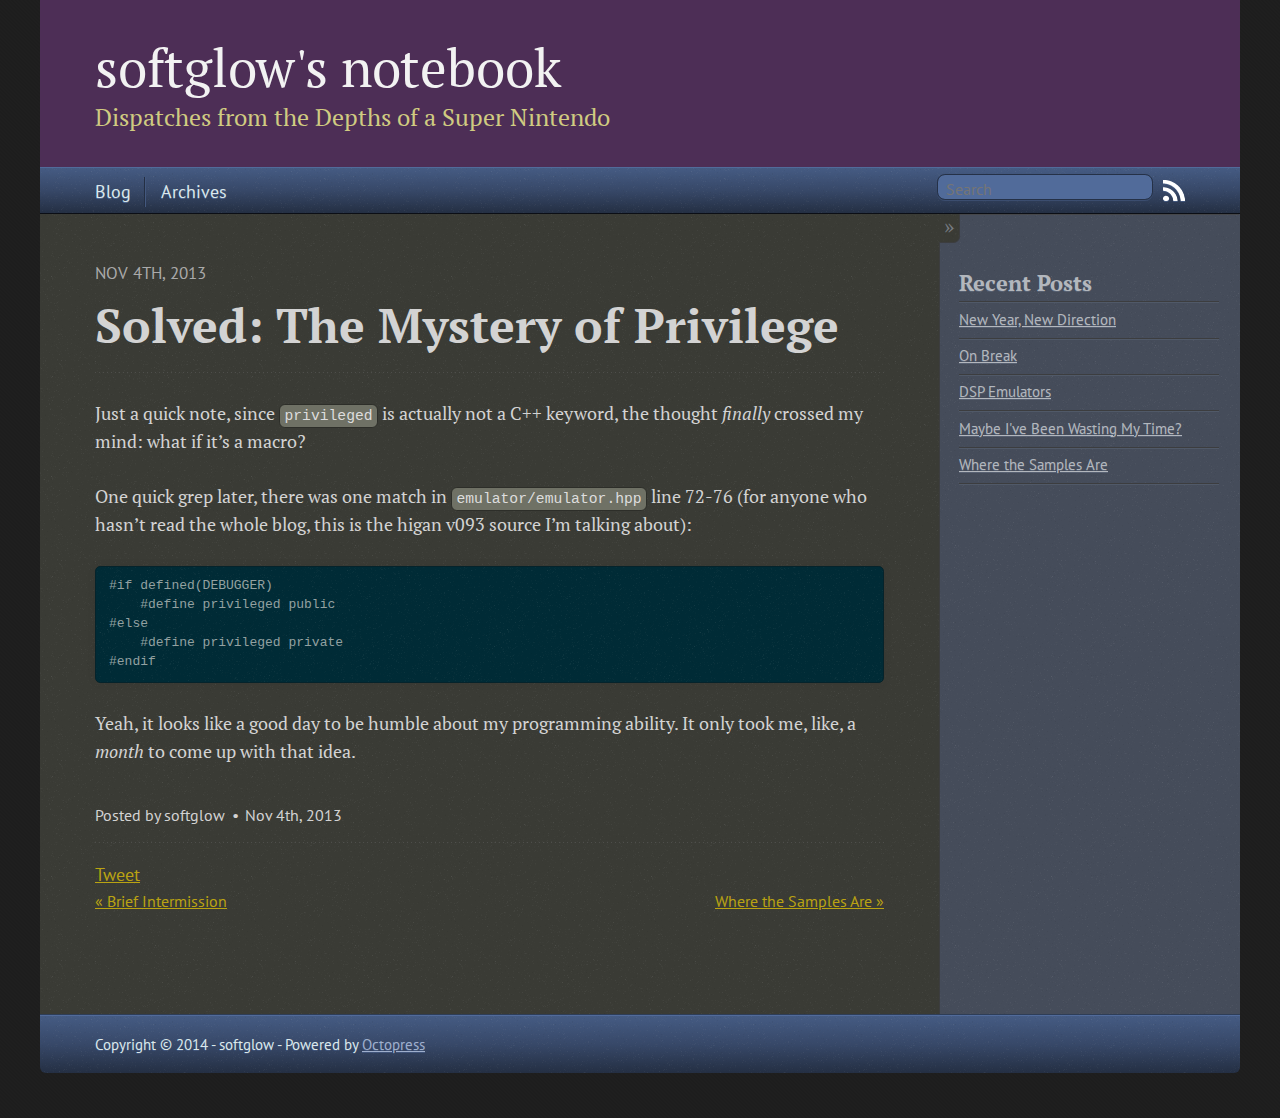
<file: blog/2013/11/04/solved-the-mystery-of-privilege/index.html>
<!DOCTYPE html>
<!--[if IEMobile 7 ]><html class="no-js iem7"><![endif]-->
<!--[if lt IE 9]><html class="no-js lte-ie8"><![endif]-->
<!--[if (gt IE 8)|(gt IEMobile 7)|!(IEMobile)|!(IE)]><!--><html class="no-js" lang="en"><!--<![endif]-->
<head>
  <meta charset="utf-8">
  <title>Solved: The Mystery of Privilege - softglow's notebook</title>
  <meta name="author" content="softglow">

  
  <meta name="description" content="Just a quick note, since privileged is actually not a C++ keyword, the
thought finally crossed my mind: what if it&rsquo;s a macro? One quick grep &hellip;">
  

  <!-- http://t.co/dKP3o1e -->
  <meta name="HandheldFriendly" content="True">
  <meta name="MobileOptimized" content="320">
  <meta name="viewport" content="width=device-width, initial-scale=1">

  
  <link rel="canonical" href="http://softglow.github.io/blog/2013/11/04/solved-the-mystery-of-privilege">
  <link href="/favicon.png" rel="icon">
  <link href="/stylesheets/screen.css" media="screen, projection" rel="stylesheet" type="text/css">
  <link href="/atom.xml" rel="alternate" title="softglow's notebook" type="application/atom+xml">
  <script src="/javascripts/modernizr-2.0.js"></script>
  <script src="//ajax.googleapis.com/ajax/libs/jquery/1.9.1/jquery.min.js"></script>
  <script>!window.jQuery && document.write(unescape('%3Cscript src="./javascripts/lib/jquery.min.js"%3E%3C/script%3E'))</script>
  <script src="/javascripts/octopress.js" type="text/javascript"></script>
  <!--Fonts from Google"s Web font directory at http://google.com/webfonts -->
<link href="http://fonts.googleapis.com/css?family=PT+Serif:regular,italic,bold,bolditalic" rel="stylesheet" type="text/css">
<link href="http://fonts.googleapis.com/css?family=PT+Sans:regular,italic,bold,bolditalic" rel="stylesheet" type="text/css">

  

</head>

<body   >
  <header role="banner"><hgroup>
  <h1><a href="/">softglow's notebook</a></h1>
  
    <h2>Dispatches from the Depths of a Super Nintendo</h2>
  
</hgroup>

</header>
  <nav role="navigation"><ul class="subscription" data-subscription="rss">
  <li><a href="/atom.xml" rel="subscribe-rss" title="subscribe via RSS">RSS</a></li>
  
</ul>
  
<form action="http://google.com/search" method="get">
  <fieldset role="search">
    <input type="hidden" name="q" value="site:softglow.github.io" />
    <input class="search" type="text" name="q" results="0" placeholder="Search"/>
  </fieldset>
</form>
  
<ul class="main-navigation">
  <li><a href="/">Blog</a></li>
  <li><a href="/blog/archives">Archives</a></li>
</ul>

</nav>
  <div id="main">
    <div id="content">
      <div>
<article class="hentry" role="article">
  
  <header>
    
      <h1 class="entry-title">Solved: The Mystery of Privilege</h1>
    
    
      <p class="meta">
        








  


<time datetime="2013-11-04T19:30:00-05:00" pubdate data-updated="true">Nov 4<span>th</span>, 2013</time>
        
      </p>
    
  </header>


<div class="entry-content"><p>Just a quick note, since <code>privileged</code> is actually not a C++ keyword, the
thought <em>finally</em> crossed my mind: what if it&rsquo;s a macro?</p>

<p>One quick grep later, there was one match in <code>emulator/emulator.hpp</code> line
72-76 (for anyone who hasn&rsquo;t read the whole blog, this is the higan v093
source I&rsquo;m talking about):</p>

<pre><code>#if defined(DEBUGGER)
    #define privileged public
#else
    #define privileged private
#endif
</code></pre>

<p>Yeah, it looks like a good day to be humble about my programming ability.  It
only took me, like, a <em>month</em> to come up with that idea.</p>
</div>


  <footer>
    <p class="meta">
      
  

<span class="byline author vcard">Posted by <span class="fn">softglow</span></span>

      








  


<time datetime="2013-11-04T19:30:00-05:00" pubdate data-updated="true">Nov 4<span>th</span>, 2013</time>
      


    </p>
    
      <div class="sharing">
  
  <a href="//twitter.com/share" class="twitter-share-button" data-url="http://softglow.github.io/blog/2013/11/04/solved-the-mystery-of-privilege/" data-via="" data-counturl="http://softglow.github.io/blog/2013/11/04/solved-the-mystery-of-privilege/" >Tweet</a>
  
  
  
</div>

    
    <p class="meta">
      
        <a class="basic-alignment left" href="/blog/2013/10/31/brief-intermission/" title="Previous Post: Brief Intermission">&laquo; Brief Intermission</a>
      
      
        <a class="basic-alignment right" href="/blog/2013/11/07/where-the-samples-are/" title="Next Post: Where the Samples Are">Where the Samples Are &raquo;</a>
      
    </p>
  </footer>
</article>

</div>

<aside class="sidebar">
  
    <section>
  <h1>Recent Posts</h1>
  <ul id="recent_posts">
    
      <li class="post">
        <a href="/blog/2014/01/06/new-year/">New Year, New Direction</a>
      </li>
    
      <li class="post">
        <a href="/blog/2013/12/09/on-break/">On Break</a>
      </li>
    
      <li class="post">
        <a href="/blog/2013/11/14/dsp-emulators/">DSP Emulators</a>
      </li>
    
      <li class="post">
        <a href="/blog/2013/11/12/maybe-ive-been-wasting-my-time/">Maybe I've Been Wasting My Time?</a>
      </li>
    
      <li class="post">
        <a href="/blog/2013/11/07/where-the-samples-are/">Where the Samples Are</a>
      </li>
    
  </ul>
</section>





  
</aside>


    </div>
  </div>
  <footer role="contentinfo"><p>
  Copyright &copy; 2014 - softglow -
  <span class="credit">Powered by <a href="http://octopress.org">Octopress</a></span>
</p>

</footer>
  







  <script type="text/javascript">
    (function(){
      var twitterWidgets = document.createElement('script');
      twitterWidgets.type = 'text/javascript';
      twitterWidgets.async = true;
      twitterWidgets.src = '//platform.twitter.com/widgets.js';
      document.getElementsByTagName('head')[0].appendChild(twitterWidgets);
    })();
  </script>





</body>
</html>
</file>
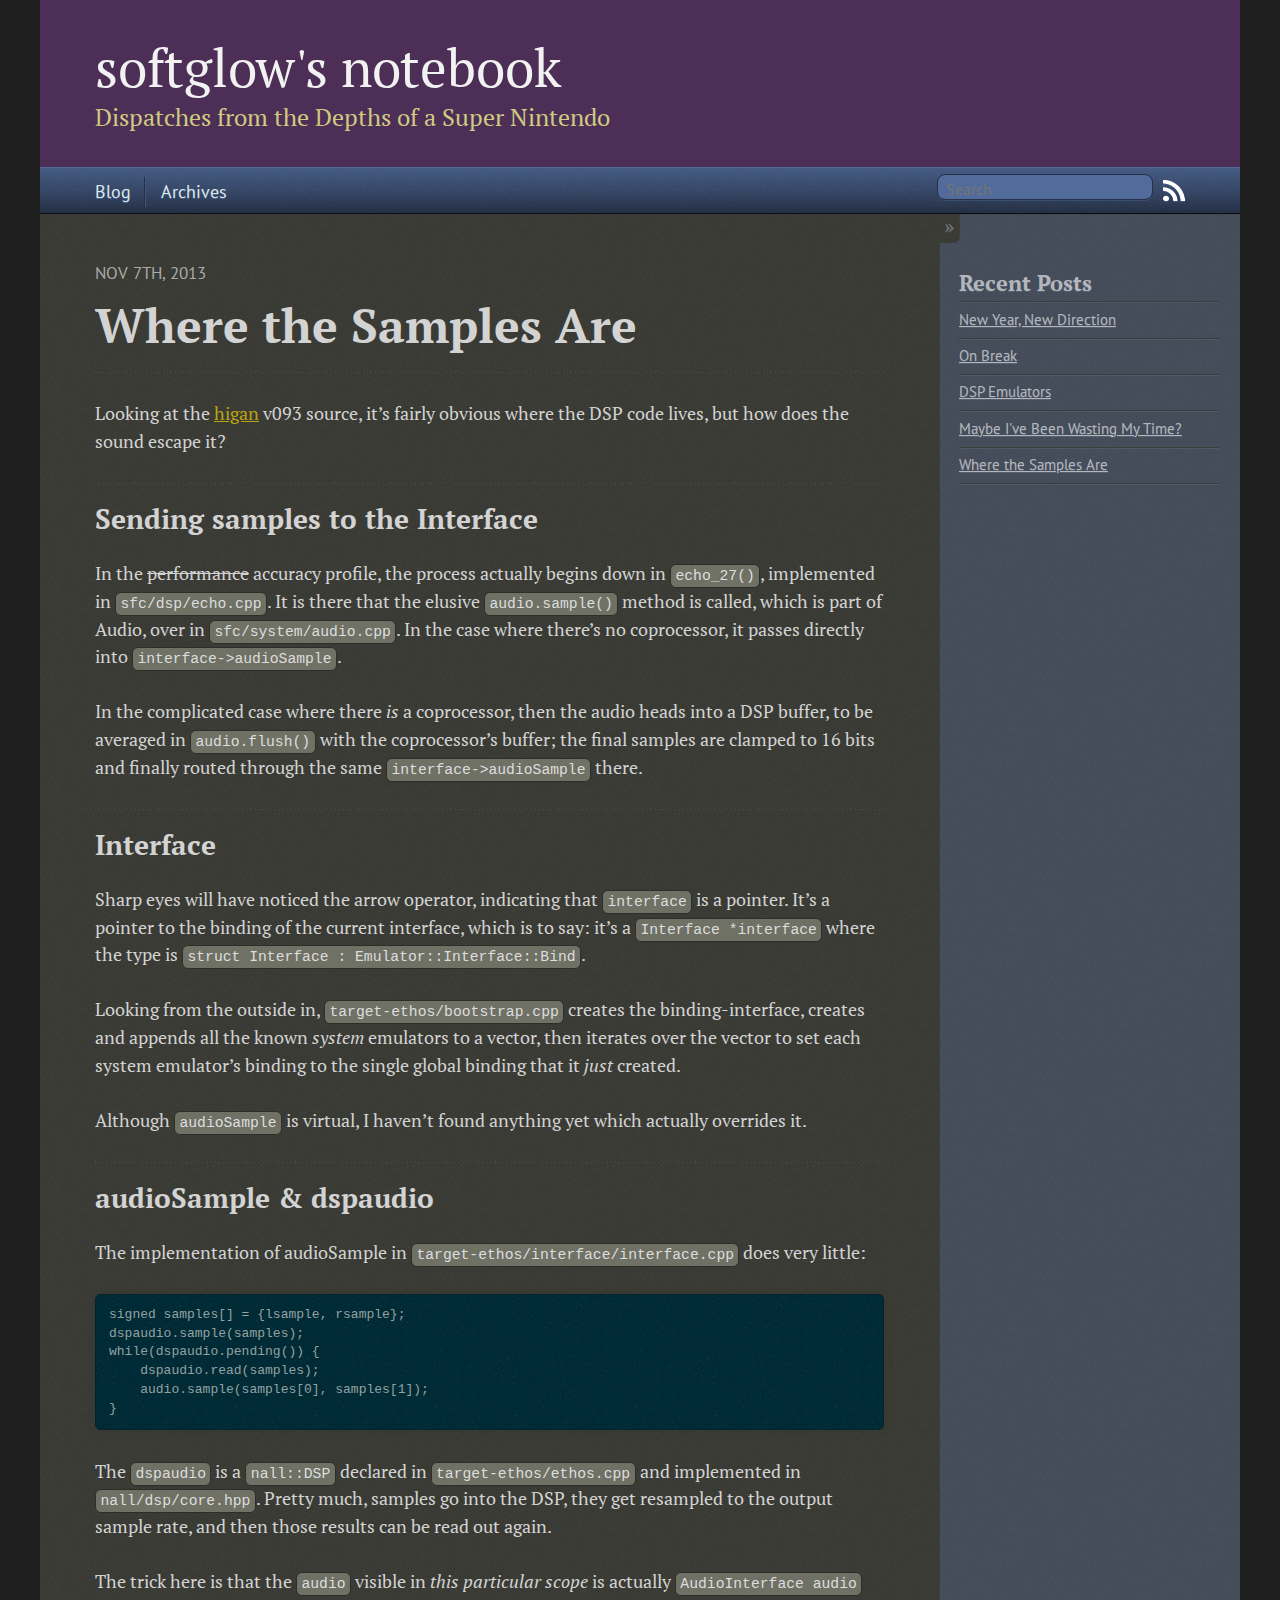
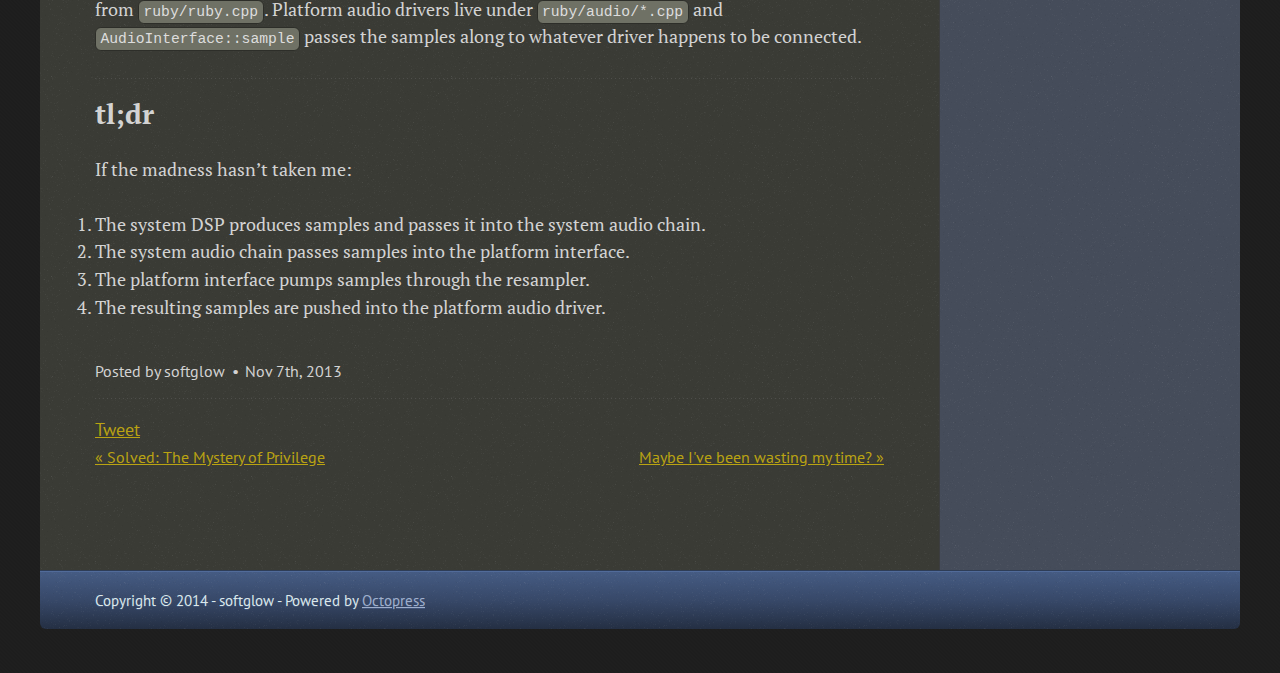
<file: blog/2013/11/07/where-the-samples-are/index.html>
<!DOCTYPE html>
<!--[if IEMobile 7 ]><html class="no-js iem7"><![endif]-->
<!--[if lt IE 9]><html class="no-js lte-ie8"><![endif]-->
<!--[if (gt IE 8)|(gt IEMobile 7)|!(IEMobile)|!(IE)]><!--><html class="no-js" lang="en"><!--<![endif]-->
<head>
  <meta charset="utf-8">
  <title>Where the Samples Are - softglow's notebook</title>
  <meta name="author" content="softglow">

  
  <meta name="description" content="Looking at the higan v093 source, it&rsquo;s fairly
obvious where the DSP code lives, but how does the sound escape it? Sending samples to the &hellip;">
  

  <!-- http://t.co/dKP3o1e -->
  <meta name="HandheldFriendly" content="True">
  <meta name="MobileOptimized" content="320">
  <meta name="viewport" content="width=device-width, initial-scale=1">

  
  <link rel="canonical" href="http://softglow.github.io/blog/2013/11/07/where-the-samples-are">
  <link href="/favicon.png" rel="icon">
  <link href="/stylesheets/screen.css" media="screen, projection" rel="stylesheet" type="text/css">
  <link href="/atom.xml" rel="alternate" title="softglow's notebook" type="application/atom+xml">
  <script src="/javascripts/modernizr-2.0.js"></script>
  <script src="//ajax.googleapis.com/ajax/libs/jquery/1.9.1/jquery.min.js"></script>
  <script>!window.jQuery && document.write(unescape('%3Cscript src="./javascripts/lib/jquery.min.js"%3E%3C/script%3E'))</script>
  <script src="/javascripts/octopress.js" type="text/javascript"></script>
  <!--Fonts from Google"s Web font directory at http://google.com/webfonts -->
<link href="http://fonts.googleapis.com/css?family=PT+Serif:regular,italic,bold,bolditalic" rel="stylesheet" type="text/css">
<link href="http://fonts.googleapis.com/css?family=PT+Sans:regular,italic,bold,bolditalic" rel="stylesheet" type="text/css">

  

</head>

<body   >
  <header role="banner"><hgroup>
  <h1><a href="/">softglow's notebook</a></h1>
  
    <h2>Dispatches from the Depths of a Super Nintendo</h2>
  
</hgroup>

</header>
  <nav role="navigation"><ul class="subscription" data-subscription="rss">
  <li><a href="/atom.xml" rel="subscribe-rss" title="subscribe via RSS">RSS</a></li>
  
</ul>
  
<form action="http://google.com/search" method="get">
  <fieldset role="search">
    <input type="hidden" name="q" value="site:softglow.github.io" />
    <input class="search" type="text" name="q" results="0" placeholder="Search"/>
  </fieldset>
</form>
  
<ul class="main-navigation">
  <li><a href="/">Blog</a></li>
  <li><a href="/blog/archives">Archives</a></li>
</ul>

</nav>
  <div id="main">
    <div id="content">
      <div>
<article class="hentry" role="article">
  
  <header>
    
      <h1 class="entry-title">Where the Samples Are</h1>
    
    
      <p class="meta">
        








  


<time datetime="2013-11-07T20:58:00-05:00" pubdate data-updated="true">Nov 7<span>th</span>, 2013</time>
        
      </p>
    
  </header>


<div class="entry-content"><p>Looking at the <a href="http://byuu.org/higan/">higan</a> v093 source, it&rsquo;s fairly
obvious where the DSP code lives, but how does the sound escape it?</p>

<h2>Sending samples to the Interface</h2>

<p>In the <del>performance</del> accuracy profile, the process actually begins down in
<code>echo_27()</code>, implemented in <code>sfc/dsp/echo.cpp</code>.  It is there that the elusive
<code>audio.sample()</code> method is called, which is part of Audio, over in
<code>sfc/system/audio.cpp</code>.  In the case where there&rsquo;s no coprocessor, it passes
directly into <code>interface-&gt;audioSample</code>.</p>

<p>In the complicated case where there <em>is</em> a coprocessor, then the audio heads
into a DSP buffer, to be averaged in <code>audio.flush()</code> with the coprocessor&rsquo;s
buffer; the final samples are clamped to 16 bits and finally routed through
the same <code>interface-&gt;audioSample</code> there.</p>

<h2>Interface</h2>

<p>Sharp eyes will have noticed the arrow operator, indicating that <code>interface</code>
is a pointer.  It&rsquo;s a pointer to the binding of the current interface, which
is to say: it&rsquo;s a <code>Interface *interface</code> where the type is <code>struct Interface :
Emulator::Interface::Bind</code>.</p>

<p>Looking from the outside in, <code>target-ethos/bootstrap.cpp</code> creates the
binding-interface, creates and appends all the known <em>system</em> emulators to a
vector, then iterates over the vector to set each system emulator&rsquo;s binding to
the single global binding that it <em>just</em> created.</p>

<p>Although <code>audioSample</code> is virtual, I haven&rsquo;t found anything yet which actually
overrides it.</p>

<h2>audioSample &amp; dspaudio</h2>

<p>The implementation of audioSample in <code>target-ethos/interface/interface.cpp</code>
does very little:</p>

<pre><code>signed samples[] = {lsample, rsample};
dspaudio.sample(samples);
while(dspaudio.pending()) {
    dspaudio.read(samples);
    audio.sample(samples[0], samples[1]);
}
</code></pre>

<p>The <code>dspaudio</code> is a <code>nall::DSP</code> declared in <code>target-ethos/ethos.cpp</code> and
implemented in <code>nall/dsp/core.hpp</code>.  Pretty much, samples go into the DSP,
they get resampled to the output sample rate, and then those results can be
read out again.</p>

<p>The trick here is that the <code>audio</code> visible in <em>this particular scope</em> is
actually <code>AudioInterface audio</code> from <code>ruby/ruby.cpp</code>.  Platform audio drivers
live under <code>ruby/audio/*.cpp</code> and <code>AudioInterface::sample</code> passes the samples
along to whatever driver happens to be connected.</p>

<h2>tl;dr</h2>

<p>If the madness hasn&rsquo;t taken me:</p>

<ol>
<li>The system DSP produces samples and passes it into the system audio chain.</li>
<li>The system audio chain passes samples into the platform interface.</li>
<li>The platform interface pumps samples through the resampler.</li>
<li>The resulting samples are pushed into the platform audio driver.</li>
</ol>

</div>


  <footer>
    <p class="meta">
      
  

<span class="byline author vcard">Posted by <span class="fn">softglow</span></span>

      








  


<time datetime="2013-11-07T20:58:00-05:00" pubdate data-updated="true">Nov 7<span>th</span>, 2013</time>
      


    </p>
    
      <div class="sharing">
  
  <a href="//twitter.com/share" class="twitter-share-button" data-url="http://softglow.github.io/blog/2013/11/07/where-the-samples-are/" data-via="" data-counturl="http://softglow.github.io/blog/2013/11/07/where-the-samples-are/" >Tweet</a>
  
  
  
</div>

    
    <p class="meta">
      
        <a class="basic-alignment left" href="/blog/2013/11/04/solved-the-mystery-of-privilege/" title="Previous Post: Solved: The Mystery of Privilege">&laquo; Solved: The Mystery of Privilege</a>
      
      
        <a class="basic-alignment right" href="/blog/2013/11/12/maybe-ive-been-wasting-my-time/" title="Next Post: Maybe I've been wasting my time?">Maybe I've been wasting my time? &raquo;</a>
      
    </p>
  </footer>
</article>

</div>

<aside class="sidebar">
  
    <section>
  <h1>Recent Posts</h1>
  <ul id="recent_posts">
    
      <li class="post">
        <a href="/blog/2014/01/06/new-year/">New Year, New Direction</a>
      </li>
    
      <li class="post">
        <a href="/blog/2013/12/09/on-break/">On Break</a>
      </li>
    
      <li class="post">
        <a href="/blog/2013/11/14/dsp-emulators/">DSP Emulators</a>
      </li>
    
      <li class="post">
        <a href="/blog/2013/11/12/maybe-ive-been-wasting-my-time/">Maybe I've Been Wasting My Time?</a>
      </li>
    
      <li class="post">
        <a href="/blog/2013/11/07/where-the-samples-are/">Where the Samples Are</a>
      </li>
    
  </ul>
</section>





  
</aside>


    </div>
  </div>
  <footer role="contentinfo"><p>
  Copyright &copy; 2014 - softglow -
  <span class="credit">Powered by <a href="http://octopress.org">Octopress</a></span>
</p>

</footer>
  







  <script type="text/javascript">
    (function(){
      var twitterWidgets = document.createElement('script');
      twitterWidgets.type = 'text/javascript';
      twitterWidgets.async = true;
      twitterWidgets.src = '//platform.twitter.com/widgets.js';
      document.getElementsByTagName('head')[0].appendChild(twitterWidgets);
    })();
  </script>





</body>
</html>
</file>
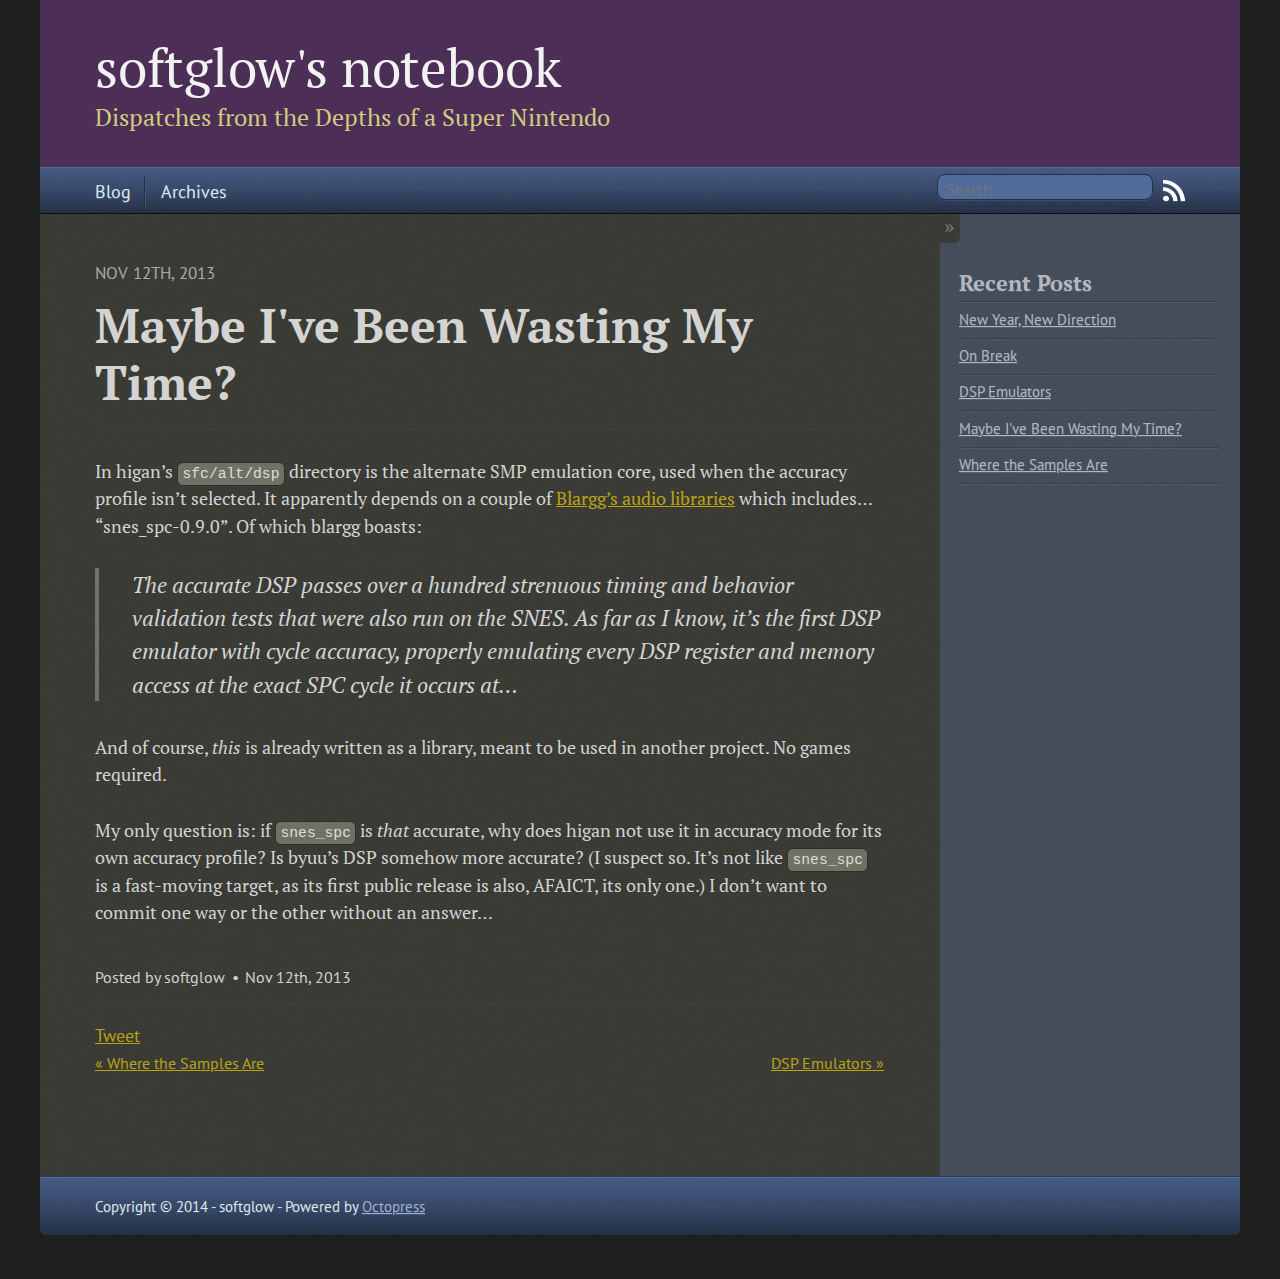
<file: blog/2013/11/12/maybe-ive-been-wasting-my-time/index.html>
<!DOCTYPE html>
<!--[if IEMobile 7 ]><html class="no-js iem7"><![endif]-->
<!--[if lt IE 9]><html class="no-js lte-ie8"><![endif]-->
<!--[if (gt IE 8)|(gt IEMobile 7)|!(IEMobile)|!(IE)]><!--><html class="no-js" lang="en"><!--<![endif]-->
<head>
  <meta charset="utf-8">
  <title>Maybe I've been wasting my time? - softglow's notebook</title>
  <meta name="author" content="softglow">

  
  <meta name="description" content="In higan&rsquo;s sfc/alt/dsp directory is the alternate SMP emulation core, used
when the accuracy profile isn&rsquo;t selected. It apparently &hellip;">
  

  <!-- http://t.co/dKP3o1e -->
  <meta name="HandheldFriendly" content="True">
  <meta name="MobileOptimized" content="320">
  <meta name="viewport" content="width=device-width, initial-scale=1">

  
  <link rel="canonical" href="http://softglow.github.io/blog/2013/11/12/maybe-ive-been-wasting-my-time">
  <link href="/favicon.png" rel="icon">
  <link href="/stylesheets/screen.css" media="screen, projection" rel="stylesheet" type="text/css">
  <link href="/atom.xml" rel="alternate" title="softglow's notebook" type="application/atom+xml">
  <script src="/javascripts/modernizr-2.0.js"></script>
  <script src="//ajax.googleapis.com/ajax/libs/jquery/1.9.1/jquery.min.js"></script>
  <script>!window.jQuery && document.write(unescape('%3Cscript src="./javascripts/lib/jquery.min.js"%3E%3C/script%3E'))</script>
  <script src="/javascripts/octopress.js" type="text/javascript"></script>
  <!--Fonts from Google"s Web font directory at http://google.com/webfonts -->
<link href="http://fonts.googleapis.com/css?family=PT+Serif:regular,italic,bold,bolditalic" rel="stylesheet" type="text/css">
<link href="http://fonts.googleapis.com/css?family=PT+Sans:regular,italic,bold,bolditalic" rel="stylesheet" type="text/css">

  

</head>

<body   >
  <header role="banner"><hgroup>
  <h1><a href="/">softglow's notebook</a></h1>
  
    <h2>Dispatches from the Depths of a Super Nintendo</h2>
  
</hgroup>

</header>
  <nav role="navigation"><ul class="subscription" data-subscription="rss">
  <li><a href="/atom.xml" rel="subscribe-rss" title="subscribe via RSS">RSS</a></li>
  
</ul>
  
<form action="http://google.com/search" method="get">
  <fieldset role="search">
    <input type="hidden" name="q" value="site:softglow.github.io" />
    <input class="search" type="text" name="q" results="0" placeholder="Search"/>
  </fieldset>
</form>
  
<ul class="main-navigation">
  <li><a href="/">Blog</a></li>
  <li><a href="/blog/archives">Archives</a></li>
</ul>

</nav>
  <div id="main">
    <div id="content">
      <div>
<article class="hentry" role="article">
  
  <header>
    
      <h1 class="entry-title">Maybe I've Been Wasting My Time?</h1>
    
    
      <p class="meta">
        








  


<time datetime="2013-11-12T20:17:00-05:00" pubdate data-updated="true">Nov 12<span>th</span>, 2013</time>
        
      </p>
    
  </header>


<div class="entry-content"><p>In higan&rsquo;s <code>sfc/alt/dsp</code> directory is the alternate SMP emulation core, used
when the accuracy profile isn&rsquo;t selected.  It apparently depends on a couple
of <a href="http://slack.net/~ant/libs/audio.html">Blargg&rsquo;s audio libraries</a> which
includes&hellip; &ldquo;snes_spc-0.9.0&rdquo;.  Of which blargg boasts:</p>

<blockquote><p>The accurate DSP passes over a hundred strenuous timing and behavior
validation tests that were also run on the SNES. As far as I know, it&rsquo;s the
first DSP emulator with cycle accuracy, properly emulating every DSP
register and memory access at the exact SPC cycle it occurs at&hellip;</p></blockquote>

<p>And of course, <em>this</em> is already written as a library, meant to be used in
another project.  No games required.</p>

<p>My only question is: if <code>snes_spc</code> is <em>that</em> accurate, why does higan not use
it in accuracy mode for its own accuracy profile?  Is byuu&rsquo;s DSP somehow more
accurate?  (I suspect so.  It&rsquo;s not like <code>snes_spc</code> is a fast-moving target,
as its first public release is also, AFAICT, its only one.)  I don&rsquo;t want to
commit one way or the other without an answer&hellip;</p>
</div>


  <footer>
    <p class="meta">
      
  

<span class="byline author vcard">Posted by <span class="fn">softglow</span></span>

      








  


<time datetime="2013-11-12T20:17:00-05:00" pubdate data-updated="true">Nov 12<span>th</span>, 2013</time>
      


    </p>
    
      <div class="sharing">
  
  <a href="//twitter.com/share" class="twitter-share-button" data-url="http://softglow.github.io/blog/2013/11/12/maybe-ive-been-wasting-my-time/" data-via="" data-counturl="http://softglow.github.io/blog/2013/11/12/maybe-ive-been-wasting-my-time/" >Tweet</a>
  
  
  
</div>

    
    <p class="meta">
      
        <a class="basic-alignment left" href="/blog/2013/11/07/where-the-samples-are/" title="Previous Post: Where the Samples Are">&laquo; Where the Samples Are</a>
      
      
        <a class="basic-alignment right" href="/blog/2013/11/14/dsp-emulators/" title="Next Post: DSP Emulators">DSP Emulators &raquo;</a>
      
    </p>
  </footer>
</article>

</div>

<aside class="sidebar">
  
    <section>
  <h1>Recent Posts</h1>
  <ul id="recent_posts">
    
      <li class="post">
        <a href="/blog/2014/01/06/new-year/">New Year, New Direction</a>
      </li>
    
      <li class="post">
        <a href="/blog/2013/12/09/on-break/">On Break</a>
      </li>
    
      <li class="post">
        <a href="/blog/2013/11/14/dsp-emulators/">DSP Emulators</a>
      </li>
    
      <li class="post">
        <a href="/blog/2013/11/12/maybe-ive-been-wasting-my-time/">Maybe I've Been Wasting My Time?</a>
      </li>
    
      <li class="post">
        <a href="/blog/2013/11/07/where-the-samples-are/">Where the Samples Are</a>
      </li>
    
  </ul>
</section>





  
</aside>


    </div>
  </div>
  <footer role="contentinfo"><p>
  Copyright &copy; 2014 - softglow -
  <span class="credit">Powered by <a href="http://octopress.org">Octopress</a></span>
</p>

</footer>
  







  <script type="text/javascript">
    (function(){
      var twitterWidgets = document.createElement('script');
      twitterWidgets.type = 'text/javascript';
      twitterWidgets.async = true;
      twitterWidgets.src = '//platform.twitter.com/widgets.js';
      document.getElementsByTagName('head')[0].appendChild(twitterWidgets);
    })();
  </script>





</body>
</html>
</file>
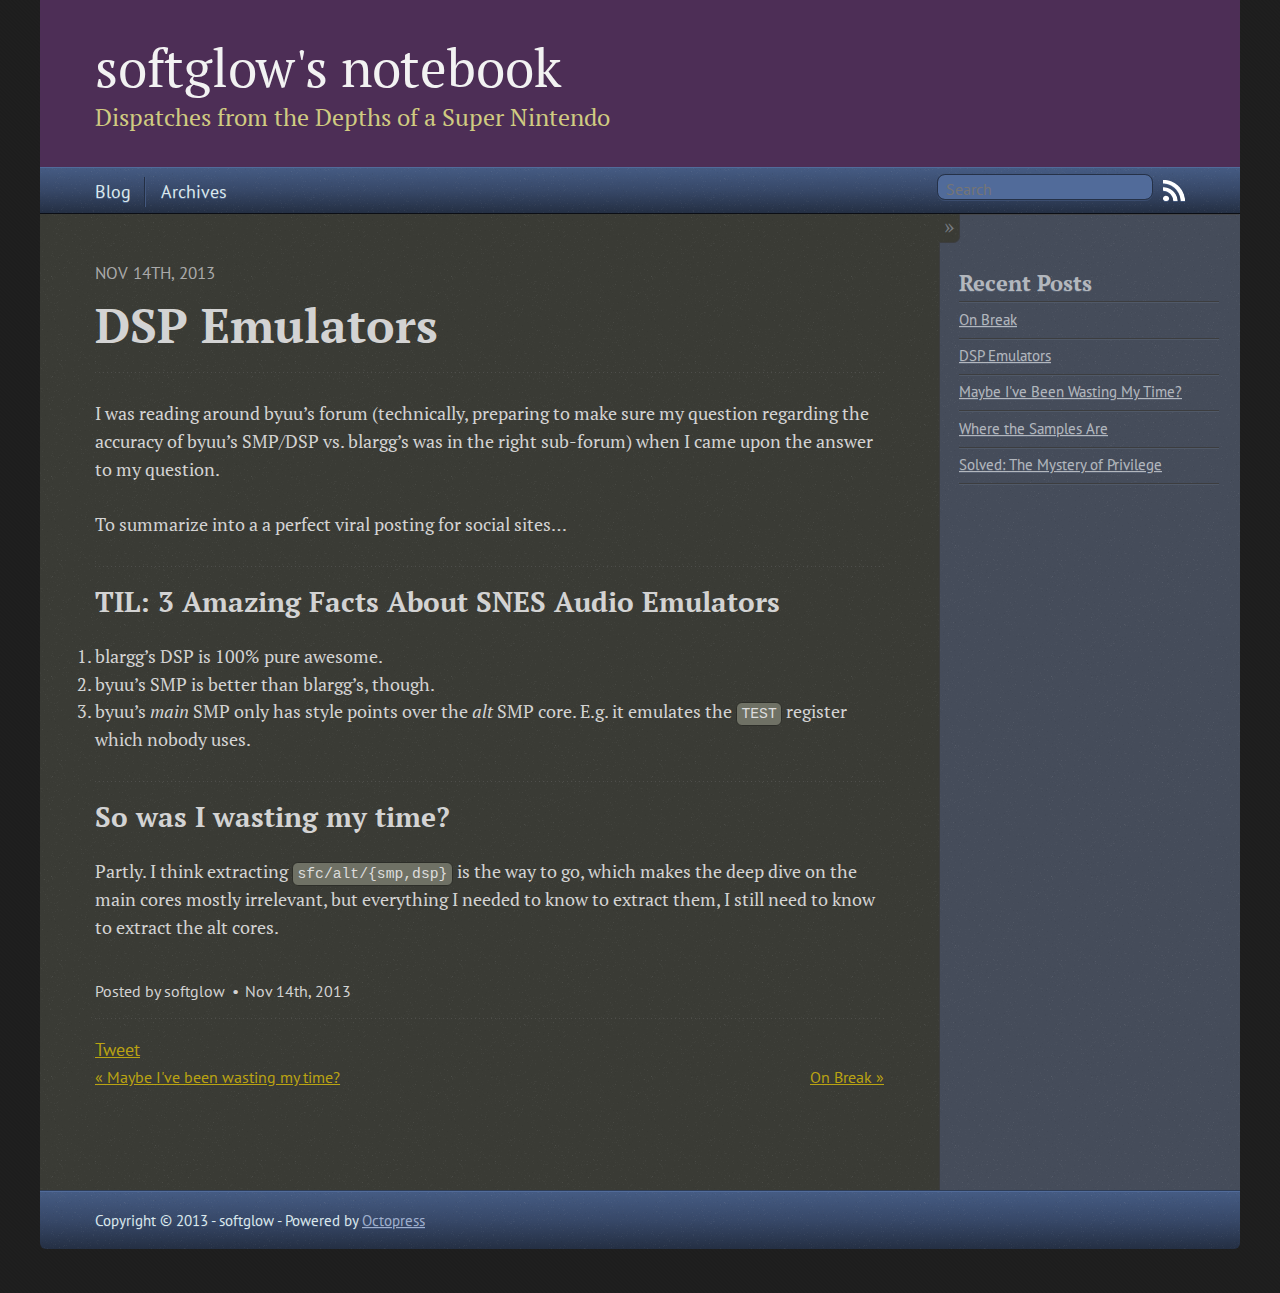
<file: blog/2013/11/14/dsp-emulators/index.html>
<!DOCTYPE html>
<!--[if IEMobile 7 ]><html class="no-js iem7"><![endif]-->
<!--[if lt IE 9]><html class="no-js lte-ie8"><![endif]-->
<!--[if (gt IE 8)|(gt IEMobile 7)|!(IEMobile)|!(IE)]><!--><html class="no-js" lang="en"><!--<![endif]-->
<head>
  <meta charset="utf-8">
  <title>DSP Emulators - softglow's notebook</title>
  <meta name="author" content="softglow">

  
  <meta name="description" content="I was reading around byuu&rsquo;s forum (technically, preparing to make sure my
question regarding the accuracy of byuu&rsquo;s SMP/DSP vs. blargg& &hellip;">
  

  <!-- http://t.co/dKP3o1e -->
  <meta name="HandheldFriendly" content="True">
  <meta name="MobileOptimized" content="320">
  <meta name="viewport" content="width=device-width, initial-scale=1">

  
  <link rel="canonical" href="http://softglow.github.io/blog/2013/11/14/dsp-emulators">
  <link href="/favicon.png" rel="icon">
  <link href="/stylesheets/screen.css" media="screen, projection" rel="stylesheet" type="text/css">
  <link href="/atom.xml" rel="alternate" title="softglow's notebook" type="application/atom+xml">
  <script src="/javascripts/modernizr-2.0.js"></script>
  <script src="//ajax.googleapis.com/ajax/libs/jquery/1.9.1/jquery.min.js"></script>
  <script>!window.jQuery && document.write(unescape('%3Cscript src="./javascripts/lib/jquery.min.js"%3E%3C/script%3E'))</script>
  <script src="/javascripts/octopress.js" type="text/javascript"></script>
  <!--Fonts from Google"s Web font directory at http://google.com/webfonts -->
<link href="http://fonts.googleapis.com/css?family=PT+Serif:regular,italic,bold,bolditalic" rel="stylesheet" type="text/css">
<link href="http://fonts.googleapis.com/css?family=PT+Sans:regular,italic,bold,bolditalic" rel="stylesheet" type="text/css">

  

</head>

<body   >
  <header role="banner"><hgroup>
  <h1><a href="/">softglow's notebook</a></h1>
  
    <h2>Dispatches from the Depths of a Super Nintendo</h2>
  
</hgroup>

</header>
  <nav role="navigation"><ul class="subscription" data-subscription="rss">
  <li><a href="/atom.xml" rel="subscribe-rss" title="subscribe via RSS">RSS</a></li>
  
</ul>
  
<form action="http://google.com/search" method="get">
  <fieldset role="search">
    <input type="hidden" name="q" value="site:softglow.github.io" />
    <input class="search" type="text" name="q" results="0" placeholder="Search"/>
  </fieldset>
</form>
  
<ul class="main-navigation">
  <li><a href="/">Blog</a></li>
  <li><a href="/blog/archives">Archives</a></li>
</ul>

</nav>
  <div id="main">
    <div id="content">
      <div>
<article class="hentry" role="article">
  
  <header>
    
      <h1 class="entry-title">DSP Emulators</h1>
    
    
      <p class="meta">
        








  


<time datetime="2013-11-14T21:15:00-05:00" pubdate data-updated="true">Nov 14<span>th</span>, 2013</time>
        
      </p>
    
  </header>


<div class="entry-content"><p>I was reading around byuu&rsquo;s forum (technically, preparing to make sure my
question regarding the accuracy of byuu&rsquo;s SMP/DSP vs. blargg&rsquo;s was in the
right sub-forum) when I came upon the answer to my question.</p>

<p>To summarize into a a perfect viral posting for social sites&hellip;</p>

<h2>TIL: 3 Amazing Facts About SNES Audio Emulators</h2>

<ol>
<li>blargg&rsquo;s DSP is 100% pure awesome.</li>
<li>byuu&rsquo;s SMP is better than blargg&rsquo;s, though.</li>
<li>byuu&rsquo;s <em>main</em> SMP only has style points over the <em>alt</em> SMP core.  E.g. it
emulates the <code>TEST</code> register which nobody uses.</li>
</ol>


<h2>So was I wasting my time?</h2>

<p>Partly.  I think extracting <code>sfc/alt/{smp,dsp}</code> is the way to go, which makes
the deep dive on the main cores mostly irrelevant, but everything I needed to
know to extract them, I still need to know to extract the alt cores.</p>
</div>


  <footer>
    <p class="meta">
      
  

<span class="byline author vcard">Posted by <span class="fn">softglow</span></span>

      








  


<time datetime="2013-11-14T21:15:00-05:00" pubdate data-updated="true">Nov 14<span>th</span>, 2013</time>
      


    </p>
    
      <div class="sharing">
  
  <a href="//twitter.com/share" class="twitter-share-button" data-url="http://softglow.github.io/blog/2013/11/14/dsp-emulators/" data-via="" data-counturl="http://softglow.github.io/blog/2013/11/14/dsp-emulators/" >Tweet</a>
  
  
  
</div>

    
    <p class="meta">
      
        <a class="basic-alignment left" href="/blog/2013/11/12/maybe-ive-been-wasting-my-time/" title="Previous Post: Maybe I've been wasting my time?">&laquo; Maybe I've been wasting my time?</a>
      
      
        <a class="basic-alignment right" href="/blog/2013/12/09/on-break/" title="Next Post: On Break">On Break &raquo;</a>
      
    </p>
  </footer>
</article>

</div>

<aside class="sidebar">
  
    <section>
  <h1>Recent Posts</h1>
  <ul id="recent_posts">
    
      <li class="post">
        <a href="/blog/2013/12/09/on-break/">On Break</a>
      </li>
    
      <li class="post">
        <a href="/blog/2013/11/14/dsp-emulators/">DSP Emulators</a>
      </li>
    
      <li class="post">
        <a href="/blog/2013/11/12/maybe-ive-been-wasting-my-time/">Maybe I've Been Wasting My Time?</a>
      </li>
    
      <li class="post">
        <a href="/blog/2013/11/07/where-the-samples-are/">Where the Samples Are</a>
      </li>
    
      <li class="post">
        <a href="/blog/2013/11/04/solved-the-mystery-of-privilege/">Solved: The Mystery of Privilege</a>
      </li>
    
  </ul>
</section>





  
</aside>


    </div>
  </div>
  <footer role="contentinfo"><p>
  Copyright &copy; 2013 - softglow -
  <span class="credit">Powered by <a href="http://octopress.org">Octopress</a></span>
</p>

</footer>
  







  <script type="text/javascript">
    (function(){
      var twitterWidgets = document.createElement('script');
      twitterWidgets.type = 'text/javascript';
      twitterWidgets.async = true;
      twitterWidgets.src = '//platform.twitter.com/widgets.js';
      document.getElementsByTagName('head')[0].appendChild(twitterWidgets);
    })();
  </script>





</body>
</html>
</file>
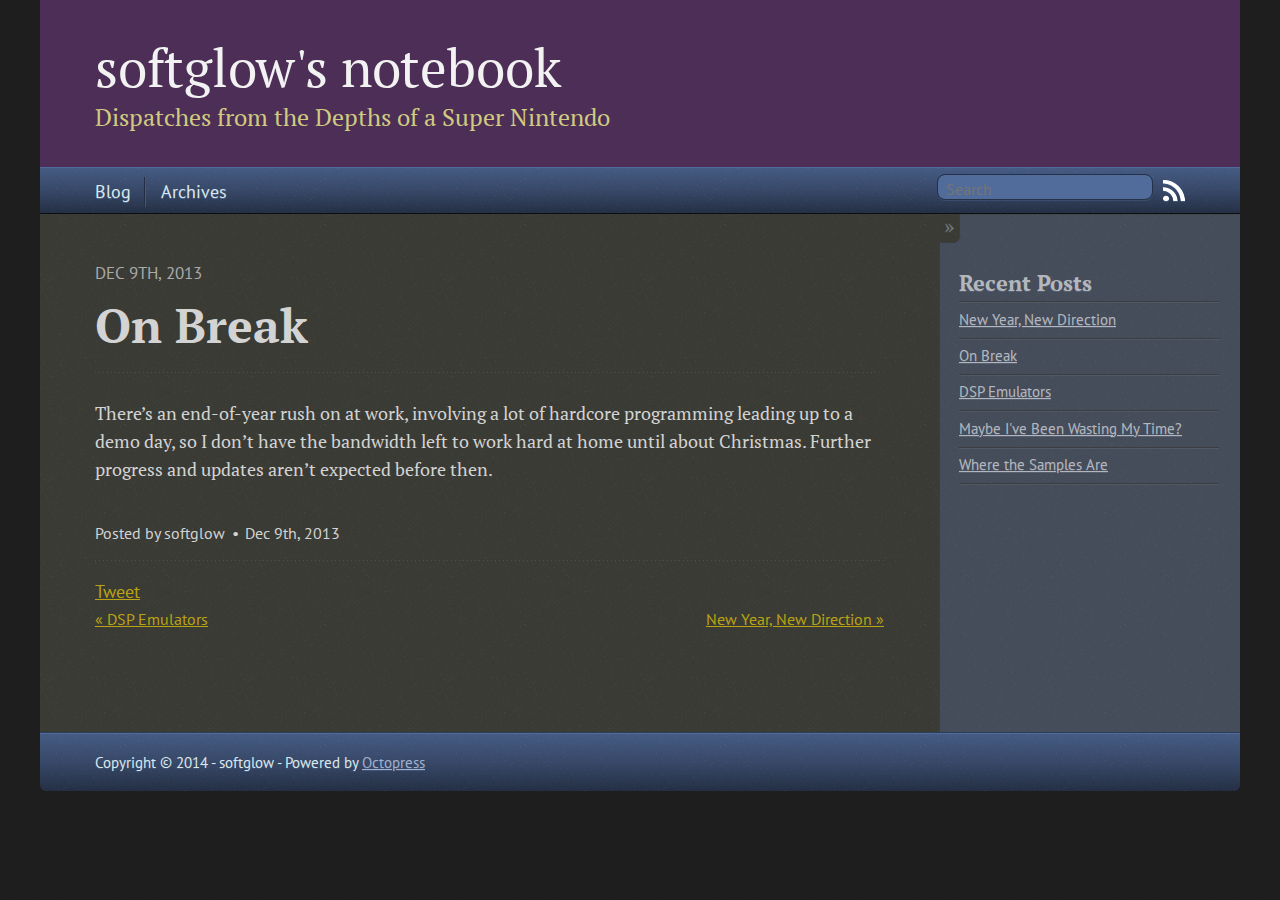
<file: blog/2013/12/09/on-break/index.html>
<!DOCTYPE html>
<!--[if IEMobile 7 ]><html class="no-js iem7"><![endif]-->
<!--[if lt IE 9]><html class="no-js lte-ie8"><![endif]-->
<!--[if (gt IE 8)|(gt IEMobile 7)|!(IEMobile)|!(IE)]><!--><html class="no-js" lang="en"><!--<![endif]-->
<head>
  <meta charset="utf-8">
  <title>On Break - softglow's notebook</title>
  <meta name="author" content="softglow">

  
  <meta name="description" content="There&rsquo;s an end-of-year rush on at work, involving a lot of hardcore
programming leading up to a demo day, so I don&rsquo;t have the bandwidth &hellip;">
  

  <!-- http://t.co/dKP3o1e -->
  <meta name="HandheldFriendly" content="True">
  <meta name="MobileOptimized" content="320">
  <meta name="viewport" content="width=device-width, initial-scale=1">

  
  <link rel="canonical" href="http://softglow.github.io/blog/2013/12/09/on-break">
  <link href="/favicon.png" rel="icon">
  <link href="/stylesheets/screen.css" media="screen, projection" rel="stylesheet" type="text/css">
  <link href="/atom.xml" rel="alternate" title="softglow's notebook" type="application/atom+xml">
  <script src="/javascripts/modernizr-2.0.js"></script>
  <script src="//ajax.googleapis.com/ajax/libs/jquery/1.9.1/jquery.min.js"></script>
  <script>!window.jQuery && document.write(unescape('%3Cscript src="./javascripts/lib/jquery.min.js"%3E%3C/script%3E'))</script>
  <script src="/javascripts/octopress.js" type="text/javascript"></script>
  <!--Fonts from Google"s Web font directory at http://google.com/webfonts -->
<link href="http://fonts.googleapis.com/css?family=PT+Serif:regular,italic,bold,bolditalic" rel="stylesheet" type="text/css">
<link href="http://fonts.googleapis.com/css?family=PT+Sans:regular,italic,bold,bolditalic" rel="stylesheet" type="text/css">

  

</head>

<body   >
  <header role="banner"><hgroup>
  <h1><a href="/">softglow's notebook</a></h1>
  
    <h2>Dispatches from the Depths of a Super Nintendo</h2>
  
</hgroup>

</header>
  <nav role="navigation"><ul class="subscription" data-subscription="rss">
  <li><a href="/atom.xml" rel="subscribe-rss" title="subscribe via RSS">RSS</a></li>
  
</ul>
  
<form action="http://google.com/search" method="get">
  <fieldset role="search">
    <input type="hidden" name="q" value="site:softglow.github.io" />
    <input class="search" type="text" name="q" results="0" placeholder="Search"/>
  </fieldset>
</form>
  
<ul class="main-navigation">
  <li><a href="/">Blog</a></li>
  <li><a href="/blog/archives">Archives</a></li>
</ul>

</nav>
  <div id="main">
    <div id="content">
      <div>
<article class="hentry" role="article">
  
  <header>
    
      <h1 class="entry-title">On Break</h1>
    
    
      <p class="meta">
        








  


<time datetime="2013-12-09T18:46:00-05:00" pubdate data-updated="true">Dec 9<span>th</span>, 2013</time>
        
      </p>
    
  </header>


<div class="entry-content"><p>There&rsquo;s an end-of-year rush on at work, involving a lot of hardcore
programming leading up to a demo day, so I don&rsquo;t have the bandwidth left to
work hard at home until about Christmas.  Further progress and updates aren&rsquo;t
expected before then.</p>
</div>


  <footer>
    <p class="meta">
      
  

<span class="byline author vcard">Posted by <span class="fn">softglow</span></span>

      








  


<time datetime="2013-12-09T18:46:00-05:00" pubdate data-updated="true">Dec 9<span>th</span>, 2013</time>
      


    </p>
    
      <div class="sharing">
  
  <a href="//twitter.com/share" class="twitter-share-button" data-url="http://softglow.github.io/blog/2013/12/09/on-break/" data-via="" data-counturl="http://softglow.github.io/blog/2013/12/09/on-break/" >Tweet</a>
  
  
  
</div>

    
    <p class="meta">
      
        <a class="basic-alignment left" href="/blog/2013/11/14/dsp-emulators/" title="Previous Post: DSP Emulators">&laquo; DSP Emulators</a>
      
      
        <a class="basic-alignment right" href="/blog/2014/01/06/new-year/" title="Next Post: New Year, New Direction">New Year, New Direction &raquo;</a>
      
    </p>
  </footer>
</article>

</div>

<aside class="sidebar">
  
    <section>
  <h1>Recent Posts</h1>
  <ul id="recent_posts">
    
      <li class="post">
        <a href="/blog/2014/01/06/new-year/">New Year, New Direction</a>
      </li>
    
      <li class="post">
        <a href="/blog/2013/12/09/on-break/">On Break</a>
      </li>
    
      <li class="post">
        <a href="/blog/2013/11/14/dsp-emulators/">DSP Emulators</a>
      </li>
    
      <li class="post">
        <a href="/blog/2013/11/12/maybe-ive-been-wasting-my-time/">Maybe I've Been Wasting My Time?</a>
      </li>
    
      <li class="post">
        <a href="/blog/2013/11/07/where-the-samples-are/">Where the Samples Are</a>
      </li>
    
  </ul>
</section>





  
</aside>


    </div>
  </div>
  <footer role="contentinfo"><p>
  Copyright &copy; 2014 - softglow -
  <span class="credit">Powered by <a href="http://octopress.org">Octopress</a></span>
</p>

</footer>
  







  <script type="text/javascript">
    (function(){
      var twitterWidgets = document.createElement('script');
      twitterWidgets.type = 'text/javascript';
      twitterWidgets.async = true;
      twitterWidgets.src = '//platform.twitter.com/widgets.js';
      document.getElementsByTagName('head')[0].appendChild(twitterWidgets);
    })();
  </script>





</body>
</html>
</file>
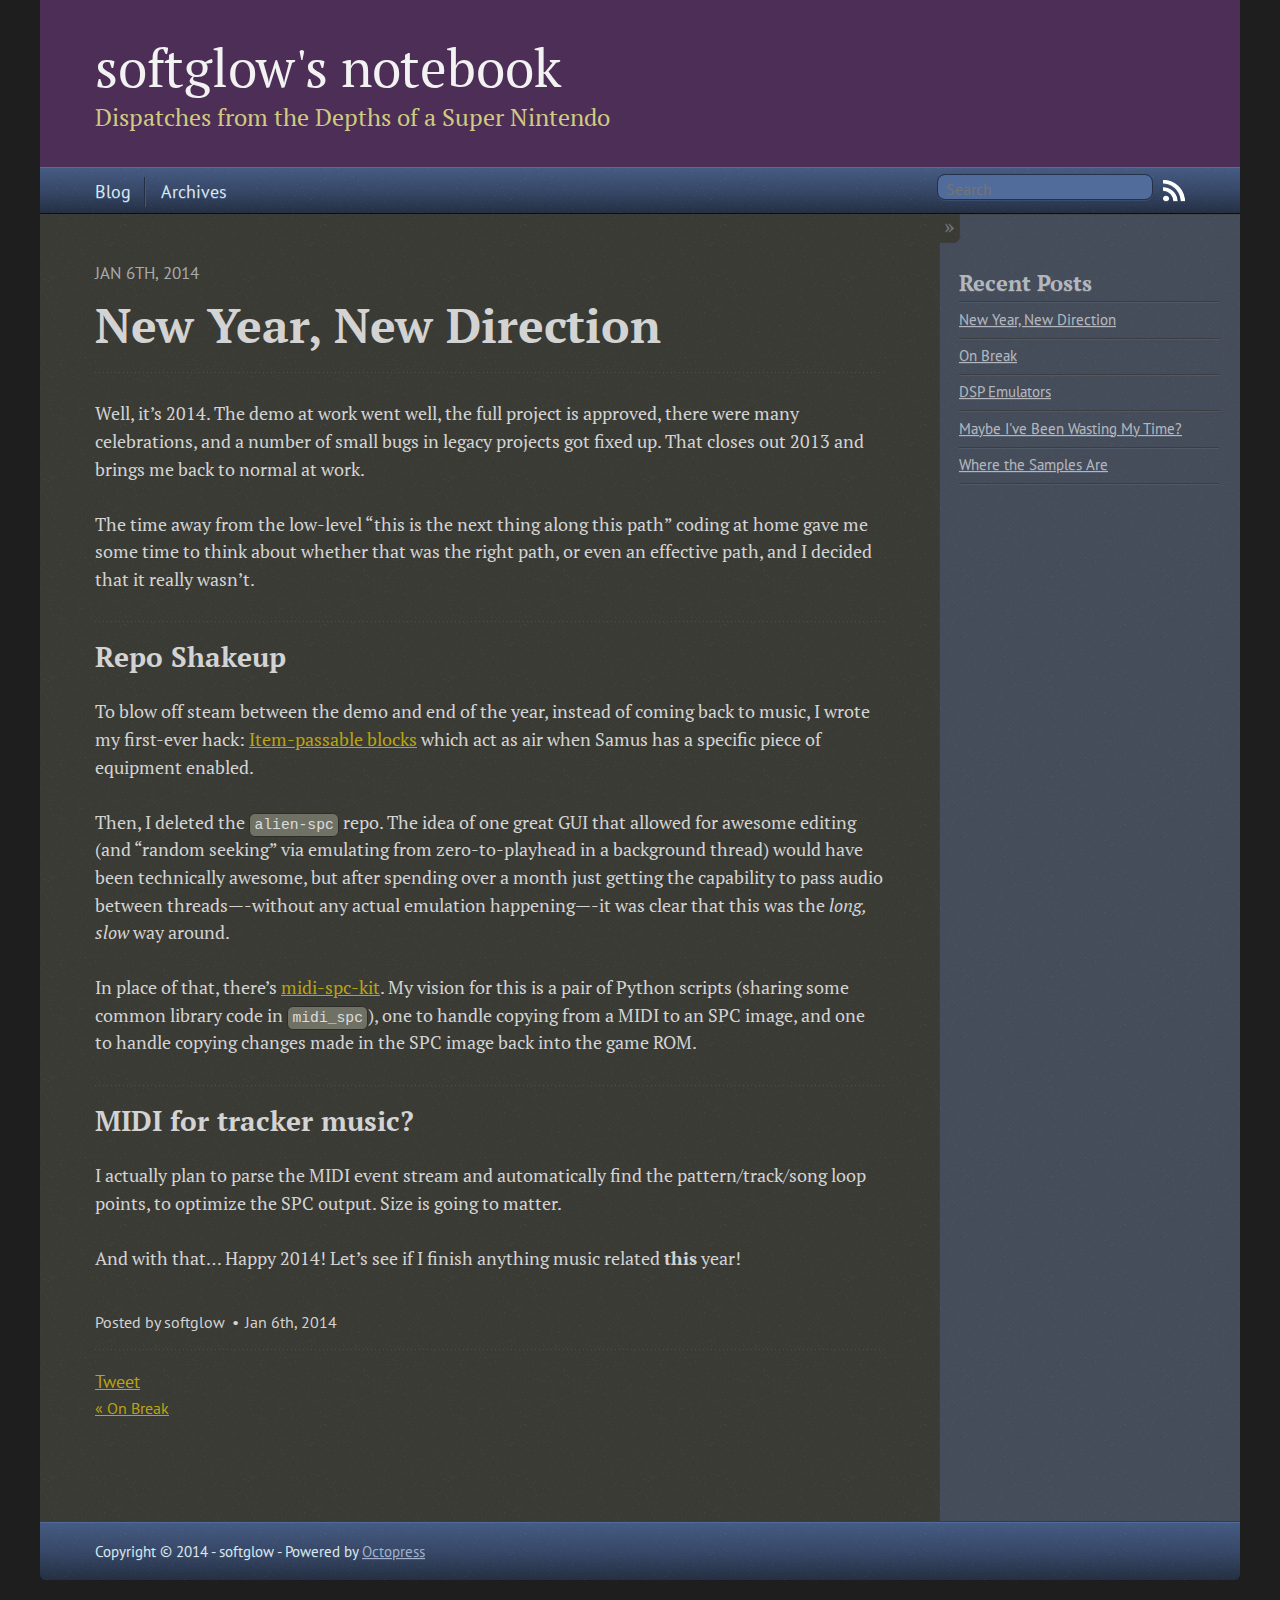
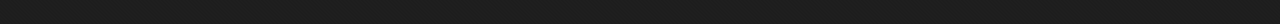
<file: blog/2014/01/06/new-year/index.html>
<!DOCTYPE html>
<!--[if IEMobile 7 ]><html class="no-js iem7"><![endif]-->
<!--[if lt IE 9]><html class="no-js lte-ie8"><![endif]-->
<!--[if (gt IE 8)|(gt IEMobile 7)|!(IEMobile)|!(IE)]><!--><html class="no-js" lang="en"><!--<![endif]-->
<head>
  <meta charset="utf-8">
  <title>New Year, New Direction - softglow's notebook</title>
  <meta name="author" content="softglow">

  
  <meta name="description" content="Well, it&rsquo;s 2014. The demo at work went well, the full project is approved,
there were many celebrations, and a number of small bugs in legacy &hellip;">
  

  <!-- http://t.co/dKP3o1e -->
  <meta name="HandheldFriendly" content="True">
  <meta name="MobileOptimized" content="320">
  <meta name="viewport" content="width=device-width, initial-scale=1">

  
  <link rel="canonical" href="http://softglow.github.io/blog/2014/01/06/new-year">
  <link href="/favicon.png" rel="icon">
  <link href="/stylesheets/screen.css" media="screen, projection" rel="stylesheet" type="text/css">
  <link href="/atom.xml" rel="alternate" title="softglow's notebook" type="application/atom+xml">
  <script src="/javascripts/modernizr-2.0.js"></script>
  <script src="//ajax.googleapis.com/ajax/libs/jquery/1.9.1/jquery.min.js"></script>
  <script>!window.jQuery && document.write(unescape('%3Cscript src="./javascripts/lib/jquery.min.js"%3E%3C/script%3E'))</script>
  <script src="/javascripts/octopress.js" type="text/javascript"></script>
  <!--Fonts from Google"s Web font directory at http://google.com/webfonts -->
<link href="http://fonts.googleapis.com/css?family=PT+Serif:regular,italic,bold,bolditalic" rel="stylesheet" type="text/css">
<link href="http://fonts.googleapis.com/css?family=PT+Sans:regular,italic,bold,bolditalic" rel="stylesheet" type="text/css">

  

</head>

<body   >
  <header role="banner"><hgroup>
  <h1><a href="/">softglow's notebook</a></h1>
  
    <h2>Dispatches from the Depths of a Super Nintendo</h2>
  
</hgroup>

</header>
  <nav role="navigation"><ul class="subscription" data-subscription="rss">
  <li><a href="/atom.xml" rel="subscribe-rss" title="subscribe via RSS">RSS</a></li>
  
</ul>
  
<form action="http://google.com/search" method="get">
  <fieldset role="search">
    <input type="hidden" name="q" value="site:softglow.github.io" />
    <input class="search" type="text" name="q" results="0" placeholder="Search"/>
  </fieldset>
</form>
  
<ul class="main-navigation">
  <li><a href="/">Blog</a></li>
  <li><a href="/blog/archives">Archives</a></li>
</ul>

</nav>
  <div id="main">
    <div id="content">
      <div>
<article class="hentry" role="article">
  
  <header>
    
      <h1 class="entry-title">New Year, New Direction</h1>
    
    
      <p class="meta">
        








  


<time datetime="2014-01-06T18:57:00-05:00" pubdate data-updated="true">Jan 6<span>th</span>, 2014</time>
        
      </p>
    
  </header>


<div class="entry-content"><p>Well, it&rsquo;s 2014.  The demo at work went well, the full project is approved,
there were many celebrations, and a number of small bugs in legacy projects
got fixed up.  That closes out 2013 and brings me back to normal at work.</p>

<p>The time away from the low-level &ldquo;this is the next thing along this path&rdquo;
coding at home gave me some time to think about whether that was the right
path, or even an effective path, and I decided that it really wasn&rsquo;t.</p>

<h2>Repo Shakeup</h2>

<p>To blow off steam between the demo and end of the year, instead of coming back
to music, I wrote my first-ever hack:
<a href="https://github.com/softglow/sm-item-pass-blocks">Item-passable blocks</a> which
act as air when Samus has a specific piece of equipment enabled.</p>

<p>Then, I deleted the <code>alien-spc</code> repo.  The idea of one great GUI that allowed
for awesome editing (and &ldquo;random seeking&rdquo; via emulating from zero-to-playhead
in a background thread) would have been technically awesome, but after
spending over a month just getting the capability to pass audio between
threads&mdash;-without any actual emulation happening&mdash;-it was clear that this was
the <em>long, slow</em> way around.</p>

<p>In place of that, there&rsquo;s
<a href="https://github.com/softglow/midi-spc-kit/tree/wip">midi-spc-kit</a>.  My vision
for this is a pair of Python scripts (sharing some common library code in
<code>midi_spc</code>), one to handle copying from a MIDI to an SPC image, and one to
handle copying changes made in the SPC image back into the game ROM.</p>

<h2>MIDI for tracker music?</h2>

<p>I actually plan to parse the MIDI event stream and automatically find the
pattern/track/song loop points, to optimize the SPC output.  Size is going to
matter.</p>

<p>And with that&hellip; Happy 2014!  Let&rsquo;s see if I finish anything music related
<strong>this</strong> year!</p>
</div>


  <footer>
    <p class="meta">
      
  

<span class="byline author vcard">Posted by <span class="fn">softglow</span></span>

      








  


<time datetime="2014-01-06T18:57:00-05:00" pubdate data-updated="true">Jan 6<span>th</span>, 2014</time>
      


    </p>
    
      <div class="sharing">
  
  <a href="//twitter.com/share" class="twitter-share-button" data-url="http://softglow.github.io/blog/2014/01/06/new-year/" data-via="" data-counturl="http://softglow.github.io/blog/2014/01/06/new-year/" >Tweet</a>
  
  
  
</div>

    
    <p class="meta">
      
        <a class="basic-alignment left" href="/blog/2013/12/09/on-break/" title="Previous Post: On Break">&laquo; On Break</a>
      
      
    </p>
  </footer>
</article>

</div>

<aside class="sidebar">
  
    <section>
  <h1>Recent Posts</h1>
  <ul id="recent_posts">
    
      <li class="post">
        <a href="/blog/2014/01/06/new-year/">New Year, New Direction</a>
      </li>
    
      <li class="post">
        <a href="/blog/2013/12/09/on-break/">On Break</a>
      </li>
    
      <li class="post">
        <a href="/blog/2013/11/14/dsp-emulators/">DSP Emulators</a>
      </li>
    
      <li class="post">
        <a href="/blog/2013/11/12/maybe-ive-been-wasting-my-time/">Maybe I've Been Wasting My Time?</a>
      </li>
    
      <li class="post">
        <a href="/blog/2013/11/07/where-the-samples-are/">Where the Samples Are</a>
      </li>
    
  </ul>
</section>





  
</aside>


    </div>
  </div>
  <footer role="contentinfo"><p>
  Copyright &copy; 2014 - softglow -
  <span class="credit">Powered by <a href="http://octopress.org">Octopress</a></span>
</p>

</footer>
  







  <script type="text/javascript">
    (function(){
      var twitterWidgets = document.createElement('script');
      twitterWidgets.type = 'text/javascript';
      twitterWidgets.async = true;
      twitterWidgets.src = '//platform.twitter.com/widgets.js';
      document.getElementsByTagName('head')[0].appendChild(twitterWidgets);
    })();
  </script>





</body>
</html>
</file>
<file: stylesheets/screen.css>
html,body,div,span,applet,object,iframe,h1,h2,h3,h4,h5,h6,p,blockquote,pre,a,abbr,acronym,address,big,cite,code,del,dfn,em,img,ins,kbd,q,s,samp,small,strike,strong,sub,sup,tt,var,b,u,i,center,dl,dt,dd,ol,ul,li,fieldset,form,label,legend,table,caption,tbody,tfoot,thead,tr,th,td,article,aside,canvas,details,embed,figure,figcaption,footer,header,hgroup,menu,nav,output,ruby,section,summary,time,mark,audio,video{margin:0;padding:0;border:0;font:inherit;font-size:100%;vertical-align:baseline}html{line-height:1}ol,ul{list-style:none}table{border-collapse:collapse;border-spacing:0}caption,th,td{text-align:left;font-weight:normal;vertical-align:middle}q,blockquote{quotes:none}q:before,q:after,blockquote:before,blockquote:after{content:"";content:none}a img{border:none}article,aside,details,figcaption,figure,footer,header,hgroup,menu,nav,section,summary{display:block}a{color:#baa312}a:visited{color:#56c36b}a:focus{color:#ffdc00}a:hover{color:#ffdc00}a:active{color:#b39a00}aside.sidebar a{color:#baa312}aside.sidebar a:focus{color:#ffdc00}aside.sidebar a:hover{color:#ffdc00}aside.sidebar a:active{color:#b39a00}a{-webkit-transition:color 0.3s;-moz-transition:color 0.3s;-o-transition:color 0.3s;transition:color 0.3s}html{background:#1f1f1f url('/images/line-tile.png?1381602746') top left}body>div{background:#454c5a url('/images/noise.png?1381602746') top left;border-bottom:1px solid #2e3d57}body>div>div{background:#3a3b35 url('/images/noise.png?1381602746') top left;border-right:1px solid #3c3d3f}.heading,body>header h1,h1,h2,h3,h4,h5,h6{font-family:"PT Serif","Georgia","Helvetica Neue",Arial,sans-serif}.sans,body>header h2,article header p.meta,article>footer,#content .blog-index footer,html .gist .gist-file .gist-meta,#blog-archives a.category,#blog-archives time,aside.sidebar section,body>footer{font-family:"PT Sans","Helvetica Neue",Arial,sans-serif}.serif,body,#content .blog-index a[rel=full-article]{font-family:"PT Serif",Georgia,Times,"Times New Roman",serif}.mono,pre,code,tt,p code,li code{font-family:Menlo,Monaco,"Andale Mono","lucida console","Courier New",monospace}body>header h1{font-size:2.2em;font-family:"PT Serif","Georgia","Helvetica Neue",Arial,sans-serif;font-weight:normal;line-height:1.2em;margin-bottom:0.6667em}body>header h2{font-family:"PT Serif","Georgia","Helvetica Neue",Arial,sans-serif}body{line-height:1.5em;color:#d3d3d3}h1{font-size:2.2em;line-height:1.2em}@media only screen and (min-width: 992px){body{font-size:1.15em}h1{font-size:2.6em;line-height:1.2em}}h1,h2,h3,h4,h5,h6{text-rendering:optimizelegibility;margin-bottom:1em;font-weight:bold}h2,section h1{font-size:1.5em}h3,section h2,section section h1{font-size:1.3em}h4,section h3,section section h2,section section section h1{font-size:1em}h5,section h4,section section h3{font-size:.9em}h6,section h5,section section h4,section section section h3{font-size:.8em}p,article blockquote,ul,ol{margin-bottom:1.5em}ul{list-style-type:disc}ul ul{list-style-type:circle;margin-bottom:0px}ul ul ul{list-style-type:square;margin-bottom:0px}ol{list-style-type:decimal}ol ol{list-style-type:lower-alpha;margin-bottom:0px}ol ol ol{list-style-type:lower-roman;margin-bottom:0px}ul,ul ul,ul ol,ol,ol ul,ol ol{margin-left:1.3em}ul ul,ul ol,ol ul,ol ol{margin-bottom:0em}strong{font-weight:bold}em{font-style:italic}sup,sub{font-size:0.75em;position:relative;display:inline-block;padding:0 .2em;line-height:.8em}sup{top:-.5em}sub{bottom:-.5em}a[rev='footnote']{font-size:.75em;padding:0 .3em;line-height:1}q{font-style:italic}q:before{content:"\201C"}q:after{content:"\201D"}em,dfn{font-style:italic}strong,dfn{font-weight:bold}del,s{text-decoration:line-through}abbr,acronym{border-bottom:1px dotted;cursor:help}hr{margin-bottom:0.2em}small{font-size:.8em}big{font-size:1.2em}article blockquote{font-style:italic;position:relative;font-size:1.2em;line-height:1.5em;padding-left:1em;border-left:4px solid rgba(170,170,170,0.5)}article blockquote cite{font-style:italic}article blockquote cite a{color:#aaa !important;word-wrap:break-word}article blockquote cite:before{content:'\2014';padding-right:.3em;padding-left:.3em;color:#aaa}@media only screen and (min-width: 992px){article blockquote{padding-left:1.5em;border-left-width:4px}}.pullquote-right:before,.pullquote-left:before{padding:0;border:none;content:attr(data-pullquote);float:right;width:45%;margin:.5em 0 1em 1.5em;position:relative;top:7px;font-size:1.4em;line-height:1.45em}.pullquote-left:before{float:left;margin:.5em 1.5em 1em 0}.force-wrap,article a,aside.sidebar a{white-space:-moz-pre-wrap;white-space:-pre-wrap;white-space:-o-pre-wrap;white-space:pre-wrap;word-wrap:break-word}.group,body>header,body>nav,body>footer,body #content>article,body #content>div>article,body #content>div>section,body div.pagination,aside.sidebar,#main,#content,.sidebar{*zoom:1}.group:after,body>header:after,body>nav:after,body>footer:after,body #content>article:after,body #content>div>section:after,body div.pagination:after,#main:after,#content:after,.sidebar:after{content:"";display:table;clear:both}body{-webkit-text-size-adjust:none;max-width:1200px;position:relative;margin:0 auto}body>header,body>nav,body>footer,body #content>article,body #content>div>article,body #content>div>section{padding-left:18px;padding-right:18px}@media only screen and (min-width: 480px){body>header,body>nav,body>footer,body #content>article,body #content>div>article,body #content>div>section{padding-left:25px;padding-right:25px}}@media only screen and (min-width: 768px){body>header,body>nav,body>footer,body #content>article,body #content>div>article,body #content>div>section{padding-left:35px;padding-right:35px}}@media only screen and (min-width: 992px){body>header,body>nav,body>footer,body #content>article,body #content>div>article,body #content>div>section{padding-left:55px;padding-right:55px}}body div.pagination{margin-left:18px;margin-right:18px}@media only screen and (min-width: 480px){body div.pagination{margin-left:25px;margin-right:25px}}@media only screen and (min-width: 768px){body div.pagination{margin-left:35px;margin-right:35px}}@media only screen and (min-width: 992px){body div.pagination{margin-left:55px;margin-right:55px}}body>header{font-size:1em;padding-top:1.5em;padding-bottom:1.5em}#content{overflow:hidden}#content>div,#content>article{width:100%}aside.sidebar{float:none;padding:0 18px 1px;background-color:#4a515f;border-top:1px solid #3c3d3f}.flex-content,article img,article video,article .flash-video,aside.sidebar img{max-width:100%;height:auto}.basic-alignment.left,article img.left,article video.left,article .left.flash-video,aside.sidebar img.left{float:left;margin-right:1.5em}.basic-alignment.right,article img.right,article video.right,article .right.flash-video,aside.sidebar img.right{float:right;margin-left:1.5em}.basic-alignment.center,article img.center,article video.center,article .center.flash-video,aside.sidebar img.center{display:block;margin:0 auto 1.5em}.basic-alignment.left,article img.left,article video.left,article .left.flash-video,aside.sidebar img.left,.basic-alignment.right,article img.right,article video.right,article .right.flash-video,aside.sidebar img.right{margin-bottom:.8em}.toggle-sidebar,.no-sidebar .toggle-sidebar{display:none}@media only screen and (min-width: 750px){body.sidebar-footer aside.sidebar{float:none;width:auto;clear:left;margin:0;padding:0 35px 1px;background-color:#4a515f;border-top:1px solid #46474a}body.sidebar-footer aside.sidebar section.odd,body.sidebar-footer aside.sidebar section.even{float:left;width:48%}body.sidebar-footer aside.sidebar section.odd{margin-left:0}body.sidebar-footer aside.sidebar section.even{margin-left:4%}body.sidebar-footer aside.sidebar.thirds section{width:30%;margin-left:5%}body.sidebar-footer aside.sidebar.thirds section.first{margin-left:0;clear:both}}body.sidebar-footer #content{margin-right:0px}body.sidebar-footer .toggle-sidebar{display:none}@media only screen and (min-width: 550px){body>header{font-size:1em}}@media only screen and (min-width: 750px){aside.sidebar{float:none;width:auto;clear:left;margin:0;padding:0 35px 1px;background-color:#4a515f;border-top:1px solid #46474a}aside.sidebar section.odd,aside.sidebar section.even{float:left;width:48%}aside.sidebar section.odd{margin-left:0}aside.sidebar section.even{margin-left:4%}aside.sidebar.thirds section{width:30%;margin-left:5%}aside.sidebar.thirds section.first{margin-left:0;clear:both}}@media only screen and (min-width: 768px){body{-webkit-text-size-adjust:auto}body>header{font-size:1.2em}#main{padding:0;margin:0 auto}#content{overflow:visible;margin-right:240px;position:relative}.no-sidebar #content{margin-right:0;border-right:0}.collapse-sidebar #content{margin-right:20px}#content>div,#content>article{padding-top:17.5px;padding-bottom:17.5px;float:left}aside.sidebar{width:210px;padding:0 15px 15px;background:none;clear:none;float:left;margin:0 -100% 0 0}aside.sidebar section{width:auto;margin-left:0}aside.sidebar section.odd,aside.sidebar section.even{float:none;width:auto;margin-left:0}.collapse-sidebar aside.sidebar{float:none;width:auto;clear:left;margin:0;padding:0 35px 1px;background-color:#4a515f;border-top:1px solid #46474a}.collapse-sidebar aside.sidebar section.odd,.collapse-sidebar aside.sidebar section.even{float:left;width:48%}.collapse-sidebar aside.sidebar section.odd{margin-left:0}.collapse-sidebar aside.sidebar section.even{margin-left:4%}.collapse-sidebar aside.sidebar.thirds section{width:30%;margin-left:5%}.collapse-sidebar aside.sidebar.thirds section.first{margin-left:0;clear:both}}@media only screen and (min-width: 992px){body>header{font-size:1.3em}#content{margin-right:300px}#content>div,#content>article{padding-top:27.5px;padding-bottom:27.5px}aside.sidebar{width:260px;padding:1.2em 20px 20px}.collapse-sidebar aside.sidebar{padding-left:55px;padding-right:55px}}@media only screen and (min-width: 768px){ul,ol{margin-left:0}}body>header{background:#4d2e56}body>header h1{display:inline-block;margin:0}body>header h1 a,body>header h1 a:visited,body>header h1 a:hover{color:#f2f2f2;text-decoration:none}body>header h2{margin:.2em 0 0;font-size:1em;color:#d0cb81;font-weight:normal}body>nav{position:relative;background-color:#374868;background:url('/images/noise.png?1381602746'),-webkit-gradient(linear, 50% 0%, 50% 100%, color-stop(0%, #455b83), color-stop(50%, #374868), color-stop(100%, #242f43));background:url('/images/noise.png?1381602746'),-webkit-linear-gradient(#455b83,#374868,#242f43);background:url('/images/noise.png?1381602746'),-moz-linear-gradient(#455b83,#374868,#242f43);background:url('/images/noise.png?1381602746'),-o-linear-gradient(#455b83,#374868,#242f43);background:url('/images/noise.png?1381602746'),linear-gradient(#455b83,#374868,#242f43);border-top:1px solid #516b9a;border-bottom:1px solid #0b0e15;padding-top:.35em;padding-bottom:.35em}body>nav form{-webkit-background-clip:padding;-moz-background-clip:padding;background-clip:padding-box;margin:0;padding:0}body>nav form .search{padding:.3em .5em 0;font-size:.85em;font-family:"PT Sans","Helvetica Neue",Arial,sans-serif;line-height:1.1em;width:95%;-webkit-border-radius:0.5em;-moz-border-radius:0.5em;-ms-border-radius:0.5em;-o-border-radius:0.5em;border-radius:0.5em;-webkit-background-clip:padding;-moz-background-clip:padding;background-clip:padding-box;-webkit-box-shadow:#3b4d6f 0 1px;-moz-box-shadow:#3b4d6f 0 1px;box-shadow:#3b4d6f 0 1px;background-color:#516b9a;border:1px solid #253147;color:#888}body>nav form .search:focus{color:#444;border-color:#80b1df;-webkit-box-shadow:#80b1df 0 0 4px,#80b1df 0 0 3px inset;-moz-box-shadow:#80b1df 0 0 4px,#80b1df 0 0 3px inset;box-shadow:#80b1df 0 0 4px,#80b1df 0 0 3px inset;background-color:#fff;outline:none}body>nav fieldset[role=search]{float:right;width:48%}body>nav fieldset.mobile-nav{float:left;width:48%}body>nav fieldset.mobile-nav select{width:100%;font-size:.8em;border:1px solid #888}body>nav ul{display:none}@media only screen and (min-width: 550px){body>nav{font-size:.9em}body>nav ul{margin:0;padding:0;border:0;overflow:hidden;*zoom:1;float:left;display:block;padding-top:.15em}body>nav ul li{list-style-image:none;list-style-type:none;margin-left:0;white-space:nowrap;display:inline;float:left;padding-left:0;padding-right:0}body>nav ul li:first-child,body>nav ul li.first{padding-left:0}body>nav ul li:last-child{padding-right:0}body>nav ul li.last{padding-right:0}body>nav ul.subscription{margin-left:.8em;float:right}body>nav ul.subscription li:last-child a{padding-right:0}body>nav ul li{margin:0}body>nav a{color:#dbe8eb;font-family:"PT Sans","Helvetica Neue",Arial,sans-serif;text-shadow:#4c6490 0 1px;float:left;text-decoration:none;font-size:1.1em;padding:.1em 0;line-height:1.5em}body>nav a:visited{color:#dbe8eb}body>nav a:hover{color:#ffffea}body>nav li+li{border-left:1px solid #242f43;margin-left:.8em}body>nav li+li a{padding-left:.8em;border-left:1px solid #43587f}body>nav form{float:right;text-align:left;padding-left:.8em;width:175px}body>nav form .search{width:93%;font-size:.95em;line-height:1.2em}body>nav ul[data-subscription$=email]+form{width:97px}body>nav ul[data-subscription$=email]+form .search{width:91%}body>nav fieldset.mobile-nav{display:none}body>nav fieldset[role=search]{width:99%}}@media only screen and (min-width: 992px){body>nav form{width:215px}body>nav ul[data-subscription$=email]+form{width:147px}}.no-placeholder body>nav .search{background:#516b9a url('/images/search.png?1381602746') 0.3em 0.25em no-repeat;text-indent:1.3em}@media only screen and (min-width: 550px){.maskImage body>nav ul[data-subscription$=email]+form{width:123px}}@media only screen and (min-width: 992px){.maskImage body>nav ul[data-subscription$=email]+form{width:173px}}.maskImage ul.subscription{position:relative;top:.2em}.maskImage ul.subscription li,.maskImage ul.subscription a{border:0;padding:0}.maskImage a[rel=subscribe-rss]{position:relative;top:0px;text-indent:-999999em;background-color:#43587f;border:0;padding:0}.maskImage a[rel=subscribe-rss],.maskImage a[rel=subscribe-rss]:after{-webkit-mask-image:url('/images/rss.png?1381602746');-moz-mask-image:url('/images/rss.png?1381602746');-ms-mask-image:url('/images/rss.png?1381602746');-o-mask-image:url('/images/rss.png?1381602746');mask-image:url('/images/rss.png?1381602746');-webkit-mask-repeat:no-repeat;-moz-mask-repeat:no-repeat;-ms-mask-repeat:no-repeat;-o-mask-repeat:no-repeat;mask-repeat:no-repeat;width:22px;height:22px}.maskImage a[rel=subscribe-rss]:after{content:"";position:absolute;top:-1px;left:0;background-color:#fff}.maskImage a[rel=subscribe-rss]:hover:after{background-color:#fff}.maskImage a[rel=subscribe-email]{position:relative;top:0px;text-indent:-999999em;background-color:#43587f;border:0;padding:0}.maskImage a[rel=subscribe-email],.maskImage a[rel=subscribe-email]:after{-webkit-mask-image:url('/images/email.png?1381602746');-moz-mask-image:url('/images/email.png?1381602746');-ms-mask-image:url('/images/email.png?1381602746');-o-mask-image:url('/images/email.png?1381602746');mask-image:url('/images/email.png?1381602746');-webkit-mask-repeat:no-repeat;-moz-mask-repeat:no-repeat;-ms-mask-repeat:no-repeat;-o-mask-repeat:no-repeat;mask-repeat:no-repeat;width:28px;height:22px}.maskImage a[rel=subscribe-email]:after{content:"";position:absolute;top:-1px;left:0;background-color:#fff}.maskImage a[rel=subscribe-email]:hover:after{background-color:#fff}article{padding-top:1em}article header{position:relative;padding-top:2em;padding-bottom:1em;margin-bottom:1em;background:url('[data-uri]') bottom left repeat-x}article header h1{margin:0}article header h1 a{text-decoration:none}article header h1 a:hover{text-decoration:underline}article header p{font-size:.9em;color:#aaa;margin:0}article header p.meta{text-transform:uppercase;position:absolute;top:0}@media only screen and (min-width: 768px){article header{margin-bottom:1.5em;padding-bottom:1em;background:url('[data-uri]') bottom left repeat-x}}article h2{padding-top:0.8em;background:url('[data-uri]') top left repeat-x}.entry-content article h2:first-child,article header+h2{padding-top:0}article h2:first-child,article header+h2{background:none}article .feature{padding-top:.5em;margin-bottom:1em;padding-bottom:1em;background:url('[data-uri]') bottom left repeat-x;font-size:2.0em;font-style:italic;line-height:1.3em}article img,article video,article .flash-video{-webkit-border-radius:0.3em;-moz-border-radius:0.3em;-ms-border-radius:0.3em;-o-border-radius:0.3em;border-radius:0.3em;-webkit-box-shadow:rgba(0,0,0,0.15) 0 1px 4px;-moz-box-shadow:rgba(0,0,0,0.15) 0 1px 4px;box-shadow:rgba(0,0,0,0.15) 0 1px 4px;-webkit-box-sizing:border-box;-moz-box-sizing:border-box;box-sizing:border-box;border:#fff 0.5em solid}article video,article .flash-video{margin:0 auto 1.5em}article video{display:block;width:100%}article .flash-video>div{position:relative;display:block;padding-bottom:56.25%;padding-top:1px;height:0;overflow:hidden}article .flash-video>div iframe,article .flash-video>div object,article .flash-video>div embed{position:absolute;top:0;left:0;width:100%;height:100%}article>footer{padding-bottom:2.5em;margin-top:2em}article>footer p.meta{margin-bottom:.8em;font-size:.85em;clear:both;overflow:hidden}.blog-index article+article{background:url('[data-uri]') top left repeat-x}#content .blog-index{padding-top:0;padding-bottom:0}#content .blog-index article{padding-top:2em}#content .blog-index article header{background:none;padding-bottom:0}#content .blog-index article h1{font-size:2.2em}#content .blog-index article h1 a{color:inherit}#content .blog-index article h1 a:hover{color:#ffdc00}#content .blog-index a[rel=full-article]{background:#2d2e29;display:inline-block;padding:.4em .8em;margin-right:.5em;text-decoration:none;color:#bebebe;-webkit-transition:background-color 0.5s;-moz-transition:background-color 0.5s;-o-transition:background-color 0.5s;transition:background-color 0.5s}#content .blog-index a[rel=full-article]:hover{background:#ffdc00;text-shadow:none;color:#3a3b35}#content .blog-index footer{margin-top:1em}.separator,article>footer .byline+time:before,article>footer time+time:before,article>footer .comments:before,article>footer .byline ~ .categories:before{content:"\2022 ";padding:0 .4em 0 .2em;display:inline-block}#content div.pagination{text-align:center;font-size:.95em;position:relative;background:url('[data-uri]') top left repeat-x;padding-top:1.5em;padding-bottom:1.5em}#content div.pagination a{text-decoration:none;color:#aaa}#content div.pagination a.prev{position:absolute;left:0}#content div.pagination a.next{position:absolute;right:0}#content div.pagination a:hover{color:#ffdc00}#content div.pagination a[href*=archive]:before,#content div.pagination a[href*=archive]:after{content:'\2014';padding:0 .3em}p.meta+.sharing{padding-top:1em;padding-left:0;background:url('[data-uri]') top left repeat-x}#fb-root{display:none}.highlight,html .gist .gist-file .gist-syntax .gist-highlight{border:1px solid #05232b !important}.highlight table td.code,html .gist .gist-file .gist-syntax .gist-highlight table td.code{width:100%}.highlight .line-numbers,html .gist .gist-file .gist-syntax .highlight .line_numbers{text-align:right;font-size:13px;line-height:1.45em;background:#073642 url('/images/noise.png?1381602746') top left !important;border-right:1px solid #00232c !important;-webkit-box-shadow:#083e4b -1px 0 inset;-moz-box-shadow:#083e4b -1px 0 inset;box-shadow:#083e4b -1px 0 inset;text-shadow:#021014 0 -1px;padding:.8em !important;-webkit-border-radius:0;-moz-border-radius:0;-ms-border-radius:0;-o-border-radius:0;border-radius:0}.highlight .line-numbers span,html .gist .gist-file .gist-syntax .highlight .line_numbers span{color:#586e75 !important}figure.code,.gist-file,pre{-webkit-box-shadow:rgba(0,0,0,0.06) 0 0 10px;-moz-box-shadow:rgba(0,0,0,0.06) 0 0 10px;box-shadow:rgba(0,0,0,0.06) 0 0 10px}figure.code .highlight pre,.gist-file .highlight pre,pre .highlight pre{-webkit-box-shadow:none;-moz-box-shadow:none;box-shadow:none}.gist .highlight *::-moz-selection,figure.code .highlight *::-moz-selection{background:#386774;color:inherit;text-shadow:#002b36 0 1px}.gist .highlight *::-webkit-selection,figure.code .highlight *::-webkit-selection{background:#386774;color:inherit;text-shadow:#002b36 0 1px}.gist .highlight *::selection,figure.code .highlight *::selection{background:#386774;color:inherit;text-shadow:#002b36 0 1px}html .gist .gist-file{margin-bottom:1.8em;position:relative;border:none;padding-top:26px !important}html .gist .gist-file .highlight{margin-bottom:0}html .gist .gist-file .gist-syntax{border-bottom:0 !important;background:none !important}html .gist .gist-file .gist-syntax .gist-highlight{background:#002b36 !important}html .gist .gist-file .gist-syntax .highlight pre{padding:0}html .gist .gist-file .gist-meta{padding:.6em 0.8em;border:1px solid #083e4b !important;color:#586e75;font-size:.7em !important;background:#073642 url('/images/noise.png?1381602746') top left;line-height:1.5em}html .gist .gist-file .gist-meta a{color:#75878b !important;text-decoration:none}html .gist .gist-file .gist-meta a:hover{text-decoration:underline}html .gist .gist-file .gist-meta a:hover{color:#93a1a1 !important}html .gist .gist-file .gist-meta a[href*='#file']{position:absolute;top:0;left:0;right:-10px;color:#474747 !important}html .gist .gist-file .gist-meta a[href*='#file']:hover{color:#baa312 !important}html .gist .gist-file .gist-meta a[href*=raw]{top:.4em}pre{background:#002b36 url('/images/noise.png?1381602746') top left;-webkit-border-radius:0.4em;-moz-border-radius:0.4em;-ms-border-radius:0.4em;-o-border-radius:0.4em;border-radius:0.4em;border:1px solid #05232b;line-height:1.45em;font-size:13px;margin-bottom:2.1em;padding:.8em 1em;color:#93a1a1;overflow:auto}h3.filename+pre{-moz-border-radius-topleft:0px;-webkit-border-top-left-radius:0px;border-top-left-radius:0px;-moz-border-radius-topright:0px;-webkit-border-top-right-radius:0px;border-top-right-radius:0px}p code,li code{display:inline-block;white-space:no-wrap;background:#6f7165;font-size:.8em;line-height:1.5em;color:#ddd;border:1px solid #2d2e29;-webkit-border-radius:0.4em;-moz-border-radius:0.4em;-ms-border-radius:0.4em;-o-border-radius:0.4em;border-radius:0.4em;padding:0 .3em;margin:-1px 0}p pre code,li pre code{font-size:1em !important;background:none;border:none}.pre-code,html .gist .gist-file .gist-syntax .highlight pre,.highlight code{font-family:Menlo,Monaco,"Andale Mono","lucida console","Courier New",monospace !important;overflow:scroll;overflow-y:hidden;display:block;padding:.8em;overflow-x:auto;line-height:1.45em;background:#002b36 url('/images/noise.png?1381602746') top left !important;color:#93a1a1 !important}.pre-code span,html .gist .gist-file .gist-syntax .highlight pre span,.highlight code span{color:#93a1a1 !important}.pre-code span,html .gist .gist-file .gist-syntax .highlight pre span,.highlight code span{font-style:normal !important;font-weight:normal !important}.pre-code .c,html .gist .gist-file .gist-syntax .highlight pre .c,.highlight code .c{color:#586e75 !important;font-style:italic !important}.pre-code .cm,html .gist .gist-file .gist-syntax .highlight pre .cm,.highlight code .cm{color:#586e75 !important;font-style:italic !important}.pre-code .cp,html .gist .gist-file .gist-syntax .highlight pre .cp,.highlight code .cp{color:#586e75 !important;font-style:italic !important}.pre-code .c1,html .gist .gist-file .gist-syntax .highlight pre .c1,.highlight code .c1{color:#586e75 !important;font-style:italic !important}.pre-code .cs,html .gist .gist-file .gist-syntax .highlight pre .cs,.highlight code .cs{color:#586e75 !important;font-weight:bold !important;font-style:italic !important}.pre-code .err,html .gist .gist-file .gist-syntax .highlight pre .err,.highlight code .err{color:#dc322f !important;background:none !important}.pre-code .k,html .gist .gist-file .gist-syntax .highlight pre .k,.highlight code .k{color:#cb4b16 !important}.pre-code .o,html .gist .gist-file .gist-syntax .highlight pre .o,.highlight code .o{color:#93a1a1 !important;font-weight:bold !important}.pre-code .p,html .gist .gist-file .gist-syntax .highlight pre .p,.highlight code .p{color:#93a1a1 !important}.pre-code .ow,html .gist .gist-file .gist-syntax .highlight pre .ow,.highlight code .ow{color:#2aa198 !important;font-weight:bold !important}.pre-code .gd,html .gist .gist-file .gist-syntax .highlight pre .gd,.highlight code .gd{color:#93a1a1 !important;background-color:#372c34 !important;display:inline-block}.pre-code .gd .x,html .gist .gist-file .gist-syntax .highlight pre .gd .x,.highlight code .gd .x{color:#93a1a1 !important;background-color:#4d2d33 !important;display:inline-block}.pre-code .ge,html .gist .gist-file .gist-syntax .highlight pre .ge,.highlight code .ge{color:#93a1a1 !important;font-style:italic !important}.pre-code .gh,html .gist .gist-file .gist-syntax .highlight pre .gh,.highlight code .gh{color:#586e75 !important}.pre-code .gi,html .gist .gist-file .gist-syntax .highlight pre .gi,.highlight code .gi{color:#93a1a1 !important;background-color:#1a412b !important;display:inline-block}.pre-code .gi .x,html .gist .gist-file .gist-syntax .highlight pre .gi .x,.highlight code .gi .x{color:#93a1a1 !important;background-color:#355720 !important;display:inline-block}.pre-code .gs,html .gist .gist-file .gist-syntax .highlight pre .gs,.highlight code .gs{color:#93a1a1 !important;font-weight:bold !important}.pre-code .gu,html .gist .gist-file .gist-syntax .highlight pre .gu,.highlight code .gu{color:#6c71c4 !important}.pre-code .kc,html .gist .gist-file .gist-syntax .highlight pre .kc,.highlight code .kc{color:#859900 !important;font-weight:bold !important}.pre-code .kd,html .gist .gist-file .gist-syntax .highlight pre .kd,.highlight code .kd{color:#268bd2 !important}.pre-code .kp,html .gist .gist-file .gist-syntax .highlight pre .kp,.highlight code .kp{color:#cb4b16 !important;font-weight:bold !important}.pre-code .kr,html .gist .gist-file .gist-syntax .highlight pre .kr,.highlight code .kr{color:#d33682 !important;font-weight:bold !important}.pre-code .kt,html .gist .gist-file .gist-syntax .highlight pre .kt,.highlight code .kt{color:#2aa198 !important}.pre-code .n,html .gist .gist-file .gist-syntax .highlight pre .n,.highlight code .n{color:#268bd2 !important}.pre-code .na,html .gist .gist-file .gist-syntax .highlight pre .na,.highlight code .na{color:#268bd2 !important}.pre-code .nb,html .gist .gist-file .gist-syntax .highlight pre .nb,.highlight code .nb{color:#859900 !important}.pre-code .nc,html .gist .gist-file .gist-syntax .highlight pre .nc,.highlight code .nc{color:#d33682 !important}.pre-code .no,html .gist .gist-file .gist-syntax .highlight pre .no,.highlight code .no{color:#b58900 !important}.pre-code .nl,html .gist .gist-file .gist-syntax .highlight pre .nl,.highlight code .nl{color:#859900 !important}.pre-code .ne,html .gist .gist-file .gist-syntax .highlight pre .ne,.highlight code .ne{color:#268bd2 !important;font-weight:bold !important}.pre-code .nf,html .gist .gist-file .gist-syntax .highlight pre .nf,.highlight code .nf{color:#268bd2 !important;font-weight:bold !important}.pre-code .nn,html .gist .gist-file .gist-syntax .highlight pre .nn,.highlight code .nn{color:#b58900 !important}.pre-code .nt,html .gist .gist-file .gist-syntax .highlight pre .nt,.highlight code .nt{color:#268bd2 !important;font-weight:bold !important}.pre-code .nx,html .gist .gist-file .gist-syntax .highlight pre .nx,.highlight code .nx{color:#b58900 !important}.pre-code .vg,html .gist .gist-file .gist-syntax .highlight pre .vg,.highlight code .vg{color:#268bd2 !important}.pre-code .vi,html .gist .gist-file .gist-syntax .highlight pre .vi,.highlight code .vi{color:#268bd2 !important}.pre-code .nv,html .gist .gist-file .gist-syntax .highlight pre .nv,.highlight code .nv{color:#268bd2 !important}.pre-code .mf,html .gist .gist-file .gist-syntax .highlight pre .mf,.highlight code .mf{color:#2aa198 !important}.pre-code .m,html .gist .gist-file .gist-syntax .highlight pre .m,.highlight code .m{color:#2aa198 !important}.pre-code .mh,html .gist .gist-file .gist-syntax .highlight pre .mh,.highlight code .mh{color:#2aa198 !important}.pre-code .mi,html .gist .gist-file .gist-syntax .highlight pre .mi,.highlight code .mi{color:#2aa198 !important}.pre-code .s,html .gist .gist-file .gist-syntax .highlight pre .s,.highlight code .s{color:#2aa198 !important}.pre-code .sd,html .gist .gist-file .gist-syntax .highlight pre .sd,.highlight code .sd{color:#2aa198 !important}.pre-code .s2,html .gist .gist-file .gist-syntax .highlight pre .s2,.highlight code .s2{color:#2aa198 !important}.pre-code .se,html .gist .gist-file .gist-syntax .highlight pre .se,.highlight code .se{color:#dc322f !important}.pre-code .si,html .gist .gist-file .gist-syntax .highlight pre .si,.highlight code .si{color:#268bd2 !important}.pre-code .sr,html .gist .gist-file .gist-syntax .highlight pre .sr,.highlight code .sr{color:#2aa198 !important}.pre-code .s1,html .gist .gist-file .gist-syntax .highlight pre .s1,.highlight code .s1{color:#2aa198 !important}.pre-code div .gd,html .gist .gist-file .gist-syntax .highlight pre div .gd,.highlight code div .gd,.pre-code div .gd .x,html .gist .gist-file .gist-syntax .highlight pre div .gd .x,.highlight code div .gd .x,.pre-code div .gi,html .gist .gist-file .gist-syntax .highlight pre div .gi,.highlight code div .gi,.pre-code div .gi .x,html .gist .gist-file .gist-syntax .highlight pre div .gi .x,.highlight code div .gi .x{display:inline-block;width:100%}.highlight,.gist-highlight{margin-bottom:1.8em;background:#002b36;overflow-y:hidden;overflow-x:auto}.highlight pre,.gist-highlight pre{background:none;-webkit-border-radius:0px;-moz-border-radius:0px;-ms-border-radius:0px;-o-border-radius:0px;border-radius:0px;border:none;padding:0;margin-bottom:0}pre::-webkit-scrollbar,.highlight::-webkit-scrollbar,.gist-highlight::-webkit-scrollbar{height:.5em;background:rgba(255,255,255,0.15)}pre::-webkit-scrollbar-thumb:horizontal,.highlight::-webkit-scrollbar-thumb:horizontal,.gist-highlight::-webkit-scrollbar-thumb:horizontal{background:rgba(255,255,255,0.2);-webkit-border-radius:4px;border-radius:4px}.highlight code{background:#000}figure.code{background:none;padding:0;border:0;margin-bottom:1.5em}figure.code pre{margin-bottom:0}figure.code figcaption{position:relative}figure.code .highlight{margin-bottom:0}.code-title,html .gist .gist-file .gist-meta a[href*='#file'],h3.filename,figure.code figcaption{text-align:center;font-size:13px;line-height:2em;text-shadow:#cbcccc 0 1px 0;color:#474747;font-weight:normal;margin-bottom:0;-moz-border-radius-topleft:5px;-webkit-border-top-left-radius:5px;border-top-left-radius:5px;-moz-border-radius-topright:5px;-webkit-border-top-right-radius:5px;border-top-right-radius:5px;font-family:"Helvetica Neue", Arial, "Lucida Grande", "Lucida Sans Unicode", Lucida, sans-serif;background:#aaa url('/images/code_bg.png?1381602746') top repeat-x;border:1px solid #565656;border-top-color:#cbcbcb;border-left-color:#a5a5a5;border-right-color:#a5a5a5;border-bottom:0}.download-source,html .gist .gist-file .gist-meta a[href*=raw],figure.code figcaption a{position:absolute;right:.8em;text-decoration:none;color:#666 !important;z-index:1;font-size:13px;text-shadow:#cbcccc 0 1px 0;padding-left:3em}.download-source:hover,html .gist .gist-file .gist-meta a[href*=raw]:hover,figure.code figcaption a:hover{text-decoration:underline}#archive #content>div,#archive #content>div>article{padding-top:0}#blog-archives{color:#aaa}#blog-archives article{padding:1em 0 1em;position:relative;background:url('[data-uri]') bottom left repeat-x}#blog-archives article:last-child{background:none}#blog-archives article footer{padding:0;margin:0}#blog-archives h1{color:#d3d3d3;margin-bottom:.3em}#blog-archives h2{display:none}#blog-archives h1{font-size:1.5em}#blog-archives h1 a{text-decoration:none;color:inherit;font-weight:normal;display:inline-block}#blog-archives h1 a:hover{text-decoration:underline}#blog-archives h1 a:hover{color:#ffdc00}#blog-archives a.category,#blog-archives time{color:#aaa}#blog-archives .entry-content{display:none}#blog-archives time{font-size:.9em;line-height:1.2em}#blog-archives time .month,#blog-archives time .day{display:inline-block}#blog-archives time .month{text-transform:uppercase}#blog-archives p{margin-bottom:1em}#blog-archives a,#blog-archives .entry-content a{color:inherit}#blog-archives a:hover,#blog-archives .entry-content a:hover{color:#ffdc00}#blog-archives a:hover{color:#ffdc00}@media only screen and (min-width: 550px){#blog-archives article{margin-left:5em}#blog-archives h2{margin-bottom:.3em;font-weight:normal;display:inline-block;position:relative;top:-1px;float:left}#blog-archives h2:first-child{padding-top:.75em}#blog-archives time{position:absolute;text-align:right;left:0em;top:1.8em}#blog-archives .year{display:none}#blog-archives article{padding-left:4.5em;padding-bottom:.7em}#blog-archives a.category{line-height:1.1em}}#content>.category article{margin-left:0;padding-left:6.8em}#content>.category .year{display:inline}.side-shadow-border,aside.sidebar section h1,aside.sidebar li{-webkit-box-shadow:#505968 0 1px;-moz-box-shadow:#505968 0 1px;box-shadow:#505968 0 1px}aside.sidebar{overflow:hidden;color:#b3b7bd;text-shadow:#576071 0 1px}aside.sidebar section{font-size:.8em;line-height:1.4em;margin-bottom:1.5em}aside.sidebar section h1{margin:1.5em 0 0;padding-bottom:.2em;border-bottom:1px solid #3c3d3f}aside.sidebar section h1+p{padding-top:.4em}aside.sidebar img{-webkit-border-radius:0.3em;-moz-border-radius:0.3em;-ms-border-radius:0.3em;-o-border-radius:0.3em;border-radius:0.3em;-webkit-box-shadow:rgba(0,0,0,0.15) 0 1px 4px;-moz-box-shadow:rgba(0,0,0,0.15) 0 1px 4px;box-shadow:rgba(0,0,0,0.15) 0 1px 4px;-webkit-box-sizing:border-box;-moz-box-sizing:border-box;box-sizing:border-box;border:#fff 0.3em solid}aside.sidebar ul{margin-bottom:0.5em;margin-left:0}aside.sidebar li{list-style:none;padding:.5em 0;margin:0;border-bottom:1px solid #3c3d3f}aside.sidebar li p:last-child{margin-bottom:0}aside.sidebar a{color:inherit;-webkit-transition:color 0.5s;-moz-transition:color 0.5s;-o-transition:color 0.5s;transition:color 0.5s}aside.sidebar:hover a{color:#baa312}aside.sidebar:hover a:hover{color:#ffdc00}.aside-alt-link,#pinboard_linkroll .pin-tag{color:#eaebec}.aside-alt-link:hover,#pinboard_linkroll .pin-tag:hover{color:#ffdc00}@media only screen and (min-width: 768px){.toggle-sidebar{outline:none;position:absolute;right:-10px;top:0;bottom:0;display:inline-block;text-decoration:none;color:#777b82;width:9px;cursor:pointer}.toggle-sidebar:hover{background:#40444c;background:-webkit-gradient(linear, 0% 50%, 100% 50%, color-stop(0%, rgba(60,61,63,0.5)), color-stop(100%, rgba(60,61,63,0)));background:-webkit-linear-gradient(left, rgba(60,61,63,0.5),rgba(60,61,63,0));background:-moz-linear-gradient(left, rgba(60,61,63,0.5),rgba(60,61,63,0));background:-o-linear-gradient(left, rgba(60,61,63,0.5),rgba(60,61,63,0));background:linear-gradient(left, rgba(60,61,63,0.5),rgba(60,61,63,0))}.toggle-sidebar:after{position:absolute;right:-11px;top:0;width:20px;font-size:1.2em;line-height:1.1em;padding-bottom:.15em;-moz-border-radius-bottomright:0.3em;-webkit-border-bottom-right-radius:0.3em;border-bottom-right-radius:0.3em;text-align:center;background:#3a3b35 url('/images/noise.png?1381602746') top left;border-bottom:1px solid #3c3d3f;border-right:1px solid #3c3d3f;content:"\00BB";text-indent:-1px}.collapse-sidebar .toggle-sidebar{text-indent:0px;right:-20px;width:19px}.collapse-sidebar .toggle-sidebar:hover{background:#40444c}.collapse-sidebar .toggle-sidebar:after{border-left:1px solid #3c3d3f;text-shadow:#fff 0 1px;content:"\00AB";left:0px;right:0;text-align:center;text-indent:0;border:0;border-right-width:0;background:none}}.googleplus h1{-moz-box-shadow:none !important;-webkit-box-shadow:none !important;-o-box-shadow:none !important;box-shadow:none !important;border-bottom:0px none !important}.googleplus a{text-decoration:none;white-space:normal !important;line-height:32px}.googleplus a img{float:left;margin-right:0.5em;border:0 none}.googleplus-hidden{position:absolute;top:-1000em;left:-1000em}#pinboard_linkroll .pin-title,#pinboard_linkroll .pin-description{display:block;margin-bottom:.5em}#pinboard_linkroll .pin-tag{text-decoration:none}#pinboard_linkroll .pin-tag:hover{text-decoration:underline}#pinboard_linkroll .pin-tag:after{content:','}#pinboard_linkroll .pin-tag:last-child:after{content:''}.delicious-posts a.delicious-link{margin-bottom:.5em;display:block}.delicious-posts p{font-size:1em}body>footer{font-size:.8em;color:#dbe8eb;text-shadow:#405479 0 1px;background-color:#374868;background:url('/images/noise.png?1381602746'),-webkit-gradient(linear, 50% 0%, 50% 100%, color-stop(0%, #455b83), color-stop(50%, #374868), color-stop(100%, #242f43));background:url('/images/noise.png?1381602746'),-webkit-linear-gradient(#455b83,#374868,#242f43);background:url('/images/noise.png?1381602746'),-moz-linear-gradient(#455b83,#374868,#242f43);background:url('/images/noise.png?1381602746'),-o-linear-gradient(#455b83,#374868,#242f43);background:url('/images/noise.png?1381602746'),linear-gradient(#455b83,#374868,#242f43);border-top:1px solid #516b9a;position:relative;padding-top:1em;padding-bottom:1em;margin-bottom:3em;-moz-border-radius-bottomleft:0.4em;-webkit-border-bottom-left-radius:0.4em;border-bottom-left-radius:0.4em;-moz-border-radius-bottomright:0.4em;-webkit-border-bottom-right-radius:0.4em;border-bottom-right-radius:0.4em;z-index:1}body>footer a{color:#9fafcc}body>footer a:visited{color:#9fafcc}body>footer a:hover{color:#ffffea}body>footer p:last-child{margin-bottom:0}
</file>
